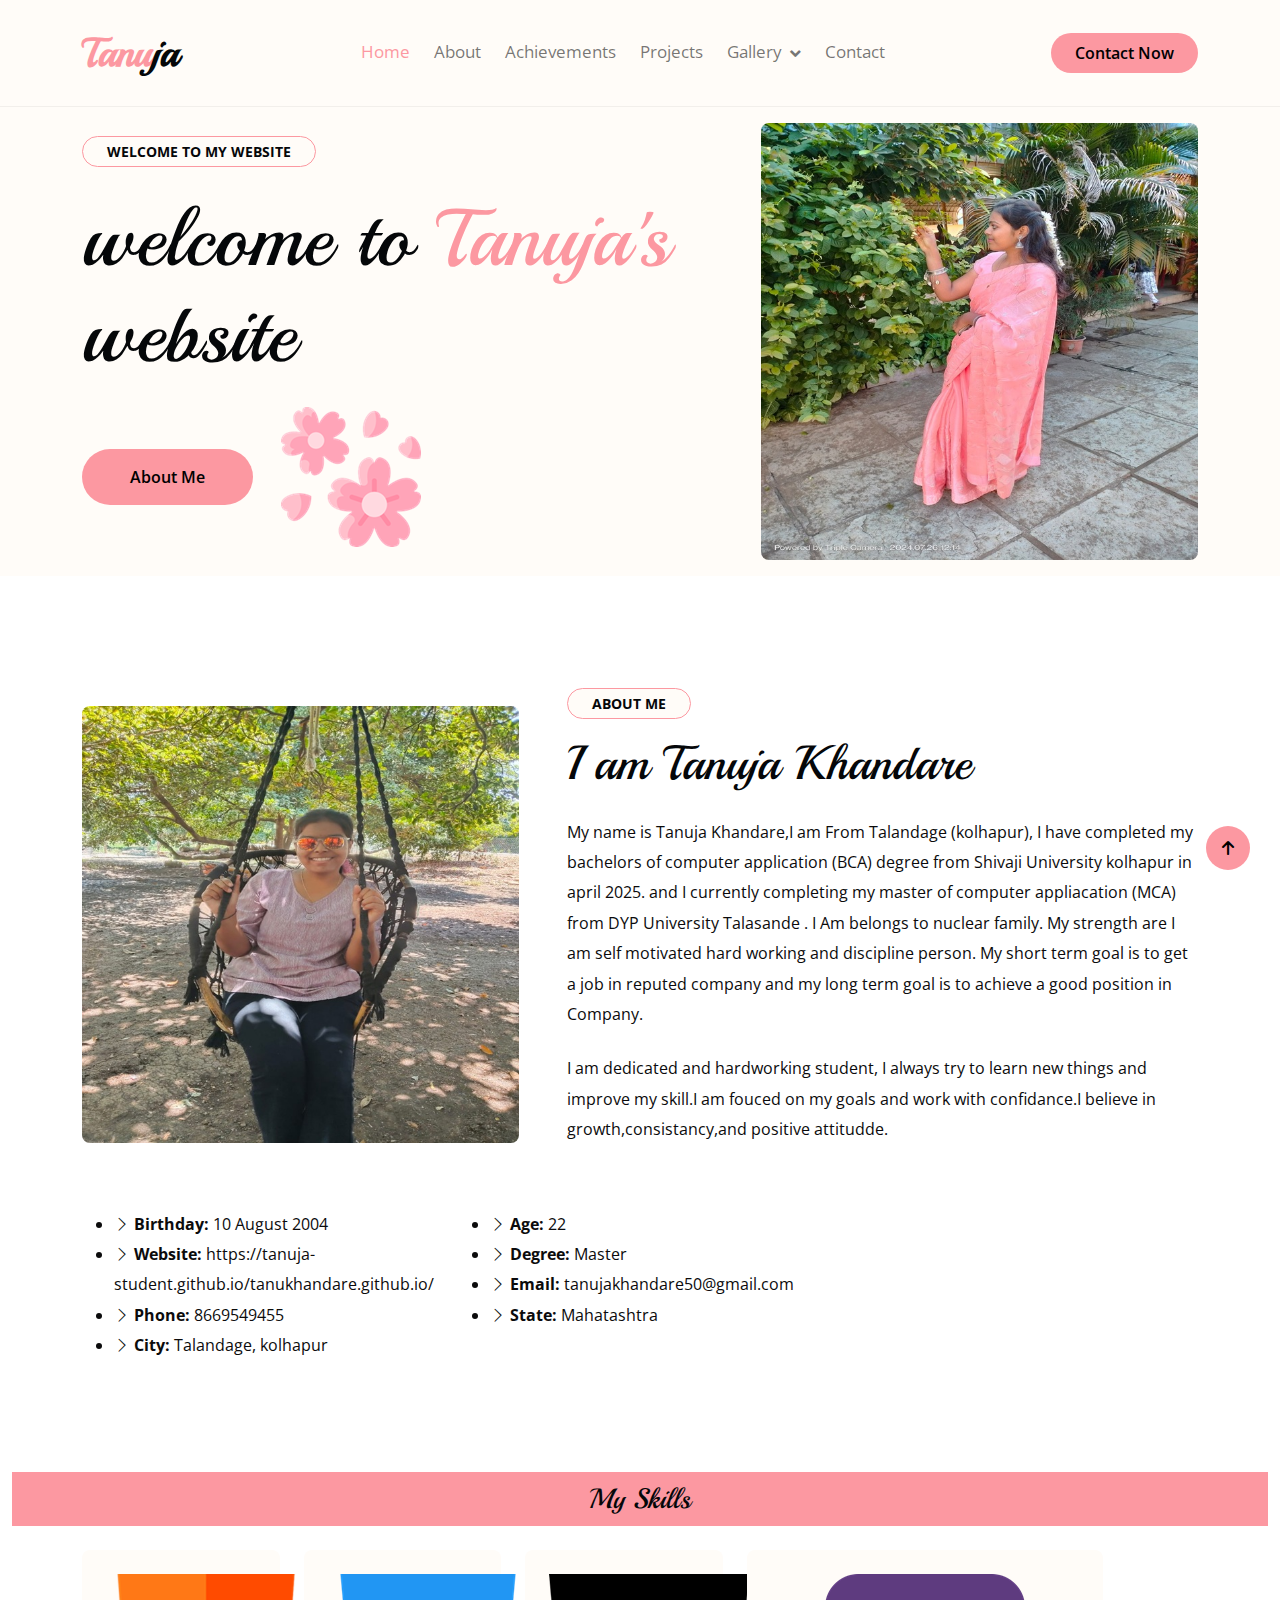
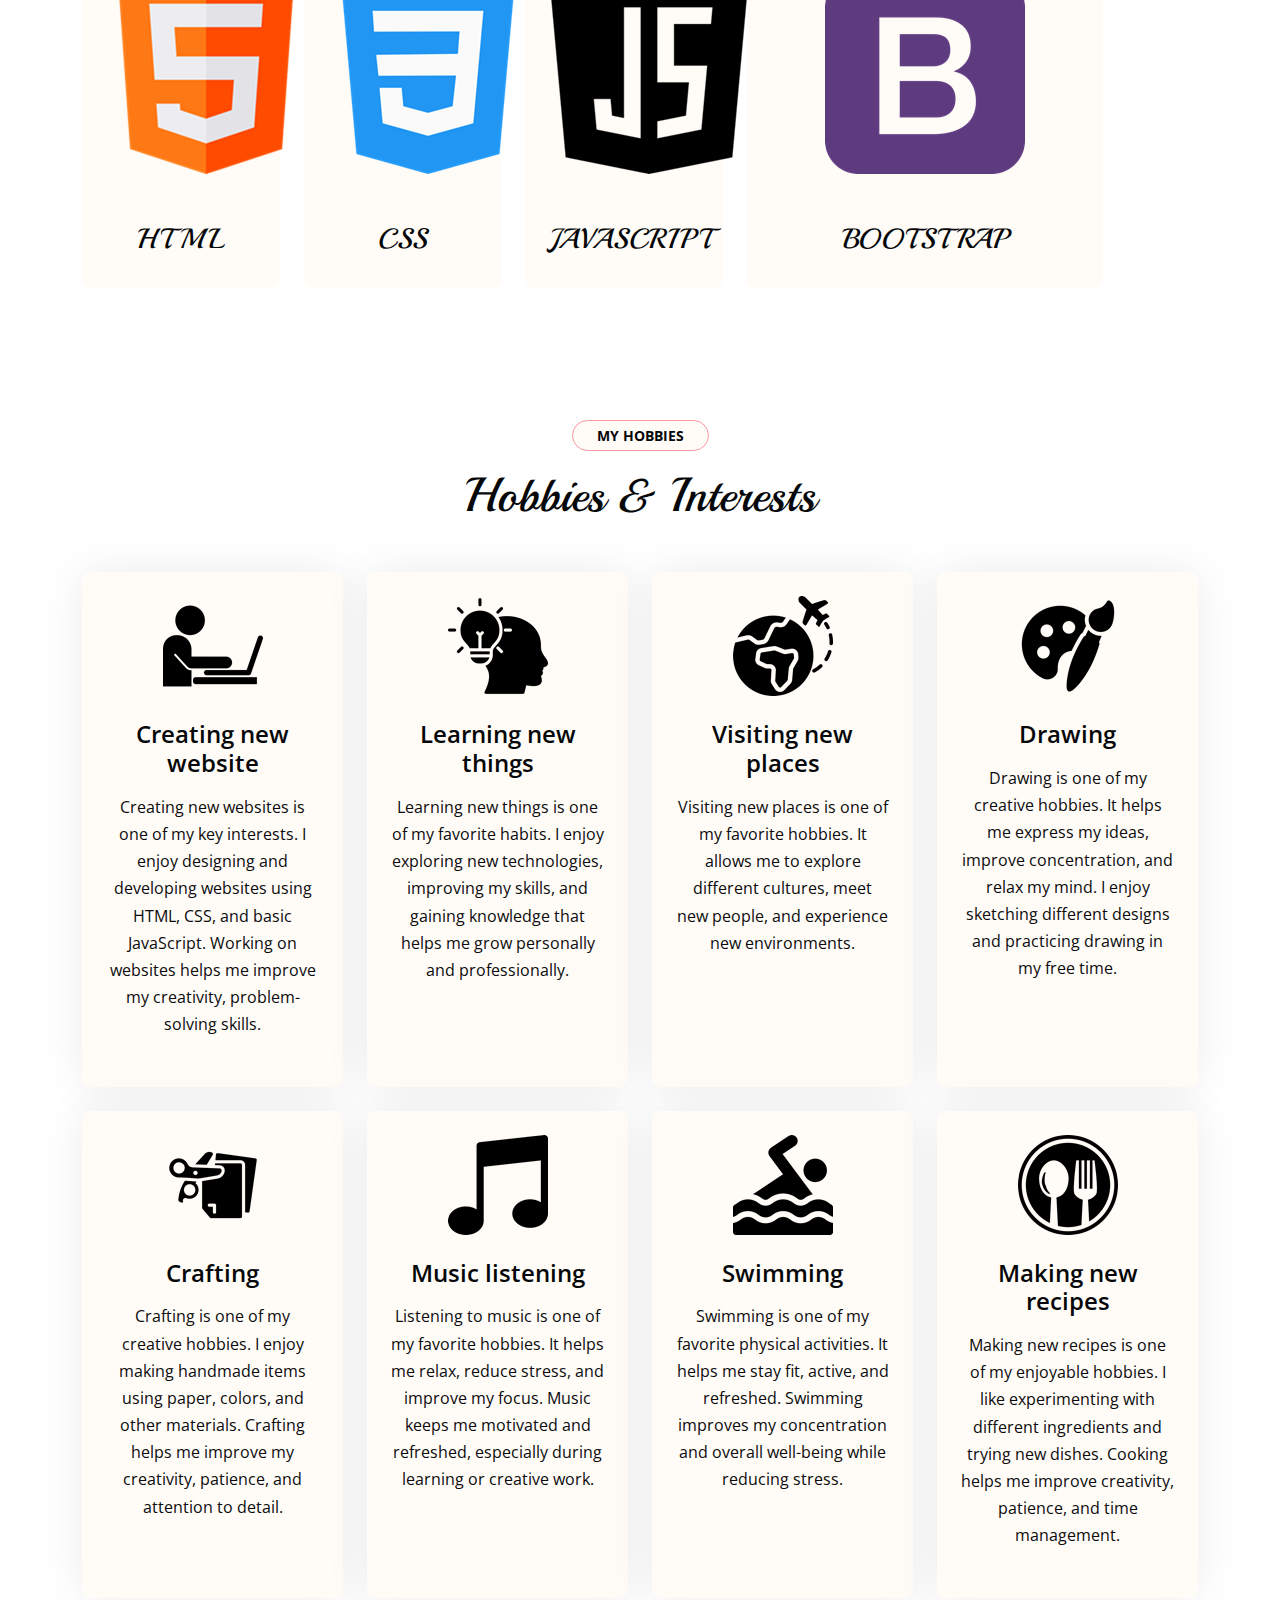
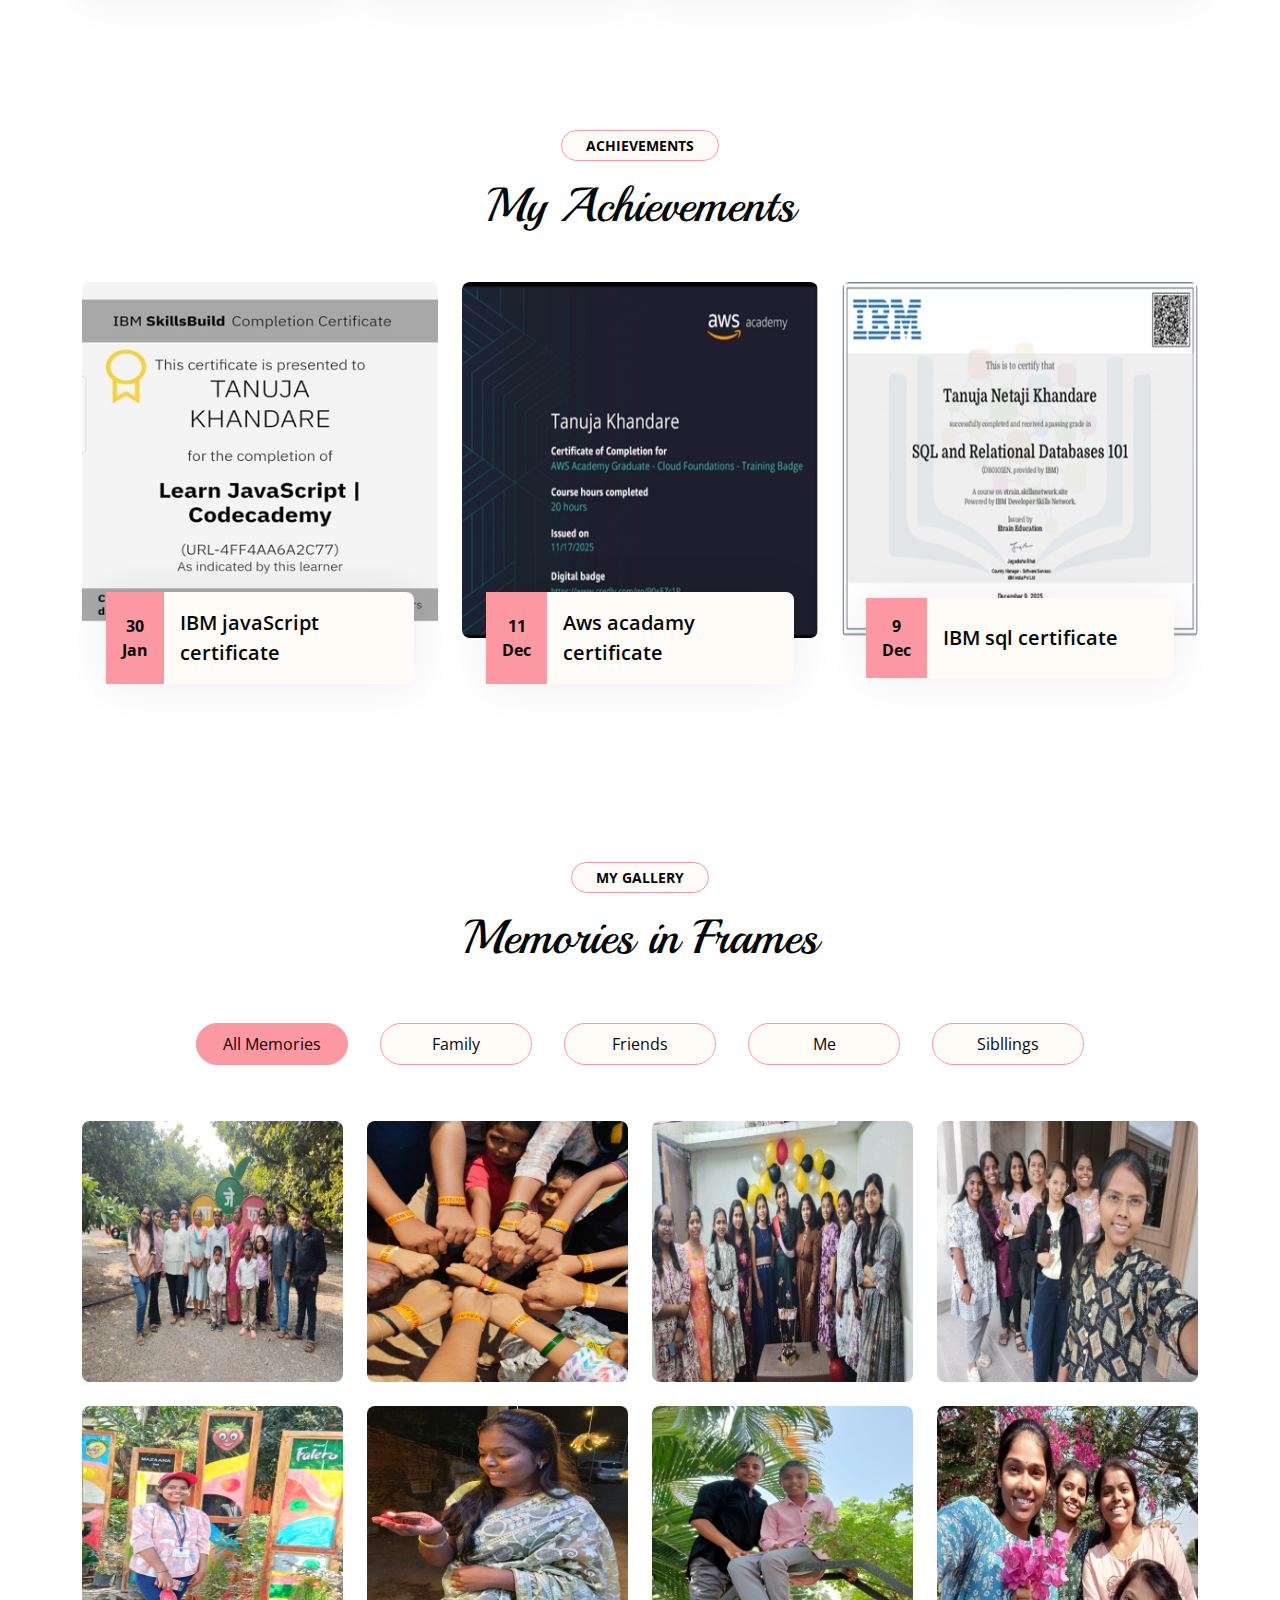
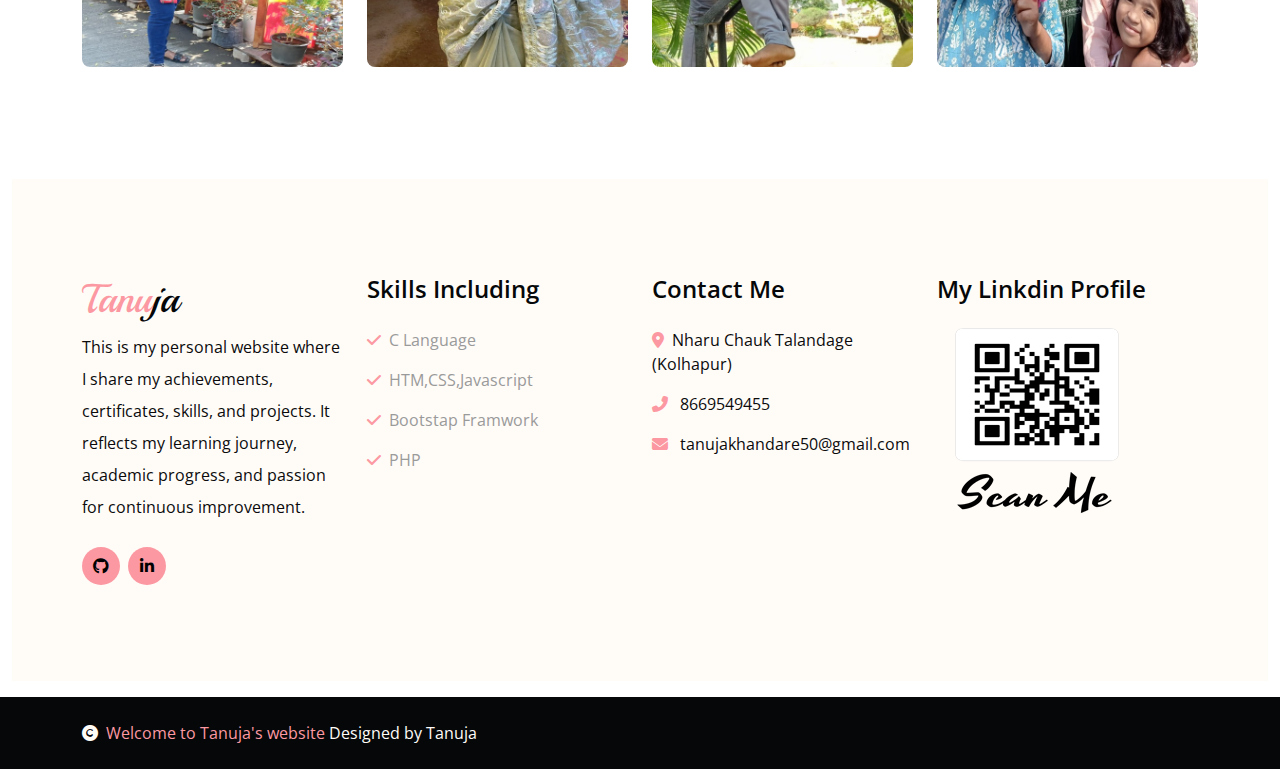
<file: index.html>
<!DOCTYPE html>
<html lang="en">

<head>
    <meta charset="utf-8">
    <title>Tanuja's Website</title>
    <meta content="width=device-width, initial-scale=1.0" name="viewport">
    <meta content="" name="keywords">
    <meta content="" name="description">

    <!-- Google Web Fonts -->
    <link rel="preconnect" href="https://fonts.googleapis.com">
    <link rel="preconnect" href="https://fonts.gstatic.com" crossorigin>
    <link href="https://fonts.googleapis.com/css2?family=Open+Sans:wght@400;600&family=Playball&display=swap"
        rel="stylesheet">
    <link rel="stylesheet" href="https://cdnjs.cloudflare.com/ajax/libs/font-awesome/6.5.1/css/all.min.css">



    <link rel="preconnect" href="https://fonts.googleapis.com">
    <link rel="preconnect" href="https://fonts.gstatic.com" crossorigin>
    <link href="https://fonts.googleapis.com/css2?family=Poppins:wght@300;400;500;600;700&display=swap"
        rel="stylesheet">



    <!-- Icon Font Stylesheet -->
    <link rel="stylesheet" href="https://use.fontawesome.com/releases/v5.15.4/css/all.css" />
    <link href="https://cdn.jsdelivr.net/npm/bootstrap-icons@1.4.1/font/bootstrap-icons.css" rel="stylesheet">
    <link rel="stylesheet" href="https://cdnjs.cloudflare.com/ajax/libs/font-awesome/6.5.1/css/all.min.css">


    <!-- Libraries Stylesheet -->
    <link href="lib/animate/animate.min.css" rel="stylesheet">
    <link href="lib/lightbox/css/lightbox.min.css" rel="stylesheet">
    <link href="lib/owlcarousel/owl.carousel.min.css" rel="stylesheet">

    <!-- Customized Bootstrap Stylesheet -->
    <link href="css/bootstrap.min.css" rel="stylesheet">

    <!-- Template Stylesheet -->
    <link href="css/style.css" rel="stylesheet">
    <style>
        .text-primary {
            color: #fc98a1 !important;
        }


        .btn-primary {
            color: #000;
            background-color: #fc98a1;

        }


        .border-primary {
            border-color: #fc98a1 !important;
        }

        body {
            color: #0b0b0c;

        }
        
        .btn-primary:hover {
            background-color: #282424 !important;
            /* dark black */
            color: #fc98a1 !important;
            /* baby pink */
        }

        .bg-primary {
            background-color: #fffcf8 !important;
        }


        .py-6 {
            padding-top: 1rem;
            padding-bottom: 1rem;

        }
        .wow {
  visibility: visible !important;
}
    </style>
</head>

<body>

    <!-- Spinner Start -->
    <div id="spinner"
        class="show w-100 vh-100 bg-white position-fixed translate-middle top-50 start-50  d-flex align-items-center justify-content-center">
        <div class="spinner-grow text-primary" role="status"></div>
    </div>
    <!-- Spinner End -->


    <!-- Navbar start -->
    <div class="container-fluid nav-bar">
        <div class="container">
            <nav class="navbar navbar-light navbar-expand-lg py-4">
                <a href="index.html" class="navbar-brand">
                    <h1 class="text-primary fw-bold mb-0">Tanu<span class="text-dark">ja</span> </h1>
                </a>
                <button class="navbar-toggler py-2 px-3" type="button" data-bs-toggle="collapse"
                    data-bs-target="#navbarCollapse">
                    <span class="fa fa-bars text-primary"></span>
                </button>
                <div class="collapse navbar-collapse" id="navbarCollapse">
                    <div class="navbar-nav mx-auto">
                        <a href="index.html" class="nav-item nav-link active">Home</a>
                        <a href="about.html" class="nav-item nav-link">About</a>
                        <a href="achievements.html" class="nav-item nav-link ">Achievements</a>
                        <a href="projects.html" class="nav-item nav-link">Projects</a>

                        <div class="nav-item dropdown">
                            <a href="#" class="nav-link dropdown-toggle" data-bs-toggle="dropdown">Gallery</a>
                            <div class="dropdown-menu bg-light">
                                <a href="family.html" class="dropdown-item">Family</a>
                                <a href="friends.html" class="dropdown-item">Friends</a>
                                
                            </div>
                        </div>
                        <a href="contact.html" class="nav-item nav-link">Contact</a>
                    </div>
                  
                    <a href="contact.html" class="btn btn-primary py-2 px-4 d-none d-xl-inline-block rounded-pill">Contact Now</a>
                </div>
            </nav>
        </div>
    </div>
    <!-- Navbar End -->


    <!-- Modal Search Start -->
    <div class="modal fade" id="searchModal" tabindex="-1" aria-labelledby="exampleModalLabel" aria-hidden="true">
        <div class="modal-dialog modal-fullscreen">
            <div class="modal-content rounded-0">
               
                <div class="modal-body d-flex align-items-center">
                    <div class="input-group w-75 mx-auto d-flex">
                        <input type="search" class="form-control bg-transparent p-3" placeholder="keywords"
                            aria-describedby="search-icon-1">
                        <span id="search-icon-1" class="input-group-text p-3"><i class="fa fa-search"></i></span>
                    </div>
                </div>
            </div>
        </div>
    </div>
    <!-- Modal Search End -->


    <!-- Hero Start -->
    <div class="container-fluid bg-light py-6 my-6 mt-0">
        <div class="container">
            <div class="row g-5 align-items-center">
                <div class="col-lg-7 col-md-12">
                    <small
                        class="d-inline-block fw-bold text-dark text-uppercase bg-light border border-primary rounded-pill px-4 py-1 mb-4 animated bounceInDown">Welcome
                        to my website</small>
                    <h1 class="display-1 mb-4 animated bounceInDown">welcome to <span class="text-primary">Tanuja's
                        </span>website</h1>
                    <a href="about.html"
                        class="btn btn-primary border-0 rounded-pill py-3 px-4 px-md-5 me-4 animated bounceInLeft">About
                        Me</a>
                    <img src="img/flower.png">
                </div>
                <div class="col-lg-5 col-md-12">
                    <img src="img/tanu 1.jpg" class="img-fluid rounded animated zoomIn" alt="">
                </div>
            </div>
        </div>
    </div>
    <!-- Hero End -->


    <!-- About Satrt -->
    <div class="container-fluid py-6">
        <div class="container">
            <div class="row g-5 align-items-center">
                <div class="col-lg-5 wow bounceInUp" data-wow-delay="0.1s">
                    <img src="img/tanu 2.jpg" class="img-fluid rounded" alt="">
                </div>
                <div class="col-lg-7 wow bounceInUp" data-wow-delay="0.3s">
                    <small
                        class="d-inline-block fw-bold text-dark text-uppercase bg-light border border-primary rounded-pill px-4 py-1 mb-3">About
                        Me</small>
                    <h1 class="display-5 mb-4">I am Tanuja Khandare</h1>
                    <p class="mb-4" style="line-height: 1.9;">My name is Tanuja Khandare,I am From Talandage (kolhapur),
                        I have completed my bachelors of computer application (BCA) degree from Shivaji University
                        kolhapur in april 2025. and I currently completing my master of computer appliacation (MCA) from
                        DYP University Talasande . I Am belongs to nuclear family. My strength are I am self motivated
                        hard working and discipline person. My short term goal is to get a job in reputed company and my
                        long term goal is to achieve a good position in Company.
                    </p>

                    <p  style="line-height: 1.9;">
                        I am dedicated and hardworking student, I always try to learn new things and improve my skill.I
                        am fouced on my goals and work with confidance.I believe in growth,consistancy,and positive
                        attitudde.
                    </p>


                </div>
                <div class="col-lg-8 content">

                    <div class="row">
                        <div class="col-lg-6" style="margin-top:0px;line-height: 1.9;">
                            <ul>
                                <li><i class="bi bi-chevron-right"></i> <strong>Birthday:</strong> <span>10 August
                                        2004</span></li>
                                <li><i class="bi bi-chevron-right"></i> <strong>Website:</strong>
                                    <span>https://tanuja-student.github.io/tanukhandare.github.io/</span></li>
                                <li><i class="bi bi-chevron-right"></i> <strong>Phone:</strong> <span>8669549455</span>
                                </li>
                                <li><i class="bi bi-chevron-right"></i> <strong>City:</strong> <span>Talandage,
                                        kolhapur</span></li>
                            </ul>
                        </div>
                        <div class="col-lg-6" style="margin-top:0px;line-height: 1.9;">
                            <ul>
                                <li><i class="bi bi-chevron-right"></i> <strong>Age:</strong> <span>22</span></li>
                                <li><i class="bi bi-chevron-right"></i> <strong>Degree:</strong> <span>Master</span>
                                </li>
                                <li><i class="bi bi-chevron-right"></i> <strong>Email:</strong>
                                    <span>tanujakhandare50@gmail.com</span></li>
                                <li><i class="bi bi-chevron-right"></i> <strong>State:</strong> <span>Mahatashtra</span>
                                </li>
                            </ul>
                        </div>

                    </div>

                </div>
            </div>
        </div>

        <br><br> <br><br>
        <div>
            <h3 style="background-color: #fc98a1; text-align: center; padding: 10px;">
                My Skills
            </h3>
        </div>





        <!-- About End -->


        <!-- Fact Start-->
        <div class="container-fluid faqt py-6">
            <div class="container">
                <div class="row g-4 align-items-center">
                    <div class="col-lg-7">
                        <div class="row g-4">
                            <div class="col-sm-4 wow bounceInUp" data-wow-delay="0.3s">
                                <div class="faqt-item bg-primary rounded p-4 text-center">
                                    <img src="img/html.png"><br><br><br>
                                    <h3>HTML</h3>
                                </div>
                            </div>
                            <div class="col-sm-4 wow bounceInUp" data-wow-delay="0.5s">
                                <div class="faqt-item bg-primary rounded p-4 text-center">
                                    <img src="img/css-3.png"><br><br><br>
                                    <h3>CSS</h3>
                                </div>
                            </div>
                            <div class="col-sm-4 wow bounceInUp" data-wow-delay="0.7s">
                                <div class="faqt-item bg-primary rounded p-4 text-center">
                                    <img src="img/java-script.png"><br><br><br>
                                    <h3>JAVASCRIPT</h3>

                                </div>
                            </div>
                        </div>
                    </div>
                    <div class="col-sm-4 wow bounceInUp" data-wow-delay="0.7s">
                        <div class="faqt-item bg-primary rounded p-4 text-center">
                            <img src="img/bootstrap.png"><br><br><br>
                            <h3>BOOTSTRAP</h3>

                        </div>
                    </div>
                </div>
            </div>
        </div>
       
        <!-- Service Start -->
        <div class="container-fluid service py-6" style="margin-top: 100px;">
            <div class="container">
                <div class="text-center wow bounceInUp" data-wow-delay="0.1s">
                    <small
                        class="d-inline-block fw-bold text-dark text-uppercase bg-light border border-primary rounded-pill px-4 py-1 mb-3">My
                        hobbies</small>
                    <h1 class="display-5 mb-5">Hobbies & Interests</h1>
                </div>
                <div class="row g-4">
                    <div class="col-lg-3 col-md-6 col-sm-12 wow bounceInUp" data-wow-delay="0.1s">
                        <div class="bg-light rounded service-item">
                            <div class="service-content d-flex align-items-center justify-content-center p-4">
                                <div class="service-content-icon text-center">
                                    <img src="img/pc.png"><br><br>
                                    <h4 class="mb-3">Creating new website</h4>
                                    <p class="mb-4" style="line-height: 1.7;">Creating new websites is one of my key interests. I enjoy designing
                                        and developing websites using HTML, CSS, and basic JavaScript. Working on
                                        websites helps me improve my creativity, problem-solving skills.</p>

                                </div>
                            </div>
                        </div>
                    </div>
                    <div class="col-lg-3 col-md-6 col-sm-12 wow bounceInUp" data-wow-delay="0.3s">
                        <div class="bg-light rounded service-item">
                            <div class="service-content d-flex align-items-center justify-content-center p-4">
                                <div class="service-content-icon text-center">
                                    <img src="img/creative-thinking.png"><br><br>
                                    <h4 class="mb-3">Learning new things</h4>
                                    <p class="mb-4" style="line-height: 1.7;">Learning new things is one of my favorite habits. I enjoy exploring
                                        new technologies, improving my skills, and gaining knowledge that helps me grow
                                        personally and professionally. </p>

                                </div>
                            </div>
                        </div>
                    </div>
                    <div class="col-lg-3 col-md-6 col-sm-12 wow bounceInUp" data-wow-delay="0.5s">
                        <div class="bg-light rounded service-item">
                            <div class="service-content d-flex align-items-center justify-content-center p-4">
                                <div class="service-content-icon text-center">
                                    <img src="img/travel.png"><br><br>
                                    <h4 class="mb-3">Visiting new places</h4>
                                    <p class="mb-4" style="line-height: 1.7;">Visiting new places is one of my favorite hobbies. It allows me to
                                        explore different cultures, meet new people, and experience new environments.
                                    </p>

                                </div>
                            </div>
                        </div>
                    </div>
                    <div class="col-lg-3 col-md-6 col-sm-12 wow bounceInUp" data-wow-delay="0.7s">
                        <div class="bg-light rounded service-item">
                            <div class="service-content d-flex align-items-center justify-content-center p-4">
                                <div class="service-content-icon text-center">
                                    <img src="img/color-palette.png"><br><br>
                                    <h4 class="mb-3">Drawing</h4>
                                    <p class="mb-4" style="line-height: 1.7;">Drawing is one of my creative hobbies. It helps me express my ideas,
                                        improve concentration, and relax my mind. I enjoy sketching different designs
                                        and practicing drawing in my free time.</p>

                                </div>
                            </div>
                        </div>
                    </div>
                    <div class="col-lg-3 col-md-6 col-sm-12 wow bounceInUp" data-wow-delay="0.1s">
                        <div class="bg-light rounded service-item">
                            <div class="service-content d-flex align-items-center justify-content-center p-4">
                                <div class="service-content-icon text-center">
                                    <img src="img/paper-crafts.png"><br><br>
                                    <h4 class="mb-3">Crafting</h4>
                                    <p class="mb-4" style="line-height: 1.7;">Crafting is one of my creative hobbies. I enjoy making handmade
                                        items using paper, colors, and other materials. Crafting helps me improve my
                                        creativity, patience, and attention to detail.</p>

                                </div>
                            </div>
                        </div>
                    </div>
                    <div class="col-lg-3 col-md-6 col-sm-12 wow bounceInUp" data-wow-delay="0.3s">
                        <div class="bg-light rounded service-item">
                            <div class="service-content d-flex align-items-center justify-content-center p-4">
                                <div class="service-content-icon text-center">
                                    <img src="img/music.png"><br><br>
                                    <h4 class="mb-3">Music listening</h4>
                                    <p class="mb-4" style="line-height: 1.7;">Listening to music is one of my favorite hobbies. It helps me relax,
                                        reduce stress, and improve my focus. Music keeps me motivated and refreshed,
                                        especially during learning or creative work.</p>

                                </div>
                            </div>
                        </div>
                    </div>
                    <div class="col-lg-3 col-md-6 col-sm-12 wow bounceInUp" data-wow-delay="0.5s">
                        <div class="bg-light rounded service-item">
                            <div class="service-content d-flex align-items-center justify-content-center p-4">
                                <div class="service-content-icon text-center">
                                    <img src="img/swimming.png"><br><br>
                                    <h4 class="mb-3">Swimming</h4>
                                    <p class="mb-4" style="line-height: 1.7;">Swimming is one of my favorite physical activities. It helps me stay
                                        fit, active, and refreshed. Swimming improves my concentration and overall
                                        well-being while reducing stress.</p>

                                </div>
                            </div>
                        </div>
                    </div>
                    <div class="col-lg-3 col-md-6 col-sm-12 wow bounceInUp" data-wow-delay="0.7s">
                        <div class="bg-light rounded service-item">
                            <div class="service-content d-flex align-items-center justify-content-center p-4">
                                <div class="service-content-icon text-center">
                                    <img src="img/dish.png"><br><br>
                                    <h4 class="mb-3">Making new recipes</h4>
                                    <p class="mb-4" style="line-height: 1.7;">Making new recipes is one of my enjoyable hobbies. I like
                                        experimenting with different ingredients and trying new dishes. Cooking helps me
                                        improve creativity, patience, and time management.</p>

                                </div>
                            </div>
                        </div>
                    </div>
                </div>
            </div>
        </div>
        <!-- Service End -->



        <!-- Blog Start -->
        <div class="container-fluid blog py-6"style="margin-top: 100px;">
            <div class="container">
                <div class="text-center wow bounceInUp" data-wow-delay="0.1s">
                    <small
                        class="d-inline-block fw-bold text-dark text-uppercase bg-light border border-primary rounded-pill px-4 py-1 mb-3">Achievements</small>
                    <h1 class="display-5 mb-5">My Achievements</h1>
                </div>
                <div class="row gx-4 justify-content-center">
                    <div class="col-md-6 col-lg-4 wow bounceInUp" data-wow-delay="0.1s">
                        <div class="blog-item">
                            <div class="overflow-hidden rounded">
                                <img src="img/javascript certificate.jpeg" class="img-fluid w-100" alt="">
                            </div>
                            <div class="blog-content mx-4 d-flex rounded bg-light">
                                <div class="text-dark bg-primary rounded-start">
                                    <div class="h-100 p-3 d-flex flex-column justify-content-center text-center"
                                        style="background-color: #fc98a1;">
                                        <p class="fw-bold mb-0">30</p>
                                        <p class="fw-bold mb-0">Jan</p>
                                    </div>
                                </div>
                                <a href="#" class="h5 lh-base my-auto h-100 p-3">IBM javaScript certificate</a>
                            </div>
                        </div>
                    </div>
                    <div class="col-md-6 col-lg-4 wow bounceInUp" data-wow-delay="0.3s">
                        <div class="blog-item">
                            <div class="overflow-hidden rounded">
                                <img src="img/Aws Nsdc certificate.jpeg" class="img-fluid w-100" alt="">
                            </div>
                            <div class="blog-content mx-4 d-flex rounded bg-light">
                                <div class="text-dark bg-primary rounded-start">
                                    <div class="h-100 p-3 d-flex flex-column justify-content-center text-center"
                                        style="background-color: #fc98a1;">
                                        <p class="fw-bold mb-0">11</p>
                                        <p class="fw-bold mb-0">Dec</p>
                                    </div>
                                </div>
                                <a href="#" class="h5 lh-base my-auto h-100 p-3">Aws acadamy certificate</a>
                            </div>
                        </div>
                    </div>
                    <div class="col-md-6 col-lg-4 wow bounceInUp" data-wow-delay="0.5s">
                        <div class="blog-item">
                            <div class="overflow-hidden rounded">
                                <img src="img/Sql IBM Certificate.jpeg" class="img-fluid w-100" alt="">
                            </div>
                            <div class="blog-content mx-4 d-flex rounded bg-light">
                                <div class="text-dark bg-primary rounded-start">
                                    <div class="h-100 p-3 d-flex flex-column justify-content-center text-center"
                                        style="background-color: #fc98a1;">
                                        <p class="fw-bold mb-0">9 </p>
                                        <p class="fw-bold mb-0">Dec</p>
                                    </div>
                                </div>
                                <a href="#" class="h5 lh-base my-auto h-100 p-3">IBM sql certificate</a>
                            </div>
                        </div>
                    </div>
                </div>
            </div>
        </div>
        <!-- Blog End -->



        <!-- Events Start -->
        <div class="container-fluid event py-6" style="margin-top: 100px;">
            <div class="container">
                <div class="text-center wow bounceInUp" data-wow-delay="0.1s">
                    <small
                        class="d-inline-block fw-bold text-dark text-uppercase bg-light border border-primary rounded-pill px-4 py-1 mb-3">my
                        gallery</small>
                    <h1 class="display-5 mb-5">Memories in Frames</h1>
                </div>
                <div class="tab-class text-center">
                    <ul class="nav nav-pills d-inline-flex justify-content-center mb-5 wow bounceInUp"
                        data-wow-delay="0.1s">
                        <li class="nav-item p-2">
                            <a class="d-flex mx-2 py-2 border border-primary bg-light rounded-pill active"
                                data-bs-toggle="pill" href="#tab-1">
                                <span class="text-dark" style="width: 150px;">All Memories</span>
                            </a>
                        </li>
                        <li class="nav-item p-2">
                            <a class="d-flex py-2 mx-2 border border-primary bg-light rounded-pill"
                                data-bs-toggle="pill" href="#tab-2">
                                <span class="text-dark" style="width: 150px;">Family</span>
                            </a>
                        </li>
                        <li class="nav-item p-2">
                            <a class="d-flex mx-2 py-2 border border-primary bg-light rounded-pill"
                                data-bs-toggle="pill" href="#tab-3">
                                <span class="text-dark" style="width: 150px;">Friends</span>
                            </a>
                        </li>
                        <li class="nav-item p-2">
                            <a class="d-flex mx-2 py-2 border border-primary bg-light rounded-pill"
                                data-bs-toggle="pill" href="#tab-4">
                                <span class="text-dark" style="width: 150px;">Me</span>
                            </a>
                        </li>
                        <li class="nav-item p-2">
                            <a class="d-flex mx-2 py-2 border border-primary bg-light rounded-pill"
                                data-bs-toggle="pill" href="#tab-5">
                                <span class="text-dark" style="width: 150px;">Sibllings</span>
                            </a>
                        </li>
                    </ul>
                    <div class="tab-content">
                        <div id="tab-1" class="tab-pane fade show p-0 active">
                            <div class="row g-4">
                                <div class="col-lg-12">
                                    <div class="row g-4">
                                        <div class="col-md-6 col-lg-3 wow bounceInUp" data-wow-delay="0.1s">
                                            <div class="event-img position-relative">
                                                <img class="img-fluid rounded w-100" src="img/family1.jpeg" alt="">
                                                <div class="event-overlay d-flex flex-column p-4">

                                                    <a href="img/family1.jpeg" data-lightbox="event-1"
                                                        class="my-auto"><i
                                                            class="fas fa-search-plus text-dark fa-2x"></i></a>
                                                </div>
                                            </div>
                                        </div>
                                        <div class="col-md-6 col-lg-3 wow bounceInUp" data-wow-delay="0.3s">
                                            <div class="event-img position-relative">
                                                <img class="img-fluid rounded w-100" src="img/family2.jpeg" alt="">
                                                <div class="event-overlay d-flex flex-column p-4">

                                                    <a href="img/family2.jpeg" data-lightbox="event-2"
                                                        class="my-auto"><i
                                                            class="fas fa-search-plus text-dark fa-2x"></i></a>
                                                </div>
                                            </div>
                                        </div>
                                        <div class="col-md-6 col-lg-3 wow bounceInUp" data-wow-delay="0.5s">
                                            <div class="event-img position-relative">
                                                <img class="img-fluid rounded w-100" src="img/friend1.jpeg" alt="">
                                                <div class="event-overlay d-flex flex-column p-4">

                                                    <a href="img/friend1.jpeg" data-lightbox="event-3"
                                                        class="my-auto"><i
                                                            class="fas fa-search-plus text-dark fa-2x"></i></a>
                                                </div>
                                            </div>
                                        </div>
                                        <div class="col-md-6 col-lg-3 wow bounceInUp" data-wow-delay="0.7s">
                                            <div class="event-img position-relative">
                                                <img class="img-fluid rounded w-100" src="img/friend2.jpeg" alt="">
                                                <div class="event-overlay d-flex flex-column p-4">

                                                    <a href="img/friend2.jpeg" data-lightbox="event-4"
                                                        class="my-auto"><i
                                                            class="fas fa-search-plus text-dark fa-2x"></i></a>
                                                </div>
                                            </div>
                                        </div>
                                        <div class="col-md-6 col-lg-3 wow bounceInUp" data-wow-delay="0.1s">
                                            <div class="event-img position-relative">
                                                <img class="img-fluid rounded w-100" src="img/t2.jpeg" alt="">
                                                <div class="event-overlay d-flex flex-column p-4">

                                                    <a href="img/t2.jpeg" data-lightbox="event-5" class="my-auto"><i
                                                            class="fas fa-search-plus text-dark fa-2x"></i></a>
                                                </div>
                                            </div>
                                        </div>
                                        <div class="col-md-6 col-lg-3 wow bounceInUp" data-wow-delay="0.3s">
                                            <div class="event-img position-relative">
                                                <img class="img-fluid rounded w-100" src="img/t1.jpeg" alt="">
                                                <div class="event-overlay d-flex flex-column p-4">

                                                    <a href="img/t1.jpeg" data-lightbox="event-6" class="my-auto"><i
                                                            class="fas fa-search-plus text-dark fa-2x"></i></a>
                                                </div>
                                            </div>
                                        </div>
                                        <div class="col-md-6 col-lg-3 wow bounceInUp" data-wow-delay="0.5s">
                                            <div class="event-img position-relative">
                                                <img class="img-fluid rounded w-100" src="img/sibling1.jpeg" alt="">
                                                <div class="event-overlay d-flex flex-column p-4">

                                                    <a href="img/sibling1.jpeg" data-lightbox="event-7"
                                                        class="my-auto"><i
                                                            class="fas fa-search-plus text-dark fa-2x"></i></a>
                                                </div>
                                            </div>
                                        </div>
                                        <div class="col-md-6 col-lg-3 wow bounceInUp" data-wow-delay="0.7s">
                                            <div class="event-img position-relative">
                                                <img class="img-fluid rounded w-100" src="img/sibling2.jpeg" alt="">
                                                <div class="event-overlay d-flex flex-column p-4">

                                                    <a href="img/sibling2.jpeg" data-lightbox="event-17"
                                                        class="my-auto"><i
                                                            class="fas fa-search-plus text-dark fa-2x"></i></a>
                                                </div>
                                            </div>
                                        </div>
                                    </div>
                                </div>
                            </div>
                        </div>


                        <div id="tab-2" class="tab-pane fade show p-0">
                            <div class="row g-4">
                                <div class="col-lg-12">
                                    <div class="row g-4">
                                        <div class="col-md-6 col-lg-3">
                                            <div class="event-img position-relative">
                                                <img class="img-fluid rounded w-100" src="img/family1.jpeg" alt="">
                                                <div class="event-overlay d-flex flex-column p-4">
                                                    <h4 class="me-auto">Wedding</h4>
                                                    <a href="img/01.jpg" data-lightbox="event-8" class="my-auto"><i
                                                            class="fas fa-search-plus text-dark fa-2x"></i></a>
                                                </div>
                                            </div>
                                        </div>
                                        <div class="col-md-6 col-lg-3">
                                            <div class="event-img position-relative">
                                                <img class="img-fluid rounded w-100" src="img/family2.jpeg" alt="">
                                                <div class="event-overlay d-flex flex-column p-4">
                                                    <h4 class="me-auto">Wedding</h4>
                                                    <a href="img/01.jpg" data-lightbox="event-9" class="my-auto"><i
                                                            class="fas fa-search-plus text-dark fa-2x"></i></a>
                                                </div>
                                            </div>
                                        </div>
                                    </div>
                                </div>
                            </div>
                        </div>
                        <div id="tab-3" class="tab-pane fade show p-0">
                            <div class="row g-4">
                                <div class="col-lg-12">
                                    <div class="row g-4">
                                        <div class="col-md-6 col-lg-3">
                                            <div class="event-img position-relative">
                                                <img class="img-fluid rounded w-100" src="img/friend1.jpeg" alt="">
                                                <div class="event-overlay d-flex flex-column p-4">
                                                    <h4 class="me-auto">Corporate</h4>
                                                    <a href="img/01.jpg" data-lightbox="event-10" class="my-auto"><i
                                                            class="fas fa-search-plus text-dark fa-2x"></i></a>
                                                </div>
                                            </div>
                                        </div>
                                        <div class="col-md-6 col-lg-3">
                                            <div class="event-img position-relative">
                                                <img class="img-fluid rounded w-100" src="img/friend2.jpeg" alt="">
                                                <div class="event-overlay d-flex flex-column p-4">
                                                    <h4 class="me-auto">Corporate</h4>
                                                    <a href="img/01.jpg" data-lightbox="event-11" class="my-auto"><i
                                                            class="fas fa-search-plus text-dark fa-2x"></i></a>
                                                </div>
                                            </div>
                                        </div>
                                    </div>
                                </div>
                            </div>
                        </div>
                        <div id="tab-4" class="tab-pane fade show p-0">
                            <div class="row g-4">
                                <div class="col-lg-12">
                                    <div class="row g-4">
                                        <div class="col-md-6 col-lg-3">
                                            <div class="event-img position-relative">
                                                <img class="img-fluid rounded w-100" src="img/t2.jpeg" alt="">
                                                <div class="event-overlay d-flex flex-column p-4">
                                                    <h4 class="me-auto">Cocktail</h4>
                                                    <a href="img/01.jpg" data-lightbox="event-12" class="my-auto"><i
                                                            class="fas fa-search-plus text-dark fa-2x"></i></a>
                                                </div>
                                            </div>
                                        </div>
                                        <div class="col-md-6 col-lg-3">
                                            <div class="event-img position-relative">
                                                <img class="img-fluid rounded w-100" src="img/t1.jpeg" alt="">
                                                <div class="event-overlay d-flex flex-column p-4">
                                                    <h4 class="me-auto">Cocktail</h4>
                                                    <a href="img/01.jpg" data-lightbox="event-13" class="my-auto"><i
                                                            class="fas fa-search-plus text-dark fa-2x"></i></a>
                                                </div>
                                            </div>
                                        </div>
                                    </div>
                                </div>
                            </div>
                        </div>
                        <div id="tab-5" class="tab-pane fade show p-0">
                            <div class="row g-4">
                                <div class="col-lg-12">
                                    <div class="row g-4">
                                        <div class="col-md-6 col-lg-3">
                                            <div class="event-img position-relative">
                                                <img class="img-fluid rounded w-100" src="img/sibling1.jpeg" alt="">
                                                <div class="event-overlay d-flex flex-column p-4">
                                                    <h4 class="me-auto">Buffet</h4>
                                                    <a href="img/01.jpg" data-lightbox="event-14" class="my-auto"><i
                                                            class="fas fa-search-plus text-dark fa-2x"></i></a>
                                                </div>
                                            </div>
                                        </div>
                                        <div class="col-md-6 col-lg-3">
                                            <div class="event-img position-relative">
                                                <img class="img-fluid rounded w-100" src="img/sibling2.jpeg" alt="">
                                                <div class="event-overlay d-flex flex-column p-4">
                                                    <h4 class="me-auto">Buffet</h4>
                                                    <a href="img/01.jpg" data-lightbox="event-15" class="my-auto"><i
                                                            class="fas fa-search-plus text-dark fa-2x"></i></a>
                                                </div>
                                            </div>
                                        </div>
                                    </div>
                                </div>
                            </div>
                        </div>
                    </div>
                </div>
            </div>
        </div>
        <!-- Events End -->



        <!-- Footer Start -->
        <div class="container-fluid footer py-6 my-6 mb-0 bg-light wow bounceInUp" data-wow-delay="0.1s">
            <div class="container" style="margin-top: 80px;margin-bottom: 80px;">
                <div class="row">
                    <div class="col-lg-3 col-md-6">
                        <div class="footer-item">
                            <h1 class="text-primary">Tanu<span class="text-dark">ja</span></h1>
                            <p class="lh-lg mb-4">This is my personal website where I share my achievements,
                                certificates, skills, and projects. It reflects my learning journey, academic progress,
                                and passion for continuous improvement.</p>
                            <div class="footer-icon d-flex">
                                <a href="https://github.com/tanuja-student/tanuja-Student"
                                    class="btn btn-primary btn-sm-square me-2 rounded-circle"><i
                                        class="fa-brands fa-github"></i></a>
                                <a href="https://www.linkedin.com/in/tanuja-khandare-78061a322/"
                                    class="btn btn-primary btn-sm-square rounded-circle"><i
                                        class="fab fa-linkedin-in"></i></a>
                            </div>
                        </div>
                    </div>
                    <div class="col-lg-3 col-md-6">
                        <div class="footer-item">
                            <h4 class="mb-4">Skills Including</h4>
                            <div class="d-flex flex-column align-items-start">
                                <a class="text-body mb-3" href=""><i class="fa fa-check text-primary me-2"></i>C
                                    Language</a>
                                <a class="text-body mb-3" href=""><i
                                        class="fa fa-check text-primary me-2"></i>HTM,CSS,Javascript</a>
                                <a class="text-body mb-3" href=""><i class="fa fa-check text-primary me-2"></i>Bootstap
                                    Framwork</a>
                                <a class="text-body mb-3" href=""><i class="fa fa-check text-primary me-2"></i>PHP</a>
                            </div>
                        </div>
                    </div>
                    <div class="col-lg-3 col-md-6">
                        <div class="footer-item">
                            <h4 class="mb-4">Contact Me</h4>
                            <div class="d-flex flex-column align-items-start">
                                <p><i class="fa fa-map-marker-alt text-primary me-2"></i>Nharu Chauk Talandage
                                    (Kolhapur)</p>
                                <p><i class="fa fa-phone-alt text-primary me-2"></i> 8669549455</p>
                                <p><i class="fas fa-envelope text-primary me-2"></i> tanujakhandare50@gmail.com</p>
                            </div>
                        </div>
                    </div>
                    <div class="col-lg-3 col-md-6">
                        <div class="footer-item">
                            <h4 class="mb-4">My Linkdin Profile</h4>

                            <img src="img/linkdin QR 2.png">
                        </div>
                    </div>
                </div>
            </div>
        </div>
    </div>
    </div>
    <!-- Footer End -->


    <!-- Copyright Start -->
    <div class="container-fluid copyright bg-dark py-4">
        <div class="container">
            <div class="row">
                <div class="col-md-6 text-center text-md-start mb-3 mb-md-0" style="text-align: center;">

                    <span class="text-light"><a href="#"><i class="fas fa-copyright text-light me-2"></i>Welcome to
                            Tanuja's website</a> Designed by Tanuja</span>

                </div>

            </div>
        </div>
    </div>
    <!-- Copyright End -->


    <!-- Back to Top -->
    <a href="#" class="btn btn-md-square btn-primary rounded-circle back-to-top"><i class="fa fa-arrow-up"></i></a>


    <!-- JavaScript Libraries -->
    <script src="https://ajax.googleapis.com/ajax/libs/jquery/1.12.4/jquery.min.js"></script>
    <script src="https://cdn.jsdelivr.net/npm/bootstrap@5.0.0/dist/js/bootstrap.bundle.min.js"></script>
    <script src="lib/wow/wow.min.js"></script>
    <script src="lib/easing/easing.min.js"></script>
    <script src="lib/waypoints/waypoints.min.js"></script>
    <script src="lib/counterup/counterup.min.js"></script>
    <script src="lib/lightbox/js/lightbox.min.js"></script>
    <script src="lib/owlcarousel/owl.carousel.min.js"></script>

    <!-- Template Javascript -->
    <script src="js/main.js"></script>
</body>

</html>
</file>
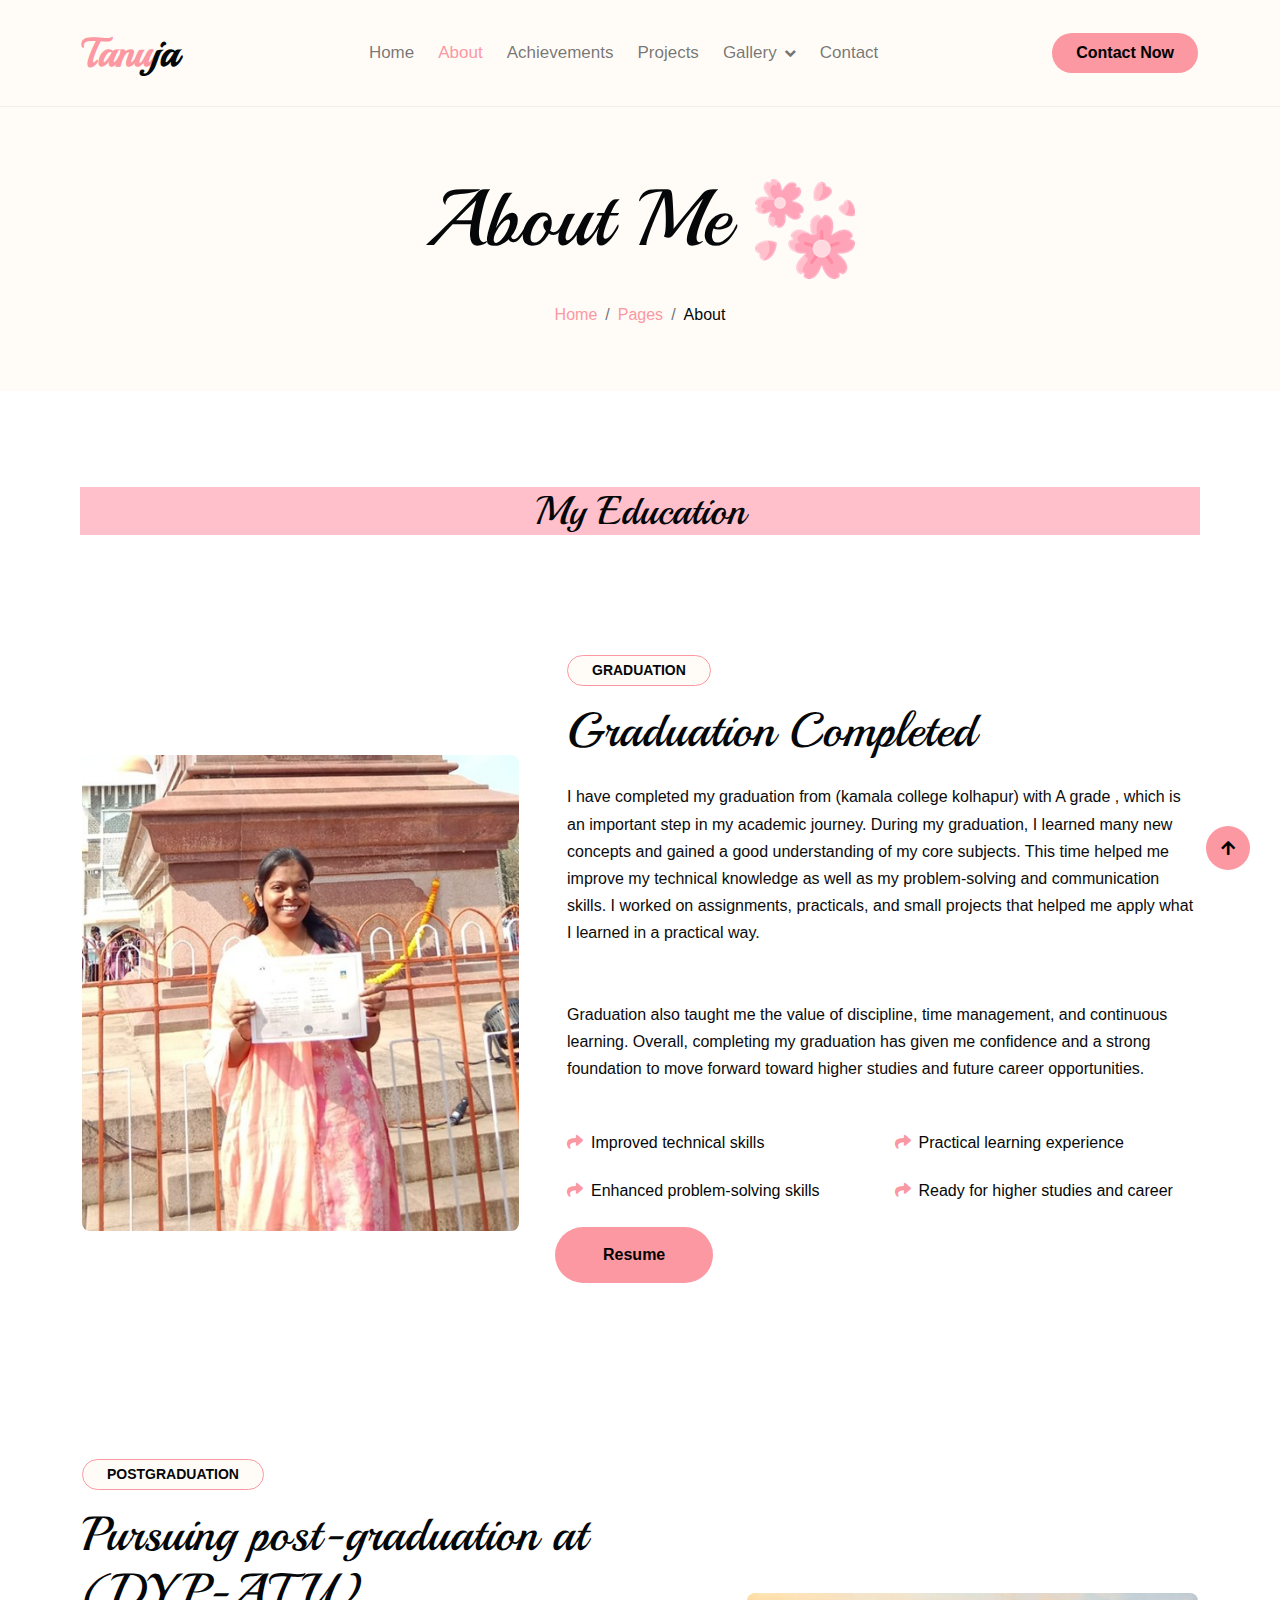
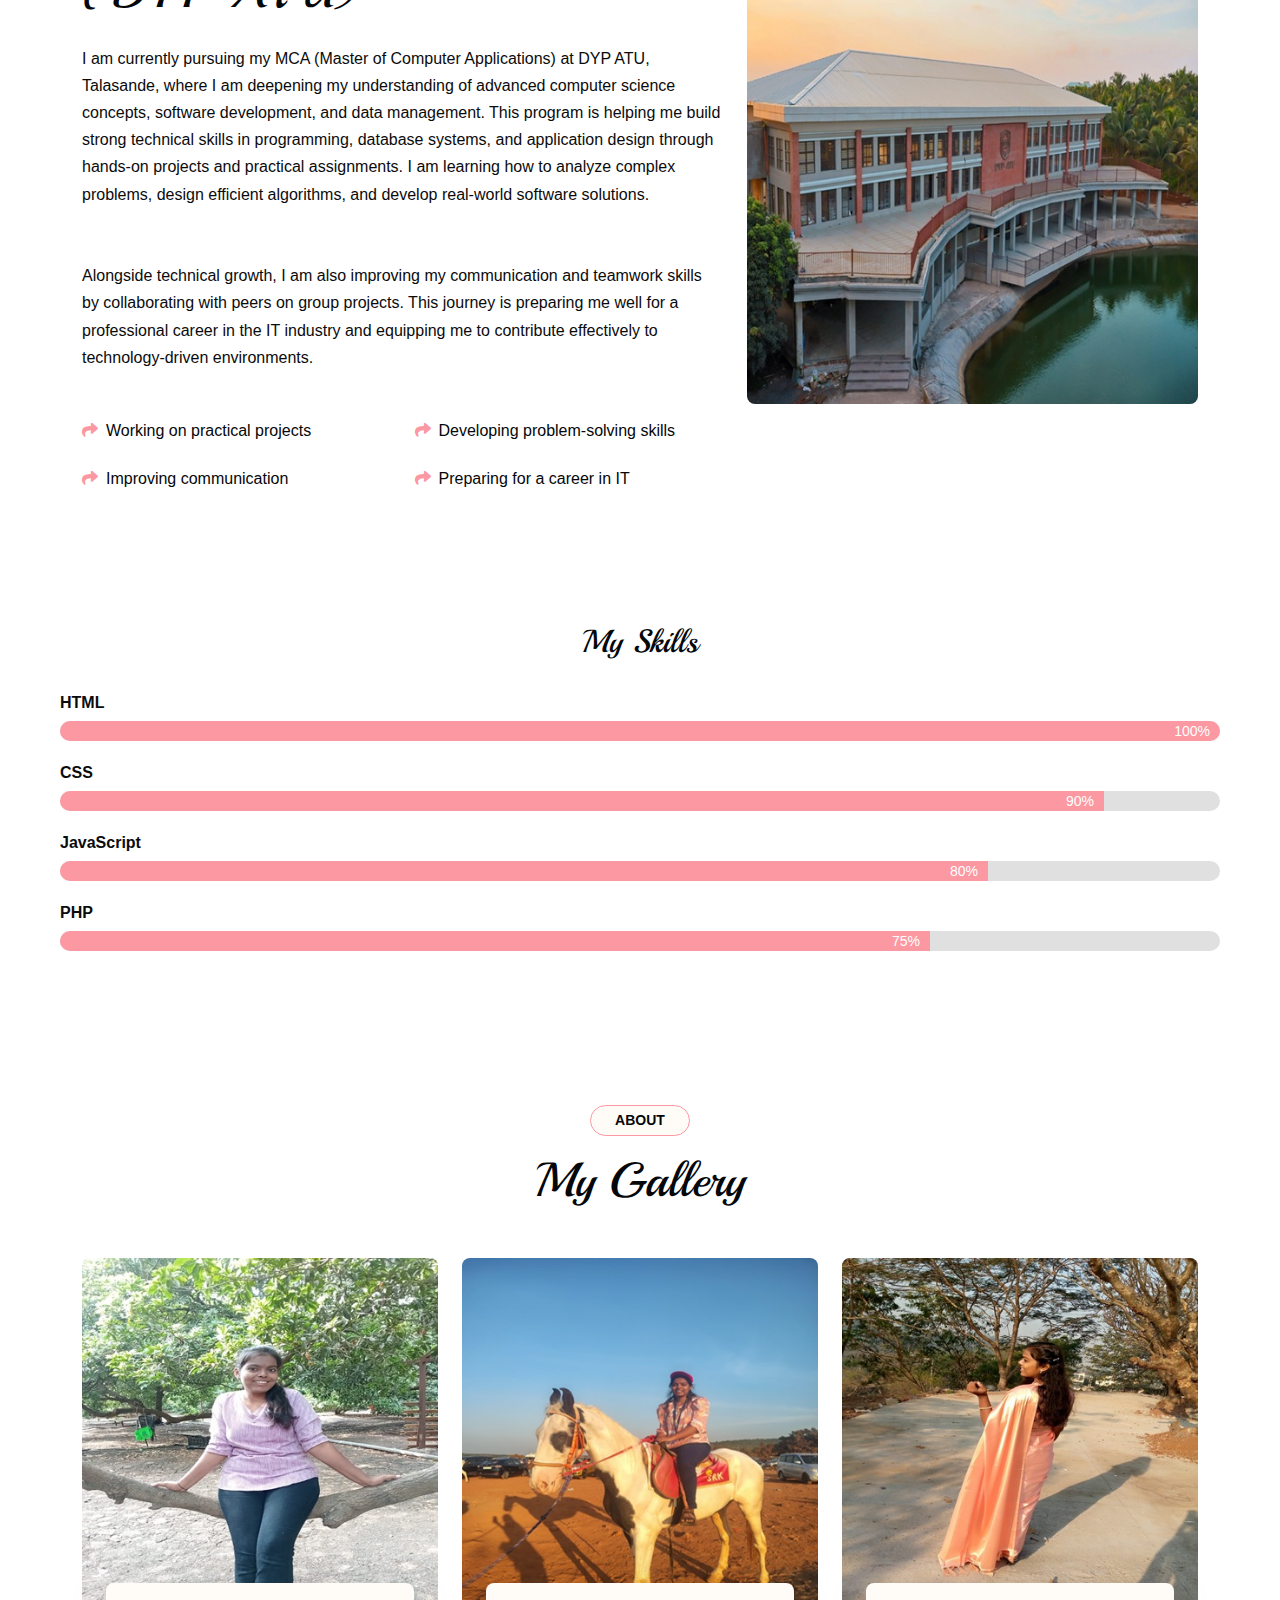
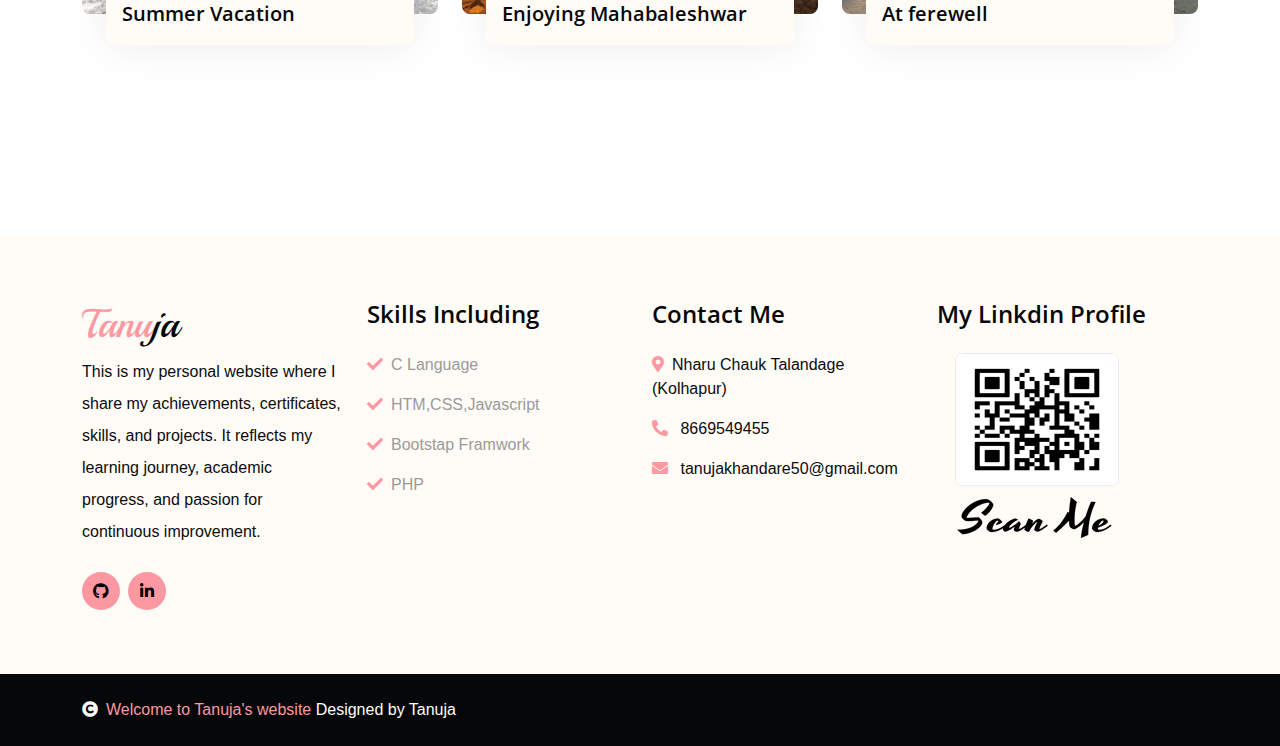
<file: about.html>
<!DOCTYPE html>
<html lang="en">

<head>
    <meta charset="utf-8">
    <title>Tanuja's Website</title>
    <meta content="width=device-width, initial-scale=1.0" name="viewport">
    <meta content="" name="keywords">
    <meta content="" name="description">


    <!-- Google Web Fonts -->
    <link rel="preconnect" href="https://fonts.googleapis.com">
    <link rel="preconnect" href="https://fonts.gstatic.com" crossorigin>
    <link href="https://fonts.googleapis.com/css2?family=Open+Sans:wght@400;600&family=Playball&display=swap"
        rel="stylesheet">
    <link rel="stylesheet" href="https://cdnjs.cloudflare.com/ajax/libs/font-awesome/6.5.1/css/all.min.css">

    <!-- Icon Font Stylesheet -->
    <link rel="stylesheet" href="https://use.fontawesome.com/releases/v5.15.4/css/all.css" />
    <link href="https://cdn.jsdelivr.net/npm/bootstrap-icons@1.4.1/font/bootstrap-icons.css" rel="stylesheet">

    <!-- Libraries Stylesheet -->
    <link href="lib/animate/animate.min.css" rel="stylesheet">
    <link href="lib/lightbox/css/lightbox.min.css" rel="stylesheet">
    <link href="lib/owlcarousel/owl.carousel.min.css" rel="stylesheet">

    <!-- Customized Bootstrap Stylesheet -->
    <link href="css/bootstrap.min.css" rel="stylesheet">

    <!-- Template Stylesheet -->
    <link href="css/style.css" rel="stylesheet">

    <style>
        .text-primary {
            color: #fc98a1 !important;
        }


        .btn-primary {
            color: #000;
            background-color: #fc98a1;

        }


        .border-primary {
            border-color: #fc98a1 !important;
        }

        body {
            color: #0b0b0c;

        }


        .btn-primary:hover {
            background-color: #282424 !important;
            /* dark black */
            color: #fc98a1 !important;
            /* baby pink */
        }


        * {
            box-sizing: border-box;
            font-family: Arial, sans-serif;
        }

        .skills-section {
            max-width: 1200px;
            margin: auto;
            padding: 20px;
        }

        .skills-section h2 {
            text-align: center;
            margin-bottom: 30px;
        }

        .skill {
            margin-bottom: 20px;
        }

        .skill span {
            display: block;
            margin-bottom: 6px;
            font-weight: 600;
        }

        .progress {
            width: 100%;
            height: 20px;
            background: #e0e0e0;
            border-radius: 15px;
            overflow: hidden;
        }

        .progress-bar {
            height: 100%;
            color: #fff;
            font-size: 14px;
            line-height: 30px;
            text-align: right;
            padding-right: 10px;
        }

        /* Skill Colors */
        .html {
            width: 100%;
            background: #fc98a1;
        }

        .css {
            width: 90%;
            background: #fc98a1;
        }

        .js {
            width: 80%;
            background: #fc98a1;
        }

        .php {
            width: 75%;
            background: #fc98a1;
        }

        /* 📱 Mobile Responsive */
        @media (max-width: 576px) {
            .progress {
                height: 16px;
            }

            .progress-bar {
                font-size: 10px;
                line-height: 16px;
            }
        }


        .py-6 {
            padding-top: 4rem;
            padding-bottom: 4rem;
        }

        .btn-primary,
        .btn-primary:visited,
        .btn-primary:active,
        .btn-primary:focus {
            background-color: #fc98a1 !important;
            color: #000 !important;
            border-color: #fc98a1 !important;
        }

        /* Remove focus shadow */
        .btn-primary:focus,
        .btn-primary:active:focus {
            box-shadow: none !important;
        }

        /* Hover effect (keep your design) */
        .btn-primary:hover {
            background-color: #282424 !important;
            color: #fc98a1 !important;
        }
        .wow {
  visibility: visible !important;
}
    </style>
</head>

<body>

    <!-- Spinner Start -->
    <div id="spinner"
        class="show w-100 vh-100 bg-white position-fixed translate-middle top-50 start-50  d-flex align-items-center justify-content-center">
        <div class="spinner-grow text-primary" role="status"></div>
    </div>
    <!-- Spinner End -->


    <!-- Navbar start -->
    <div class="container-fluid nav-bar">
        <div class="container">
            <nav class="navbar navbar-light navbar-expand-lg py-4">
                <a href="index.html" class="navbar-brand">
                    <h1 class="text-primary fw-bold mb-0">Tanu<span class="text-dark"
                            style="font-family: 'Playball', cursive !important;">ja</span> </h1>
                </a>
                <button class="navbar-toggler py-2 px-3" type="button" data-bs-toggle="collapse"
                    data-bs-target="#navbarCollapse">
                    <span class="fa fa-bars text-primary"></span>
                </button>
                <div class="collapse navbar-collapse" id="navbarCollapse">
                    <div class="navbar-nav mx-auto">
                        <a href="index.html" class="nav-item nav-link">Home</a>
                        <a href="about.html" class="nav-item nav-link active">About</a>
                        <a href="achievements.html" class="nav-item nav-link">Achievements</a>
                        <a href="projects.html" class="nav-item nav-link">Projects</a>


                        <div class="nav-item dropdown">
                            <a href="#" class="nav-link dropdown-toggle" data-bs-toggle="dropdown">Gallery</a>
                            <div class="dropdown-menu bg-light">
                                <a href="family.html" class="dropdown-item">Family</a>
                                <a href="friends.html" class="dropdown-item">Friends</a>

                            </div>
                        </div>
                        <a href="contact.html" class="nav-item nav-link">Contact</a>
                    </div>

                    <a href="contact.html"
                        class="btn btn-primary py-2 px-4 d-none d-xl-inline-block rounded-pill">Contact Now</a>

                </div>
            </nav>
        </div>
    </div>
    <!-- Navbar End -->


    <!-- Modal Search Start -->
    <div class="modal fade" id="searchModal" tabindex="-1" aria-labelledby="exampleModalLabel" aria-hidden="true">
        <div class="modal-dialog modal-fullscreen">
            <div class="modal-content rounded-0">
                <div class="modal-header">
                    <h5 class="modal-title" id="exampleModalLabel">Search by keyword</h5>
                    <button type="button" class="btn-close" data-bs-dismiss="modal" aria-label="Close"></button>
                </div>
                <div class="modal-body d-flex align-items-center">
                    <div class="input-group w-75 mx-auto d-flex">
                        <input type="search" class="form-control bg-transparent p-3" placeholder="keywords"
                            aria-describedby="search-icon-1">
                        <span id="search-icon-1" class="input-group-text p-3"><i class="fa fa-search"></i></span>
                    </div>
                </div>
            </div>
        </div>
    </div>
    <!-- Modal Search End -->


    <!-- Hero Start -->
    <div class="container-fluid bg-light py-6 my-6 mt-0">
        <div class="container text-center animated bounceInDown">
            <h1 class="display-1 mb-4">About Me <img src="img/flower 2.png"></h1>

            <ol class="breadcrumb justify-content-center mb-0 animated bounceInDown">
                <li class="breadcrumb-item"><a href="#">Home</a></li>
                <li class="breadcrumb-item"><a href="#">Pages</a></li>
                <li class="breadcrumb-item text-dark" aria-current="page">About</li>
            </ol>
        </div>
    </div>
    <!-- Hero End -->



    <!-- About Satrt -->

    <div>
        <h1 style="text-align: center; background-color :pink; margin-left:80px; margin-right:80px;">
            My Education
        </h1>
    </div><br><br>

    <div class="container-fluid py-6">
        <div class="container">
            <div class="row g-5 align-items-center">
                <div class="col-lg-5 wow bounceInUp" data-wow-delay="0.1s">
                    <img src="img/tanu graduate.jpeg" class="img-fluid rounded" alt="">
                </div>
                <div class="col-lg-7 wow bounceInUp" data-wow-delay="0.3s">
                    <small
                        class="d-inline-block fw-bold text-dark text-uppercase bg-light border border-primary rounded-pill px-4 py-1 mb-3">Graduation</small>
                    <h1 class="display-5 mb-4">Graduation Completed</h1>
                    <p class="mb-4" style="line-height: 1.7;">I have completed my graduation from (kamala college
                        kolhapur) with A grade , which is an important step in my academic journey.
                        During my graduation, I learned many new concepts and gained a good understanding of my core
                        subjects. This time helped me improve my technical knowledge as well as my problem-solving and
                        communication skills. I worked on assignments, practicals, and small projects that helped me
                        apply what I learned in a practical way.<br><br><br> Graduation also taught me the value of
                        discipline, time management, and continuous learning. Overall, completing my graduation has
                        given me confidence and a strong foundation to move forward toward higher studies and future
                        career opportunities.</p>
                    <br>
                    <div class="row g-4 text-dark mb-5">
                        <div class="col-sm-6">
                            <i class="fas fa-share text-primary me-2"></i>Improved technical skills
                        </div>
                        <div class="col-sm-6">
                            <i class="fas fa-share text-primary me-2"></i>Practical learning experience
                        </div>
                        <div class="col-sm-6">
                            <i class="fas fa-share text-primary me-2"></i>Enhanced problem-solving skills
                        </div>
                        <div class="col-sm-6">
                            <i class="fas fa-share text-primary me-2"></i>Ready for higher studies and career

                        </div><br>

                        <a href="img/Tanuja_Khandare_Resume.pdf"
                            class="btn btn-primary border-0 rounded-pill py-3 px-4 px-md-5 me-4 animated bounceInLeft"
                            target="_blank" rel="noopener noreferrer" style="width:auto;">Resume</a>
                    </div>

                </div>
            </div>
        </div>
    </div>
    <!-- About End -->



    <!-- Fact Start-->
    <div class="container-fluid faqt py-6">
        <div class="container">
            <div class="row g-4 align-items-center">
                <div class="col-lg-7">
                    <small
                        class="d-inline-block fw-bold text-dark text-uppercase bg-light border border-primary rounded-pill px-4 py-1 mb-3">Postgraduation</small>
                    <h1 class="display-5 mb-4">Pursuing post-graduation at (DYP-ATU)</h1>
                    <p class="mb-4" style="line-height: 1.7;">I am currently pursuing my MCA (Master of Computer
                        Applications) at DYP ATU,
                        Talasande, where I am deepening my understanding of advanced computer science concepts, software
                        development, and data management. This program is helping me build strong technical skills in
                        programming, database systems, and application design through hands-on projects and practical
                        assignments. I am learning how to analyze complex problems, design efficient algorithms, and
                        develop real-world software solutions.<br><br><br> Alongside technical growth, I am also
                        improving my communication and teamwork skills by collaborating with peers on group projects.
                        This journey is preparing me well for a professional career in the IT industry and equipping me
                        to contribute effectively to technology-driven environments.</p>
                    <br>
                    <div class="row g-4 text-dark mb-5">
                        <div class="col-sm-6">
                            <i class="fas fa-share text-primary me-2"></i>Working on practical projects
                        </div>
                        <div class="col-sm-6">
                            <i class="fas fa-share text-primary me-2"></i>Developing problem-solving skills
                        </div>
                        <div class="col-sm-6">
                            <i class="fas fa-share text-primary me-2"></i>Improving communication
                        </div>
                        <div class="col-sm-6">
                            <i class="fas fa-share text-primary me-2"></i>Preparing for a career in IT
                        </div>
                    </div>

                </div>
                <div class="col-lg-5 wow bounceInUp" data-wow-delay="0.1s">
                    <div>
                        <img src="img/dyp.jpg" class="img-fluid rounded" alt="">
                    </div>
                </div>
            </div>
        </div>
    </div>


    <section class="skills-section">
        <h2>My Skills</h2>

        <div class="skill">
            <span>HTML</span>
            <div class="progress">
                <div class="progress-bar html">100%</div>
            </div>
        </div>

        <div class="skill">
            <span>CSS</span>
            <div class="progress">
                <div class="progress-bar css">90%</div>
            </div>
        </div>

        <div class="skill">
            <span>JavaScript</span>
            <div class="progress">
                <div class="progress-bar js">80%</div>
            </div>
        </div>

        <div class="skill">
            <span>PHP</span>
            <div class="progress">
                <div class="progress-bar php">75%</div>
            </div>
        </div>

    </section>


    <!-- Blog Start -->
    <div class="container-fluid blog py-6" style="margin-top: 50px;">
        <div class="container">
            <div class="text-center wow bounceInUp" data-wow-delay="0.1s">
                <small
                    class="d-inline-block fw-bold text-dark text-uppercase bg-light border border-primary rounded-pill px-4 py-1 mb-3">About</small>
                <h1 class="display-5 mb-5">My Gallery</h1>
            </div>
            <div class="row gx-4 justify-content-center">
                <div class="col-md-6 col-lg-4 wow bounceInUp" data-wow-delay="0.1s">
                    <div class="blog-item">
                        <div class="overflow-hidden rounded">
                            <img src="img/g1.jpeg" class="img-fluid w-100" alt="">
                        </div>
                        <div class="blog-content mx-4 d-flex rounded bg-light">
                            <div class="text-dark bg-primary rounded-start">

                            </div>
                            <a href="#" class="h5 lh-base my-auto h-100 p-3">Summer Vacation</a>
                        </div>
                    </div>
                </div>
                <div class="col-md-6 col-lg-4 wow bounceInUp" data-wow-delay="0.3s">
                    <div class="blog-item">
                        <div class="overflow-hidden rounded">
                            <img src="img/g2.jpeg" class="img-fluid w-100" alt="">
                        </div>
                        <div class="blog-content mx-4 d-flex rounded bg-light">
                            <div class="text-dark bg-primary rounded-start">

                            </div>
                            <a href="#" class="h5 lh-base my-auto h-100 p-3">Enjoying Mahabaleshwar</a>
                        </div>
                    </div>
                </div>
                <div class="col-md-6 col-lg-4 wow bounceInUp" data-wow-delay="0.5s">
                    <div class="blog-item">
                        <div class="overflow-hidden rounded">
                            <img src="img/g3.jpeg" class="img-fluid w-100" alt="">
                        </div>
                        <div class="blog-content mx-4 d-flex rounded bg-light">
                            <div class="text-dark bg-primary rounded-start">

                            </div>
                            <a href="#" class="h5 lh-base my-auto h-100 p-3">At ferewell</a>
                        </div>
                    </div>
                </div>
            </div>
        </div>
    </div>
    <!-- Blog End -->



    <!-- Footer Start -->
    <div class="container-fluid footer py-6 my-6 mb-0 bg-light wow bounceInUp" data-wow-delay="0.1s">
        <div class="container">
            <div class="row">
                <div class="col-lg-3 col-md-6">
                    <div class="footer-item">
                        <h1 class="text-primary">Tanu<span class="text-dark"
                                style="font-family: 'Playball', cursive !important;">ja</span></h1>
                        <p class="lh-lg mb-4">This is my personal website where I share my achievements, certificates,
                            skills, and projects. It reflects my learning journey, academic progress, and passion for
                            continuous improvement.</p>
                        <div class="footer-icon d-flex">
                            <a href="https://github.com/tanuja-student/tanuja-Student"
                                class="btn btn-primary btn-sm-square me-2 rounded-circle"><i
                                    class="fa-brands fa-github"></i></a>
                            <a href="https://www.linkedin.com/in/tanuja-khandare-78061a322/"
                                class="btn btn-primary btn-sm-square rounded-circle"><i
                                    class="fab fa-linkedin-in"></i></a>
                        </div>
                    </div>
                </div>
                <div class="col-lg-3 col-md-6">
                    <div class="footer-item">
                        <h4 class="mb-4">Skills Including</h4>
                        <div class="d-flex flex-column align-items-start">
                            <a class="text-body mb-3" href=""><i class="fa fa-check text-primary me-2"></i>C
                                Language</a>
                            <a class="text-body mb-3" href=""><i
                                    class="fa fa-check text-primary me-2"></i>HTM,CSS,Javascript</a>
                            <a class="text-body mb-3" href=""><i class="fa fa-check text-primary me-2"></i>Bootstap
                                Framwork</a>
                            <a class="text-body mb-3" href=""><i class="fa fa-check text-primary me-2"></i>PHP</a>
                        </div>
                    </div>
                </div>
                <div class="col-lg-3 col-md-6">
                    <div class="footer-item">
                        <h4 class="mb-4">Contact Me</h4>
                        <div class="d-flex flex-column align-items-start">
                            <p><i class="fa fa-map-marker-alt text-primary me-2"></i>Nharu Chauk Talandage (Kolhapur)
                            </p>
                            <p><i class="fa fa-phone-alt text-primary me-2"></i> 8669549455</p>
                            <p><i class="fas fa-envelope text-primary me-2"></i> tanujakhandare50@gmail.com</p>
                        </div>
                    </div>
                </div>
                <div class="col-lg-3 col-md-6">
                    <div class="footer-item">
                        <h4 class="mb-4">My Linkdin Profile</h4>

                        <img src="img/linkdin QR 2.png">
                    </div>
                </div>
            </div>
        </div>
    </div>
    </div>
    </div>
    <!-- Footer End -->


    <!-- Copyright Start -->
    <div class="container-fluid copyright bg-dark py-4">
        <div class="container">
            <div class="row">
                <div class="col-md-6 text-center text-md-start mb-3 mb-md-0" style="text-align: center;">

                    <span class="text-light"><a href="#"><i class="fas fa-copyright text-light me-2"></i>Welcome to
                            Tanuja's website</a> Designed by Tanuja</span>

                </div>

            </div>
        </div>
    </div>
    <!-- Copyright End -->


    <!-- Back to Top -->
    <a href="#" class="btn btn-md-square btn-primary rounded-circle back-to-top"><i class="fa fa-arrow-up"></i></a>


    <!-- JavaScript Libraries -->
    <script src="https://ajax.googleapis.com/ajax/libs/jquery/1.12.4/jquery.min.js"></script>
    <script src="https://cdn.jsdelivr.net/npm/bootstrap@5.0.0/dist/js/bootstrap.bundle.min.js"></script>
    <script src="lib/wow/wow.min.js"></script>
    <script src="lib/easing/easing.min.js"></script>
    <script src="lib/waypoints/waypoints.min.js"></script>
    <script src="lib/counterup/counterup.min.js"></script>
    <script src="lib/lightbox/js/lightbox.min.js"></script>
    <script src="lib/owlcarousel/owl.carousel.min.js"></script>

    <!-- Template Javascript -->
    <script src="js/main.js"></script>
</body>

</html>
</file>
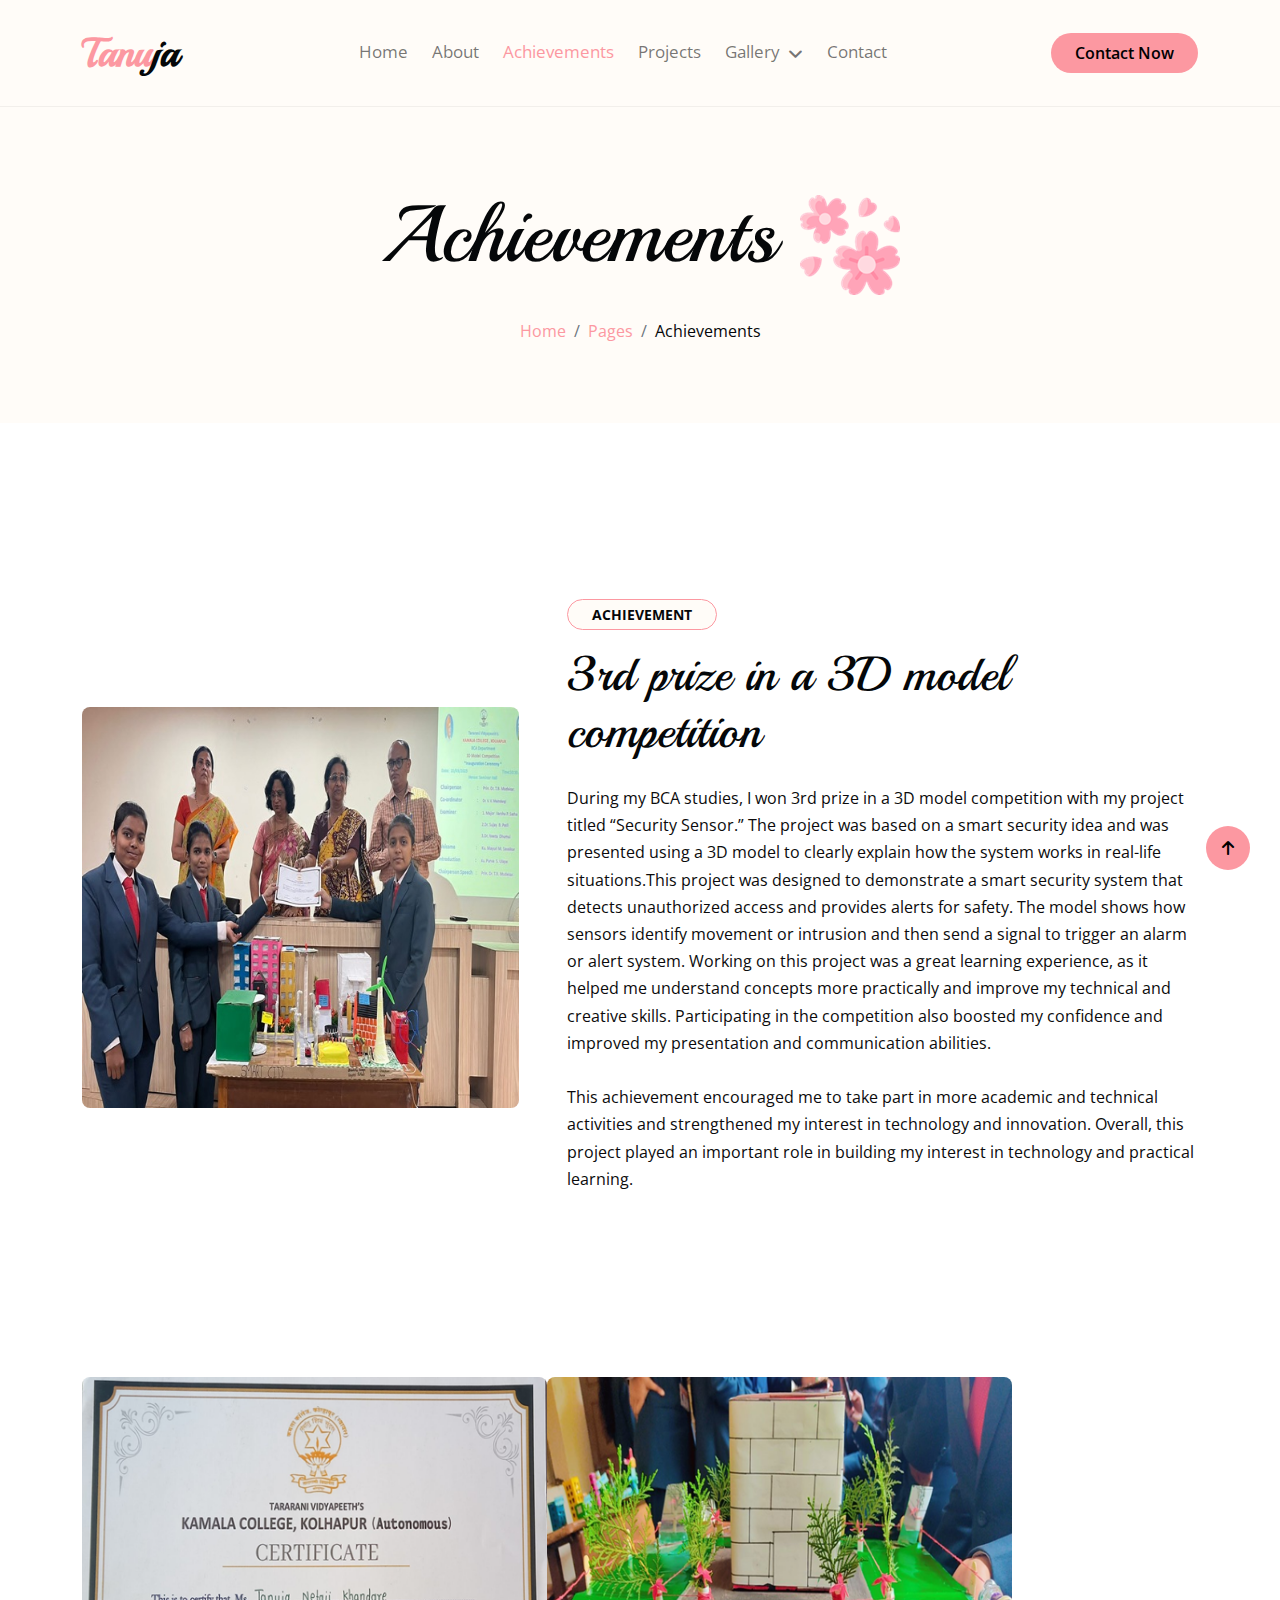
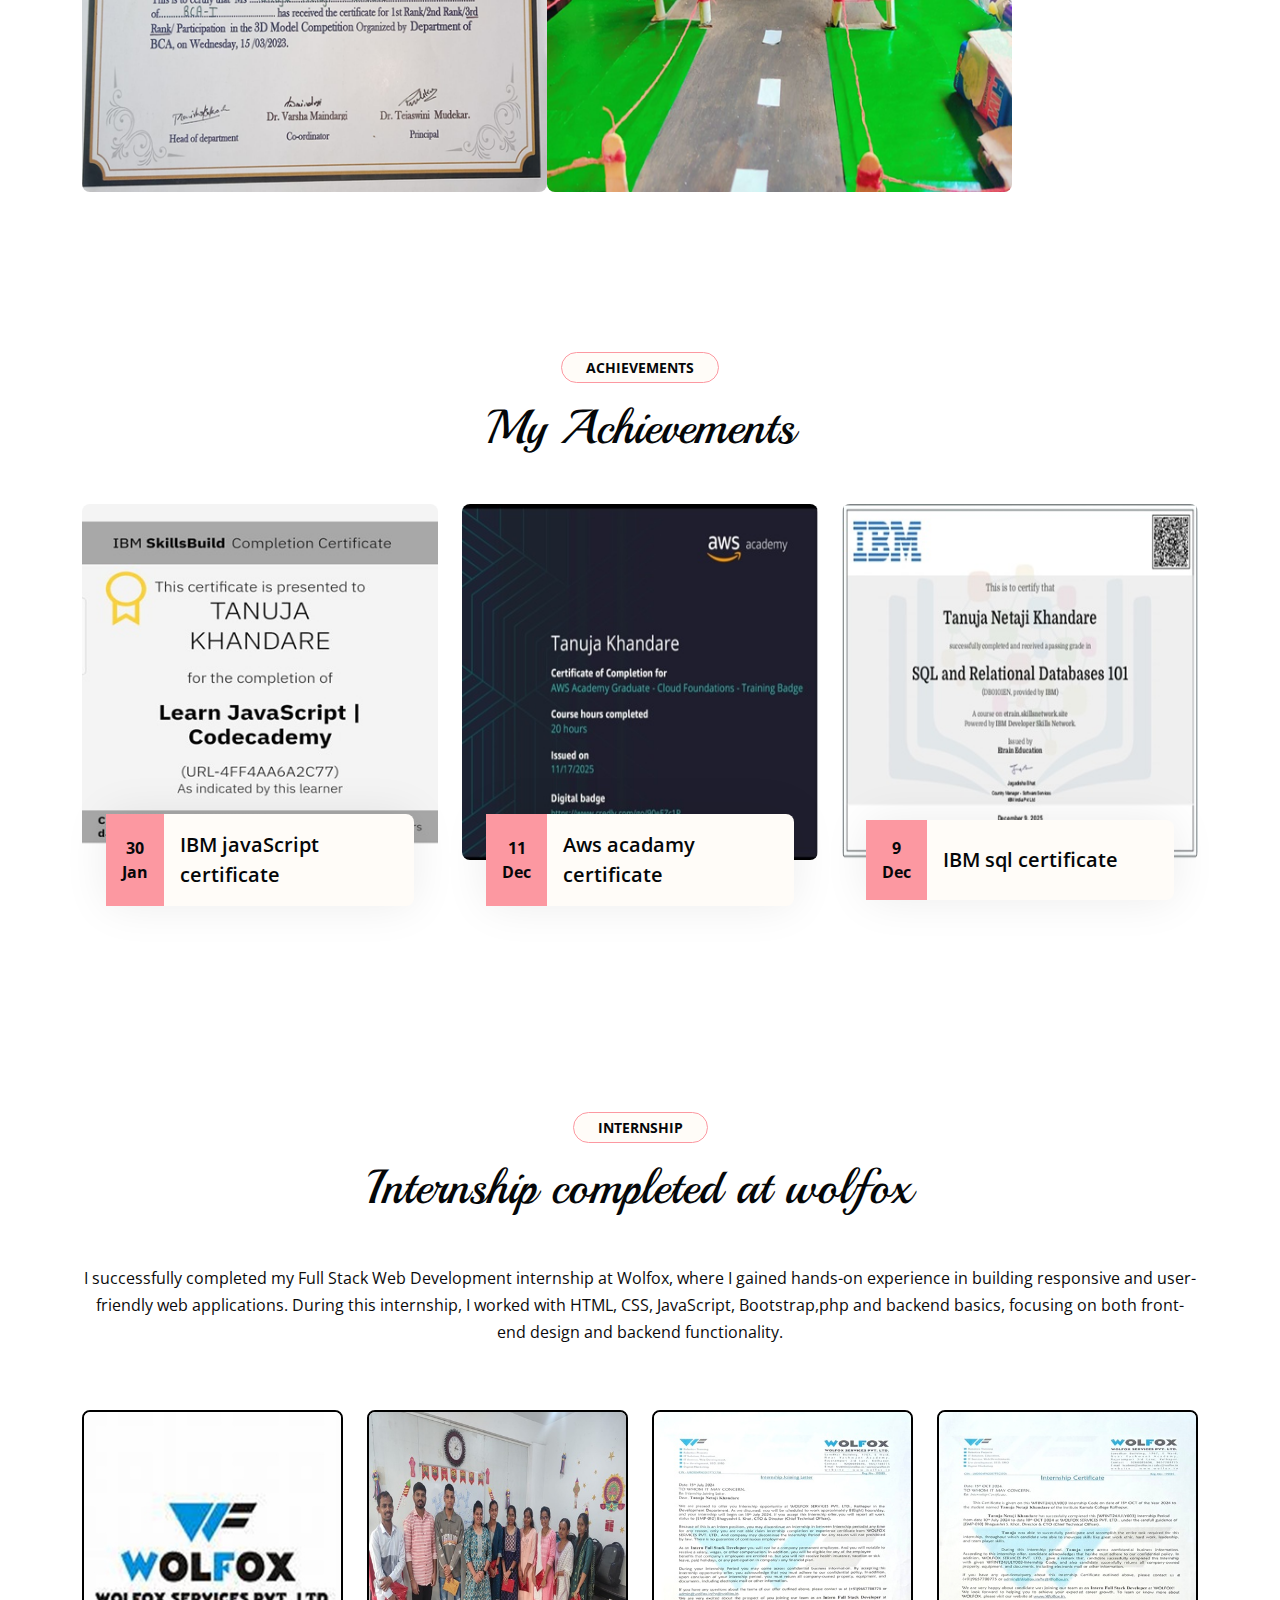
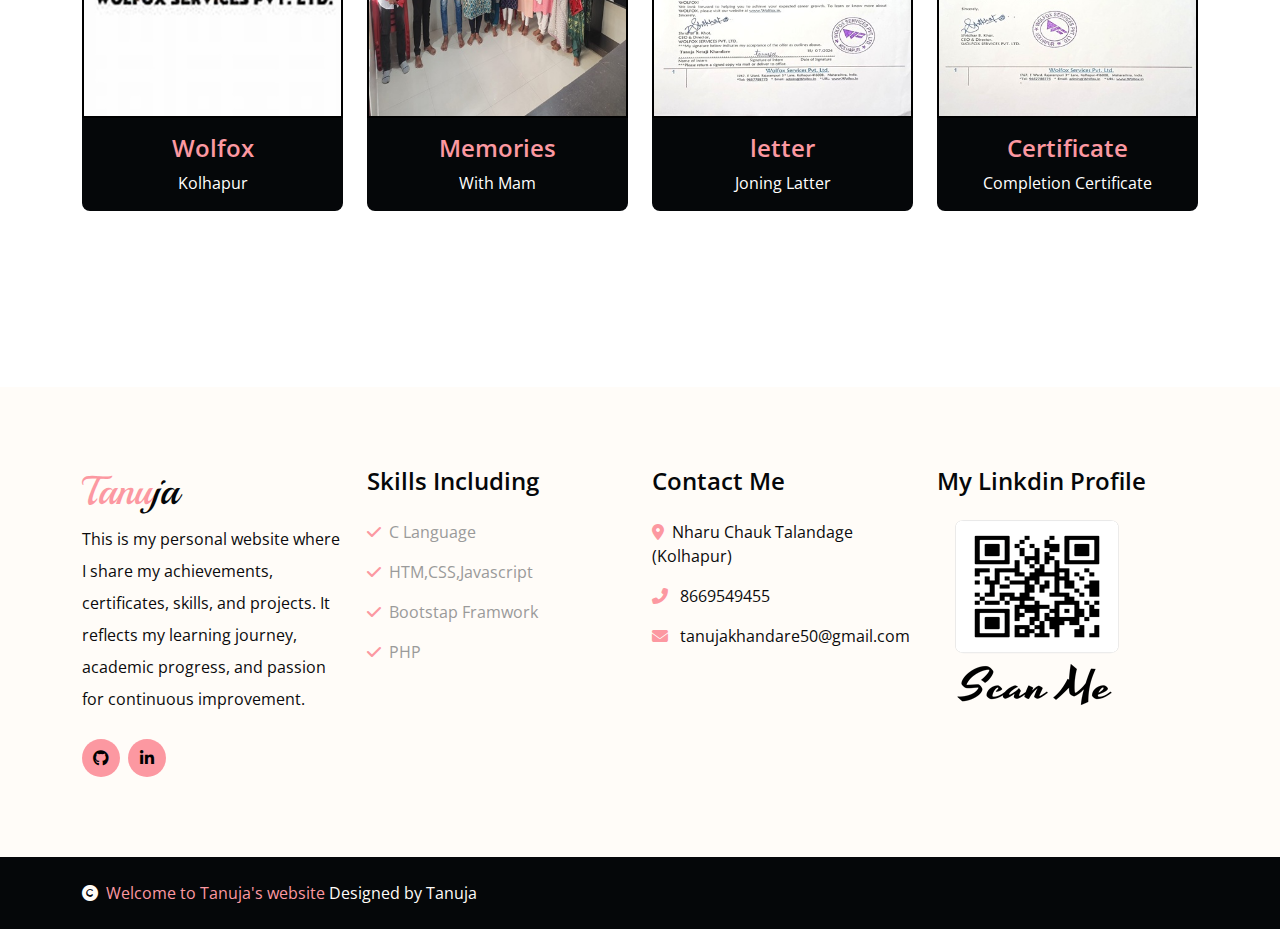
<file: achievements.html>
<!DOCTYPE html>
<html lang="en">

    <head>
        <meta charset="utf-8">
     <title>Tanuja's Website</title>
        <meta content="width=device-width, initial-scale=1.0" name="viewport">
        <meta content="" name="keywords">
        <meta content="" name="description">

        <!-- Google Web Fonts -->
        <link rel="preconnect" href="https://fonts.googleapis.com">
        <link rel="preconnect" href="https://fonts.gstatic.com" crossorigin>
        <link href="https://fonts.googleapis.com/css2?family=Open+Sans:wght@400;600&family=Playball&display=swap" rel="stylesheet">

        <!-- Icon Font Stylesheet -->
        <link rel="stylesheet" href="https://use.fontawesome.com/releases/v5.15.4/css/all.css"/>
        <link href="https://cdn.jsdelivr.net/npm/bootstrap-icons@1.4.1/font/bootstrap-icons.css" rel="stylesheet">
        <link rel="stylesheet" href="https://cdnjs.cloudflare.com/ajax/libs/font-awesome/6.5.1/css/all.min.css">

        <!-- Libraries Stylesheet -->
        <link href="lib/animate/animate.min.css" rel="stylesheet">
        <link href="lib/lightbox/css/lightbox.min.css" rel="stylesheet">
        <link href="lib/owlcarousel/owl.carousel.min.css" rel="stylesheet">

        <!-- Customized Bootstrap Stylesheet -->
        <link href="css/bootstrap.min.css" rel="stylesheet">

        <!-- Template Stylesheet -->
        <link href="css/style.css" rel="stylesheet">
        <style>
            .text-primary {
                 color:#fc98a1 !important;
                }


                .btn-primary {
                 color: #000;
                 background-color:#fc98a1;
                
                 }
                 

                 .border-primary {
                      border-color:#fc98a1 !important;
                 }

                 body{
                    color: #0b0b0c;
                    
                 }

               
                 .btn-primary:hover {
                   background-color: #282424 !important; /* dark black */
                    color: #fc98a1 !important;            /* baby pink */
                    }

                    .py-6 {
    padding-top: 5rem;
    padding-bottom: 5rem;
}

.wow {
  visibility: visible !important;
}
        </style>
    </head>

    <body>

        <!-- Spinner Start -->
        <div id="spinner" class="show w-100 vh-100 bg-white position-fixed translate-middle top-50 start-50  d-flex align-items-center justify-content-center">
            <div class="spinner-grow text-primary" role="status"></div>
        </div>
        <!-- Spinner End -->


        <!-- Navbar start -->
        <div class="container-fluid nav-bar">
            <div class="container">
                <nav class="navbar navbar-light navbar-expand-lg py-4">
                    <a href="index.html" class="navbar-brand">
                        <h1 class="text-primary fw-bold mb-0">Tanu<span class="text-dark">ja</span> </h1>
                    </a>
                    <button class="navbar-toggler py-2 px-3" type="button" data-bs-toggle="collapse" data-bs-target="#navbarCollapse">
                        <span class="fa fa-bars text-primary"></span>
                    </button>
                    <div class="collapse navbar-collapse" id="navbarCollapse">
                        <div class="navbar-nav mx-auto">
                            <a href="index.html" class="nav-item nav-link">Home</a>
                            <a href="about.html" class="nav-item nav-link">About</a>
                            <a href="achievements.html" class="nav-item nav-link active">Achievements</a>
                             <a href="projects.html" class="nav-item nav-link">Projects</a>
                            
                           
                        <div class="nav-item dropdown">
                            <a href="#" class="nav-link dropdown-toggle" data-bs-toggle="dropdown">Gallery</a>
                            <div class="dropdown-menu bg-light">
                                <a href="family.html" class="dropdown-item">Family</a>
                                <a href="friends.html" class="dropdown-item">Friends</a>
                                
                            </div>
                        </div>
                            <a href="contact.html" class="nav-item nav-link">Contact</a>
                        </div>
                       
                    <a href="contact.html" class="btn btn-primary py-2 px-4 d-none d-xl-inline-block rounded-pill">Contact Now</a>
                    </div>
                </nav>
            </div>
        </div>
        <!-- Navbar End -->



        <!-- Modal Search Start -->
        <div class="modal fade" id="searchModal" tabindex="-1" aria-labelledby="exampleModalLabel" aria-hidden="true">
            <div class="modal-dialog modal-fullscreen">
                <div class="modal-content rounded-0">
                    <div class="modal-header">
                        <h5 class="modal-title" id="exampleModalLabel">Search by keyword</h5>
                        <button type="button" class="btn-close" data-bs-dismiss="modal" aria-label="Close"></button>
                    </div>
                    <div class="modal-body d-flex align-items-center">
                        <div class="input-group w-75 mx-auto d-flex">
                            <input type="search" class="form-control bg-transparent p-3" placeholder="keywords" aria-describedby="search-icon-1">
                            <span id="search-icon-1" class="input-group-text p-3"><i class="fa fa-search"></i></span>
                        </div>
                    </div>
                </div>
            </div>
        </div>
        <!-- Modal Search End -->


        <!-- Hero Start -->
        <div class="container-fluid bg-light py-6 my-6 mt-0">
            <div class="container text-center animated bounceInDown">
             <h1 class="display-1 mb-4">Achievements <img src="img/flower 2.png"></h1>
                <ol class="breadcrumb justify-content-center mb-0 animated bounceInDown">
                    <li class="breadcrumb-item"><a href="#">Home</a></li>
                    <li class="breadcrumb-item"><a href="#">Pages</a></li>
                    <li class="breadcrumb-item text-dark" aria-current="page">Achievements</li>
                </ol>
            </div>
        </div>
        <!-- Hero End -->

         <!-- About Satrt -->
                      
        <div class="container-fluid py-6">
            <div class="container">
                <div class="row g-5 align-items-center">
                    <div class="col-lg-5 wow bounceInUp" data-wow-delay="0.1s">
                        <img src="img/prise.jpeg" class="img-fluid rounded" alt="">
                    </div>
                    <div class="col-lg-7 wow bounceInUp" data-wow-delay="0.3s">
                        <small class="d-inline-block fw-bold text-dark text-uppercase bg-light border border-primary rounded-pill px-4 py-1 mb-3">Achievement</small>
                        <h1 class="display-5 mb-4">3rd prize in a 3D model competition</h1>
                        <p class="mb-4" style="line-height: 1.7;">During my BCA studies, I won 3rd prize in a 3D model competition with my project titled “Security Sensor.” The project was based on a smart security idea and was presented using a 3D model to clearly explain how the system works in real-life situations.This project was designed to demonstrate a smart security system that detects unauthorized access and provides alerts for safety. The model shows how sensors identify movement or intrusion and then send a signal to trigger an alarm or alert system. Working on this project was a great learning experience, as it helped me understand concepts more practically and improve my technical and creative skills. Participating in the competition also boosted my confidence and improved my presentation and communication abilities.<br><br> This achievement encouraged me to take part in more academic and technical activities and strengthened my interest in technology and innovation. Overall, this project played an important role in building my interest in technology and practical learning.</p>
                        
                       
                    </div>
                </div>
            </div>
        </div>
        <!-- About End -->


         <!-- Fact Start-->
        <div class="container-fluid faqt py-6" >
            <div class="container" style="display:flex;">
               <div class="col-lg-5 wow bounceInUp" data-wow-delay="0.1s">
                        <div>
                            <img src="img/3d model certificate.png" class="img-fluid rounded" alt="">
                        </div>
                    </div>

                    <div class="col-lg-5  wow bounceInUp" data-wow-delay="0.1s">
                        <div>
                            <img src="img/3d model.png" class="img-fluid rounded" alt="">
                        </div>
                    </div>
                </div>
            </div>
        </div>
         
           <!-- Fact end-->

            <!-- Blog Start -->
        <div class="container-fluid blog py-6">
            <div class="container">
                <div class="text-center wow bounceInUp" data-wow-delay="0.1s">
                    <small class="d-inline-block fw-bold text-dark text-uppercase bg-light border border-primary rounded-pill px-4 py-1 mb-3">Achievements</small>
                    <h1 class="display-5 mb-5">My Achievements</h1>
                </div>
                <div class="row gx-4 justify-content-center">
                    <div class="col-md-6 col-lg-4 wow bounceInUp" data-wow-delay="0.1s">
                        <div class="blog-item">
                            <div class="overflow-hidden rounded">
                                <img src="img/javascript certificate.jpeg" class="img-fluid w-100" alt="">
                            </div>
                            <div class="blog-content mx-4 d-flex rounded bg-light">
                                <div class="text-dark bg-primary rounded-start">
                                    <div class="h-100 p-3 d-flex flex-column justify-content-center text-center"style="background-color: #fc98a1;">
                                        <p class="fw-bold mb-0">30</p>
                                        <p class="fw-bold mb-0">Jan</p>
                                    </div>
                                </div>
                                <a href="#" class="h5 lh-base my-auto h-100 p-3">IBM javaScript certificate</a>
                            </div>
                        </div>
                    </div>
                    <div class="col-md-6 col-lg-4 wow bounceInUp" data-wow-delay="0.3s">
                        <div class="blog-item">
                            <div class="overflow-hidden rounded">
                                <img src="img/Aws Nsdc certificate.jpeg" class="img-fluid w-100" alt="">
                            </div>
                            <div class="blog-content mx-4 d-flex rounded bg-light">
                                <div class="text-dark bg-primary rounded-start">
                                    <div class="h-100 p-3 d-flex flex-column justify-content-center text-center"style="background-color: #fc98a1;">
                                        <p class="fw-bold mb-0">11</p>
                                        <p class="fw-bold mb-0">Dec</p>
                                    </div>
                                </div>
                                <a href="#" class="h5 lh-base my-auto h-100 p-3">Aws acadamy certificate</a>
                            </div>
                        </div>
                    </div>
                    <div class="col-md-6 col-lg-4 wow bounceInUp" data-wow-delay="0.5s">
                        <div class="blog-item">
                            <div class="overflow-hidden rounded">
                                <img src="img/Sql IBM Certificate.jpeg" class="img-fluid w-100" alt="">
                            </div>
                            <div class="blog-content mx-4 d-flex rounded bg-light">
                                <div class="text-dark bg-primary rounded-start">
                                    <div class="h-100 p-3 d-flex flex-column justify-content-center text-center" style="background-color: #fc98a1;">
                                        <p class="fw-bold mb-0" >9 </p>
                                        <p class="fw-bold mb-0">Dec</p>
                                    </div>
                                </div>
                                <a href="#" class="h5 lh-base my-auto h-100 p-3">IBM sql certificate</a>
                            </div>
                        </div>
                    </div>
                </div>
            </div>
        </div>
        <!-- Blog End -->



              <!-- Team Start -->
        <div class="container-fluid team py-6">
            <div class="container">
                <div class="text-center wow bounceInUp" data-wow-delay="0.1s">
                    <small class="d-inline-block fw-bold text-dark text-uppercase bg-light border border-primary rounded-pill px-4 py-1 mb-3">Internship</small>
                    <h1 class="display-5 mb-5">Internship completed at wolfox</h1>
                    <p style="line-height: 1.7;">I successfully completed my Full Stack Web Development internship at Wolfox, where I gained hands-on experience in building responsive and user-friendly web applications. During this internship, I worked with HTML, CSS, JavaScript, Bootstrap,php and backend basics, focusing on both front-end design and backend functionality.</p>
               <br><br> </div>
                <div class="row g-4">
                    <div class="col-lg-3 col-md-6 wow bounceInUp" data-wow-delay="0.1s" >
                        <div class="team-item rounded">
                            <img class="img-fluid rounded-top " src="img/wolfox.jpg" alt="" style="border: 2px solid black;">
                            <div class="team-content text-center py-3 bg-dark rounded-bottom">
                                <h4 class="text-primary">Wolfox</h4>
                                <p class="text-white mb-0">Kolhapur</p>
                            </div>
                           
                        </div>
                    </div>
                    <div class="col-lg-3 col-md-6 wow bounceInUp" data-wow-delay="0.3s">
                        <div class="team-item rounded">
                            <img class="img-fluid rounded-top " src="img/internship.jpeg" alt="" style="border: 2px solid black;">
                            <div class="team-content text-center py-3 bg-dark rounded-bottom">
                                <h4 class="text-primary">Memories</h4>
                                <p class="text-white mb-0">With Mam</p>
                            </div>
                           
                        </div>
                    </div>
                    <div class="col-lg-3 col-md-6 wow bounceInUp" data-wow-delay="0.5s">
                        <div class="team-item rounded">
                            <img class="img-fluid rounded-top " src="img/internship letter.jpeg" alt="" style="border: 2px solid black;">
                            <div class="team-content text-center py-3 bg-dark rounded-bottom">
                                <h4 class="text-primary">letter</h4>
                                <p class="text-white mb-0">Joning Latter</p>
                            </div>
                            
                        </div>
                    </div>
                    <div class="col-lg-3 col-md-6 wow bounceInUp" data-wow-delay="0.7s">
                        <div class="team-item rounded" >
                            <img class="img-fluid rounded-top " src="img/internship certificate.jpeg" alt="" style="border: 2px solid black;">
                            <div class="team-content text-center py-3 bg-dark rounded-bottom">
                                <h4 class="text-primary">Certificate</h4>
                                <p class="text-white mb-0">Completion Certificate</p>
                            </div>
                           
                        </div>
                    </div>
                </div>
            </div>
        </div>
        <!-- Team End -->

          <!-- Footer Start -->
        <div class="container-fluid footer py-6 my-6 mb-0 bg-light wow bounceInUp" data-wow-delay="0.1s">
            <div class="container">
                <div class="row">
                    <div class="col-lg-3 col-md-6">
                        <div class="footer-item">
                                 <h1 class="text-primary">Tanu<span class="text-dark">ja</span></h1>
                            <p class="lh-lg mb-4">This is my personal website where I share my achievements, certificates, skills, and projects. It reflects my learning journey, academic progress, and passion for continuous improvement.</p>
                            <div class="footer-icon d-flex">
                               <a href="https://github.com/tanuja-student/tanuja-Student" class="btn btn-primary btn-sm-square me-2 rounded-circle"><i class="fa-brands fa-github"></i></a>
                                <a href="https://www.linkedin.com/in/tanuja-khandare-78061a322/" class="btn btn-primary btn-sm-square rounded-circle"><i class="fab fa-linkedin-in"></i></a>
                            </div>
                        </div>
                    </div>
                    <div class="col-lg-3 col-md-6">
                        <div class="footer-item">
                            <h4 class="mb-4">Skills Including</h4>
                            <div class="d-flex flex-column align-items-start">
                                <a class="text-body mb-3" href=""><i class="fa fa-check text-primary me-2"></i>C Language</a>
                                <a class="text-body mb-3" href=""><i class="fa fa-check text-primary me-2"></i>HTM,CSS,Javascript</a>
                                <a class="text-body mb-3" href=""><i class="fa fa-check text-primary me-2"></i>Bootstap Framwork</a>
                                <a class="text-body mb-3" href=""><i class="fa fa-check text-primary me-2"></i>PHP</a>
                            </div>
                        </div>
                    </div>
                    <div class="col-lg-3 col-md-6">
                        <div class="footer-item">
                            <h4 class="mb-4">Contact Me</h4>
                            <div class="d-flex flex-column align-items-start">
                               <p><i class="fa fa-map-marker-alt text-primary me-2"></i>Nharu Chauk Talandage (Kolhapur)</p>
                                <p><i class="fa fa-phone-alt text-primary me-2"></i> 8669549455</p>
                                <p><i class="fas fa-envelope text-primary me-2"></i> tanujakhandare50@gmail.com</p>
                            </div>
                        </div>
                    </div>
                    <div class="col-lg-3 col-md-6">
                        <div class="footer-item">
                             <h4 class="mb-4">My Linkdin Profile</h4>
                                
                        <img src="img/linkdin QR 2.png">
                                </div>
                            </div>
                        </div>
                    </div>
                </div>
            </div>
        </div>
        <!-- Footer End -->


        <!-- Copyright Start -->
        <div class="container-fluid copyright bg-dark py-4">
            <div class="container">
                <div class="row">
                    <div class="col-md-6 text-center text-md-start mb-3 mb-md-0" style="text-align: center;">
                    
                        <span class="text-light"><a href="#"><i class="fas fa-copyright text-light me-2"></i>Welcome to Tanuja's website</a> Designed by Tanuja</span>
                        
                    </div>
                   
                </div>
            </div>
        </div>
        <!-- Copyright End -->


        <!-- Back to Top -->
        <a href="#" class="btn btn-md-square btn-primary rounded-circle back-to-top"><i class="fa fa-arrow-up"></i></a>   

        
        <!-- JavaScript Libraries -->
        <script src="https://ajax.googleapis.com/ajax/libs/jquery/1.12.4/jquery.min.js"></script>
        <script src="https://cdn.jsdelivr.net/npm/bootstrap@5.0.0/dist/js/bootstrap.bundle.min.js"></script>
        <script src="lib/wow/wow.min.js"></script>
        <script src="lib/easing/easing.min.js"></script>
        <script src="lib/waypoints/waypoints.min.js"></script>
        <script src="lib/counterup/counterup.min.js"></script>
        <script src="lib/lightbox/js/lightbox.min.js"></script>
        <script src="lib/owlcarousel/owl.carousel.min.js"></script>

        <!-- Template Javascript -->
        <script src="js/main.js"></script>
    </body>
</html>
</file>
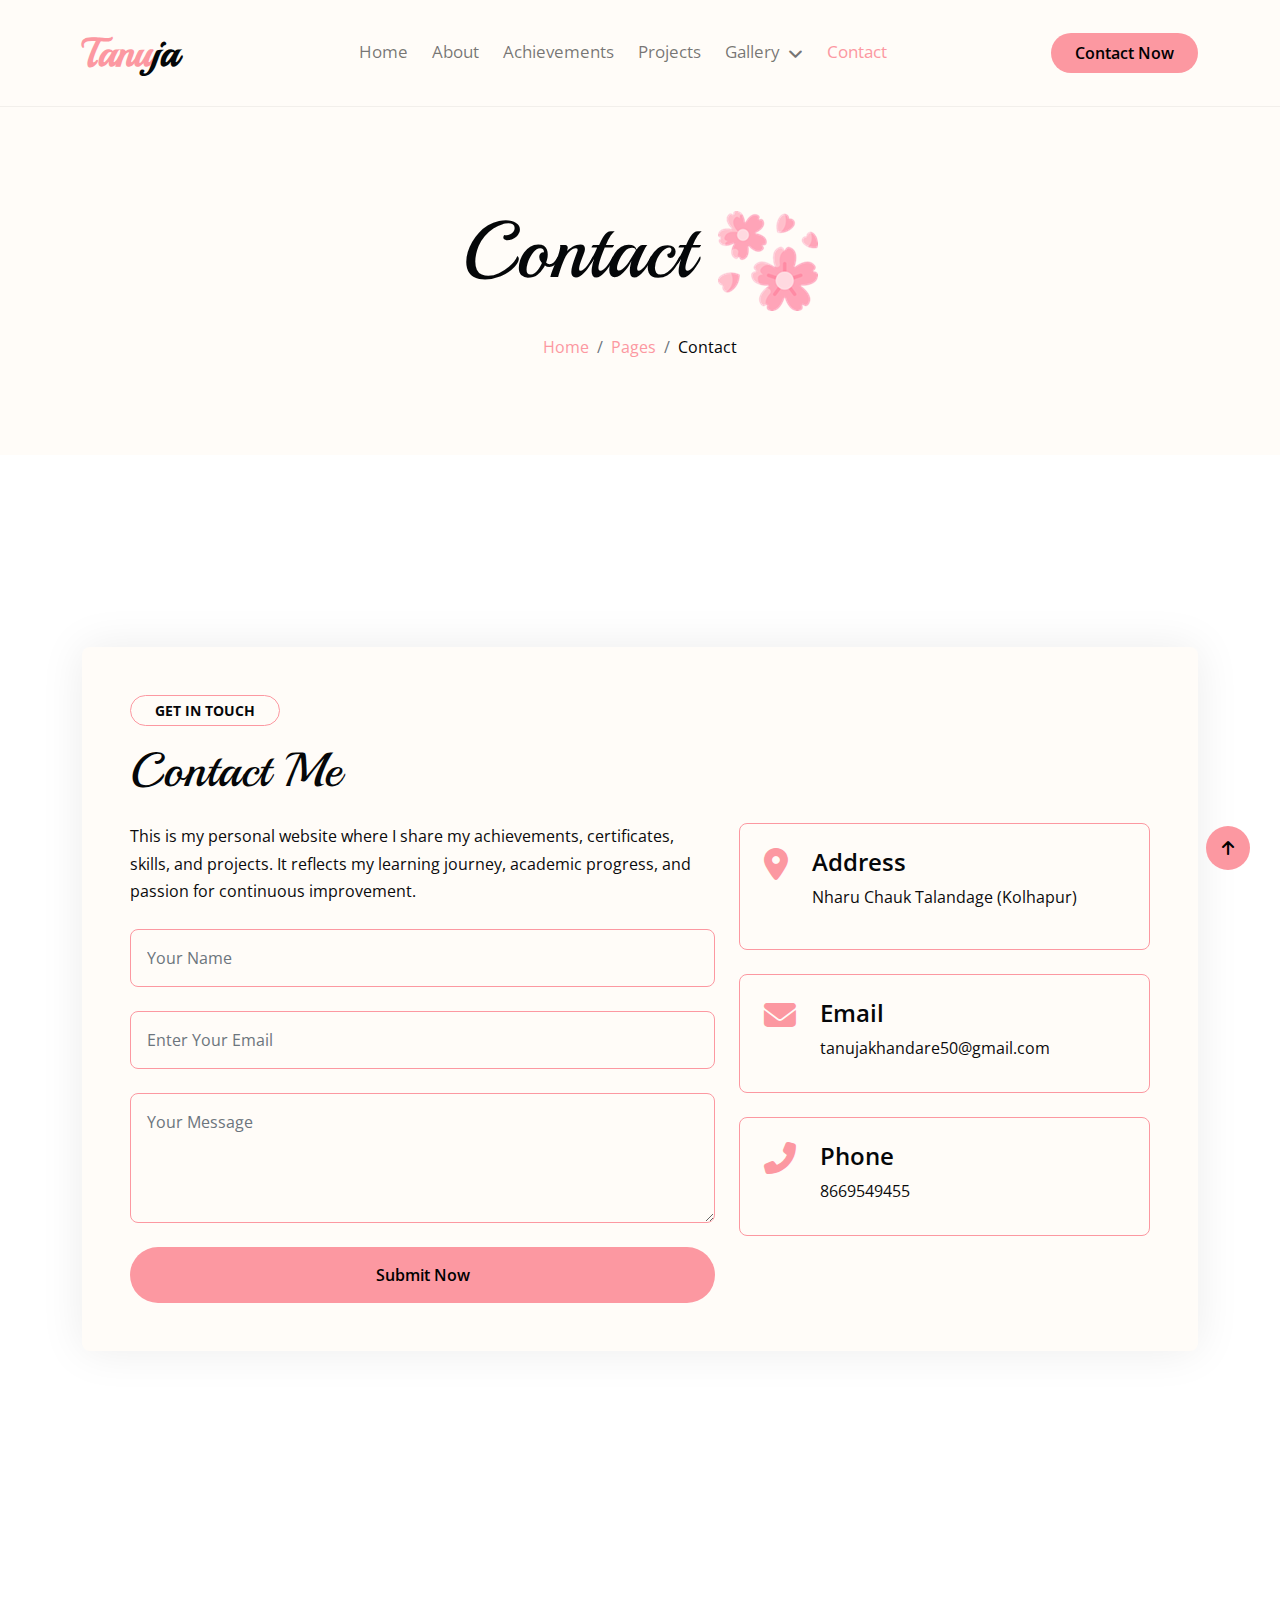
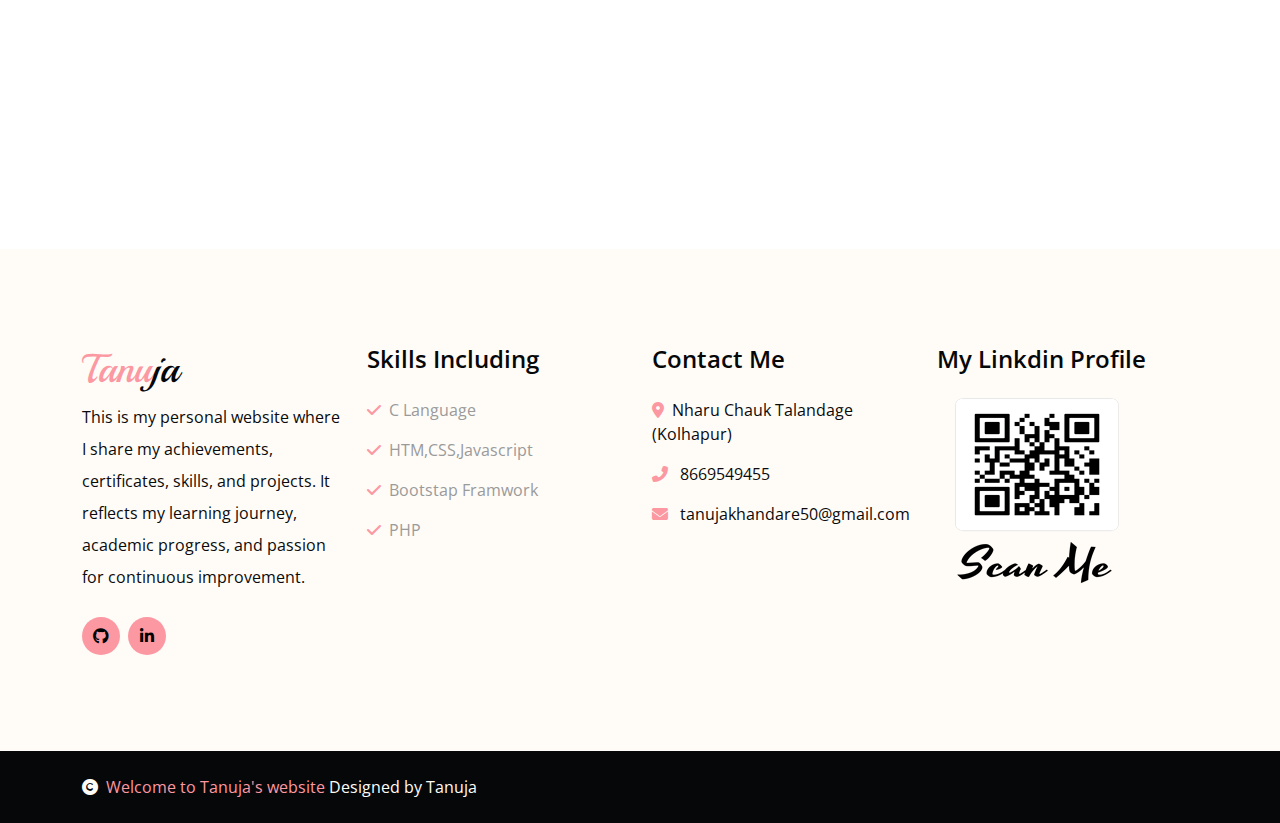
<file: contact.html>
<!DOCTYPE html>
<html lang="en">

<head>
    <meta charset="utf-8">
    <title>Tanuja's Website</title>
    <meta content="width=device-width, initial-scale=1.0" name="viewport">
    <meta content="" name="keywords">
    <meta content="" name="description">

    <!-- Google Web Fonts -->
    <link rel="preconnect" href="https://fonts.googleapis.com">
    <link rel="preconnect" href="https://fonts.gstatic.com" crossorigin>
    <link href="https://fonts.googleapis.com/css2?family=Open+Sans:wght@400;600&family=Playball&display=swap"
        rel="stylesheet">

    <!-- Icon Font Stylesheet -->
    <link rel="stylesheet" href="https://use.fontawesome.com/releases/v5.15.4/css/all.css" />
    <link href="https://cdn.jsdelivr.net/npm/bootstrap-icons@1.4.1/font/bootstrap-icons.css" rel="stylesheet">
    <link rel="stylesheet" href="https://cdnjs.cloudflare.com/ajax/libs/font-awesome/6.5.1/css/all.min.css">

    <!-- Libraries Stylesheet -->
    <link href="lib/animate/animate.min.css" rel="stylesheet">
    <link href="lib/lightbox/css/lightbox.min.css" rel="stylesheet">
    <link href="lib/owlcarousel/owl.carousel.min.css" rel="stylesheet">

    <!-- Customized Bootstrap Stylesheet -->
    <link href="css/bootstrap.min.css" rel="stylesheet">

    <!-- Template Stylesheet -->
    <link href="css/style.css" rel="stylesheet">
    <style>
        .text-primary {
            color: #fc98a1 !important;
        }


        .btn-primary {
            color: #000;
            background-color: #fc98a1;

        }


        .border-primary {
            border-color: #fc98a1 !important;
        }

        body {
            color: #0b0b0c;

        }


        .btn-primary:hover {
            background-color: #282424 !important;
            /* dark black */
            color: #fc98a1 !important;
            /* baby pink */
        }

        .bg-primary {
            background-color: #fc98a1 !important;
        }

        .wow {
  visibility: visible !important;
}
    </style>
</head>

<body>

    <!-- Spinner Start -->
    <div id="spinner"
        class="show w-100 vh-100 bg-white position-fixed translate-middle top-50 start-50  d-flex align-items-center justify-content-center">
        <div class="spinner-grow text-primary" role="status"></div>
    </div>
    <!-- Spinner End -->


    <!-- Navbar start -->
    <div class="container-fluid nav-bar">
        <div class="container">
            <nav class="navbar navbar-light navbar-expand-lg py-4">
                <a href="index.html" class="navbar-brand">
                    <h1 class="text-primary fw-bold mb-0">Tanu<span class="text-dark">ja</span> </h1>
                </a>
                <button class="navbar-toggler py-2 px-3" type="button" data-bs-toggle="collapse"
                    data-bs-target="#navbarCollapse">
                    <span class="fa fa-bars text-primary"></span>
                </button>
                <div class="collapse navbar-collapse" id="navbarCollapse">
                    <div class="navbar-nav mx-auto">
                        <a href="index.html" class="nav-item nav-link">Home</a>
                        <a href="about.html" class="nav-item nav-link">About</a>
                        <a href="achievements.html" class="nav-item nav-link ">Achievements</a>
                        <a href="projects.html" class="nav-item nav-link">Projects</a>

                        
                        <div class="nav-item dropdown">
                            <a href="#" class="nav-link dropdown-toggle" data-bs-toggle="dropdown">Gallery</a>
                            <div class="dropdown-menu bg-light">
                                <a href="family.html" class="dropdown-item">Family</a>
                                <a href="friends.html" class="dropdown-item">Friends</a>
                                
                            </div>
                        </div>
                        <a href="contact.html" class="nav-item nav-link active">Contact</a>
                    </div>
                    
                    <a href="contact.html" class="btn btn-primary py-2 px-4 d-none d-xl-inline-block rounded-pill">Contact Now</a>
                </div>
            </nav>
        </div>
    </div>
    <!-- Navbar End -->


    <!-- Modal Search Start -->
    <div class="modal fade" id="searchModal" tabindex="-1" aria-labelledby="exampleModalLabel" aria-hidden="true">
        <div class="modal-dialog modal-fullscreen">
            <div class="modal-content rounded-0">
                <div class="modal-header">
                    <h5 class="modal-title" id="exampleModalLabel">Search by keyword</h5>
                    <button type="button" class="btn-close" data-bs-dismiss="modal" aria-label="Close"></button>
                </div>
                <div class="modal-body d-flex align-items-center">
                    <div class="input-group w-75 mx-auto d-flex">
                        <input type="search" class="form-control bg-transparent p-3" placeholder="keywords"
                            aria-describedby="search-icon-1">
                        <span id="search-icon-1" class="input-group-text p-3"><i class="fa fa-search"></i></span>
                    </div>
                </div>
            </div>
        </div>
    </div>
    <!-- Modal Search End -->


    <!-- Hero Start -->
    <div class="container-fluid bg-light py-6 my-6 mt-0">
        <div class="container text-center animated bounceInDown">
            <h1 class="display-1 mb-4">Contact <img src="img/flower 2.png"></h1>
            <ol class="breadcrumb justify-content-center mb-0 animated bounceInDown">
                <li class="breadcrumb-item"><a href="#">Home</a></li>
                <li class="breadcrumb-item"><a href="#">Pages</a></li>
                <li class="breadcrumb-item text-dark" aria-current="page">Contact </li>
            </ol>
        </div>
    </div>
    <!-- Hero End -->


    <!-- Contact Start -->

    <div class="container-fluid contact py-6 wow bounceInUp" data-wow-delay="0.1s">
        <div class="container">
            <div class="p-5 bg-light rounded contact-form">
                <div class="row g-4">
                    <div class="col-12">
                        <small
                            class="d-inline-block fw-bold text-dark text-uppercase bg-light border border-primary rounded-pill px-4 py-1 mb-3">Get
                            in touch</small>
                        <h1 class="display-5 mb-0">Contact Me</h1>
                    </div>
                    <div class="col-md-6 col-lg-7">
                        <p class="mb-4" style="line-height: 1.7;">This is my personal website where I share my
                            achievements, certificates,
                            skills, and projects. It reflects my learning journey, academic progress, and passion for
                            continuous improvement.</p>
                        <form>
                            <input type="text" class="w-100 form-control p-3 mb-4 border-primary bg-light"
                                placeholder="Your Name">
                            <input type="email" class="w-100 form-control p-3 mb-4 border-primary bg-light"
                                placeholder="Enter Your Email">
                            <textarea class="w-100 form-control mb-4 p-3 border-primary bg-light" rows="4" cols="10"
                                placeholder="Your Message"></textarea>
                            <button
                                class="w-100 btn btn-primary form-control p-3 border-primary bg-primary rounded-pill"
                                type="submit">Submit Now</button>
                        </form>
                    </div>
                    <div class="col-md-6 col-lg-5">
                        <div>
                            <div class="d-inline-flex w-100 border border-primary p-4 rounded mb-4">
                                <i class="fas fa-map-marker-alt fa-2x text-primary me-4"></i>
                                <div class="">
                                    <h4>Address</h4>
                                    <p>Nharu Chauk Talandage (Kolhapur)</p>
                                </div>
                            </div>
                            <div class="d-inline-flex w-100 border border-primary p-4 rounded mb-4">
                                <i class="fas fa-envelope fa-2x text-primary me-4"></i>
                                <div class="">
                                    <h4>Email </h4>
                                    <p class="mb-2">tanujakhandare50@gmail.com</p>

                                </div>
                            </div>
                            <div class="d-inline-flex w-100 border border-primary p-4 rounded">
                                <i class="fa fa-phone-alt fa-2x text-primary me-4"></i>
                                <div class="">
                                    <h4>Phone</h4>
                                    <p class="mb-2">8669549455</p>

                                </div>
                            </div>
                        </div>
                    </div>
                </div>
            </div>
        </div>
    </div>
    <!-- Contact End -->
    <center>
       <div class="container-fluid px-0">
    <iframe 
        src="https://www.google.com/maps/embed?pb=!1m18!1m12!1m3!1d31011.14266954949!2d74.34975905937242!3d16.62550035145006!2m3!1f0!2f0!3f0!3m2!1i1024!2i768!4f13.1!3m3!1m2!1s0x3bc0fcf10e75de19%3A0xb9c2246720105a15!2sTalandage%2C%20Maharashtra!5e0!3m2!1sen!2sin!4v1768898894525!5m2!1sen!2sin"
        width="100%" 
        height="300" 
        style="border:0;" 
        allowfullscreen 
        loading="lazy">
    </iframe>
</div>

    </center>
    <!-- Footer Start -->
    <div class="container-fluid footer py-6 my-6 mb-0 bg-light wow bounceInUp" data-wow-delay="0.1s">
        <div class="container">
            <div class="row">
                <div class="col-lg-3 col-md-6">
                    <div class="footer-item">
                        <h1 class="text-primary">Tanu<span class="text-dark">ja</span></h1>
                        <p class="lh-lg mb-4">This is my personal website where I share my achievements, certificates,
                            skills, and projects. It reflects my learning journey, academic progress, and passion for
                            continuous improvement.</p>
                        <div class="footer-icon d-flex">
                            <a href="https://github.com/tanuja-student/tanuja-Student"
                                class="btn btn-primary btn-sm-square me-2 rounded-circle"><i
                                    class="fa-brands fa-github"></i></a>
                            <a href="https://www.linkedin.com/in/tanuja-khandare-78061a322/"
                                class="btn btn-primary btn-sm-square rounded-circle"><i
                                    class="fab fa-linkedin-in"></i></a>
                        </div>
                    </div>
                </div>
                <div class="col-lg-3 col-md-6">
                    <div class="footer-item">
                        <h4 class="mb-4">Skills Including</h4>
                        <div class="d-flex flex-column align-items-start">
                            <a class="text-body mb-3" href=""><i class="fa fa-check text-primary me-2"></i>C
                                Language</a>
                            <a class="text-body mb-3" href=""><i
                                    class="fa fa-check text-primary me-2"></i>HTM,CSS,Javascript</a>
                            <a class="text-body mb-3" href=""><i class="fa fa-check text-primary me-2"></i>Bootstap
                                Framwork</a>
                            <a class="text-body mb-3" href=""><i class="fa fa-check text-primary me-2"></i>PHP</a>
                        </div>
                    </div>
                </div>
                <div class="col-lg-3 col-md-6">
                    <div class="footer-item">
                        <h4 class="mb-4">Contact Me</h4>
                        <div class="d-flex flex-column align-items-start">
                            <p><i class="fa fa-map-marker-alt text-primary me-2"></i>Nharu Chauk Talandage (Kolhapur)
                            </p>
                            <p><i class="fa fa-phone-alt text-primary me-2"></i> 8669549455</p>
                            <p><i class="fas fa-envelope text-primary me-2"></i> tanujakhandare50@gmail.com</p>
                        </div>
                    </div>
                </div>
                <div class="col-lg-3 col-md-6">
                    <div class="footer-item">
                        <h4 class="mb-4">My Linkdin Profile</h4>

                        <img src="img\linkdin QR 2.png">
                    </div>
                </div>
            </div>
        </div>
    </div>
    </div>
    </div>
    <!-- Footer End -->


    <!-- Copyright Start -->
    <div class="container-fluid copyright bg-dark py-4">
        <div class="container">
            <div class="row">
                <div class="col-md-6 text-center text-md-start mb-3 mb-md-0" style="text-align: center;">

                    <span class="text-light"><a href="#"><i class="fas fa-copyright text-light me-2"></i>Welcome to
                            Tanuja's website</a> Designed by Tanuja</span>

                </div>

            </div>
        </div>
    </div>
    <!-- Copyright End -->


    <!-- Back to Top -->
    <a href="#" class="btn btn-md-square btn-primary rounded-circle back-to-top"><i class="fa fa-arrow-up"></i></a>


    <!-- JavaScript Libraries -->
    <script src="https://ajax.googleapis.com/ajax/libs/jquery/1.12.4/jquery.min.js"></script>
    <script src="https://cdn.jsdelivr.net/npm/bootstrap@5.0.0/dist/js/bootstrap.bundle.min.js"></script>
    <script src="lib/wow/wow.min.js"></script>
    <script src="lib/easing/easing.min.js"></script>
    <script src="lib/waypoints/waypoints.min.js"></script>
    <script src="lib/counterup/counterup.min.js"></script>
    <script src="lib/lightbox/js/lightbox.min.js"></script>
    <script src="lib/owlcarousel/owl.carousel.min.js"></script>

    <!-- Template Javascript -->
    <script src="js/main.js"></script>
</body>

</html>
</file>
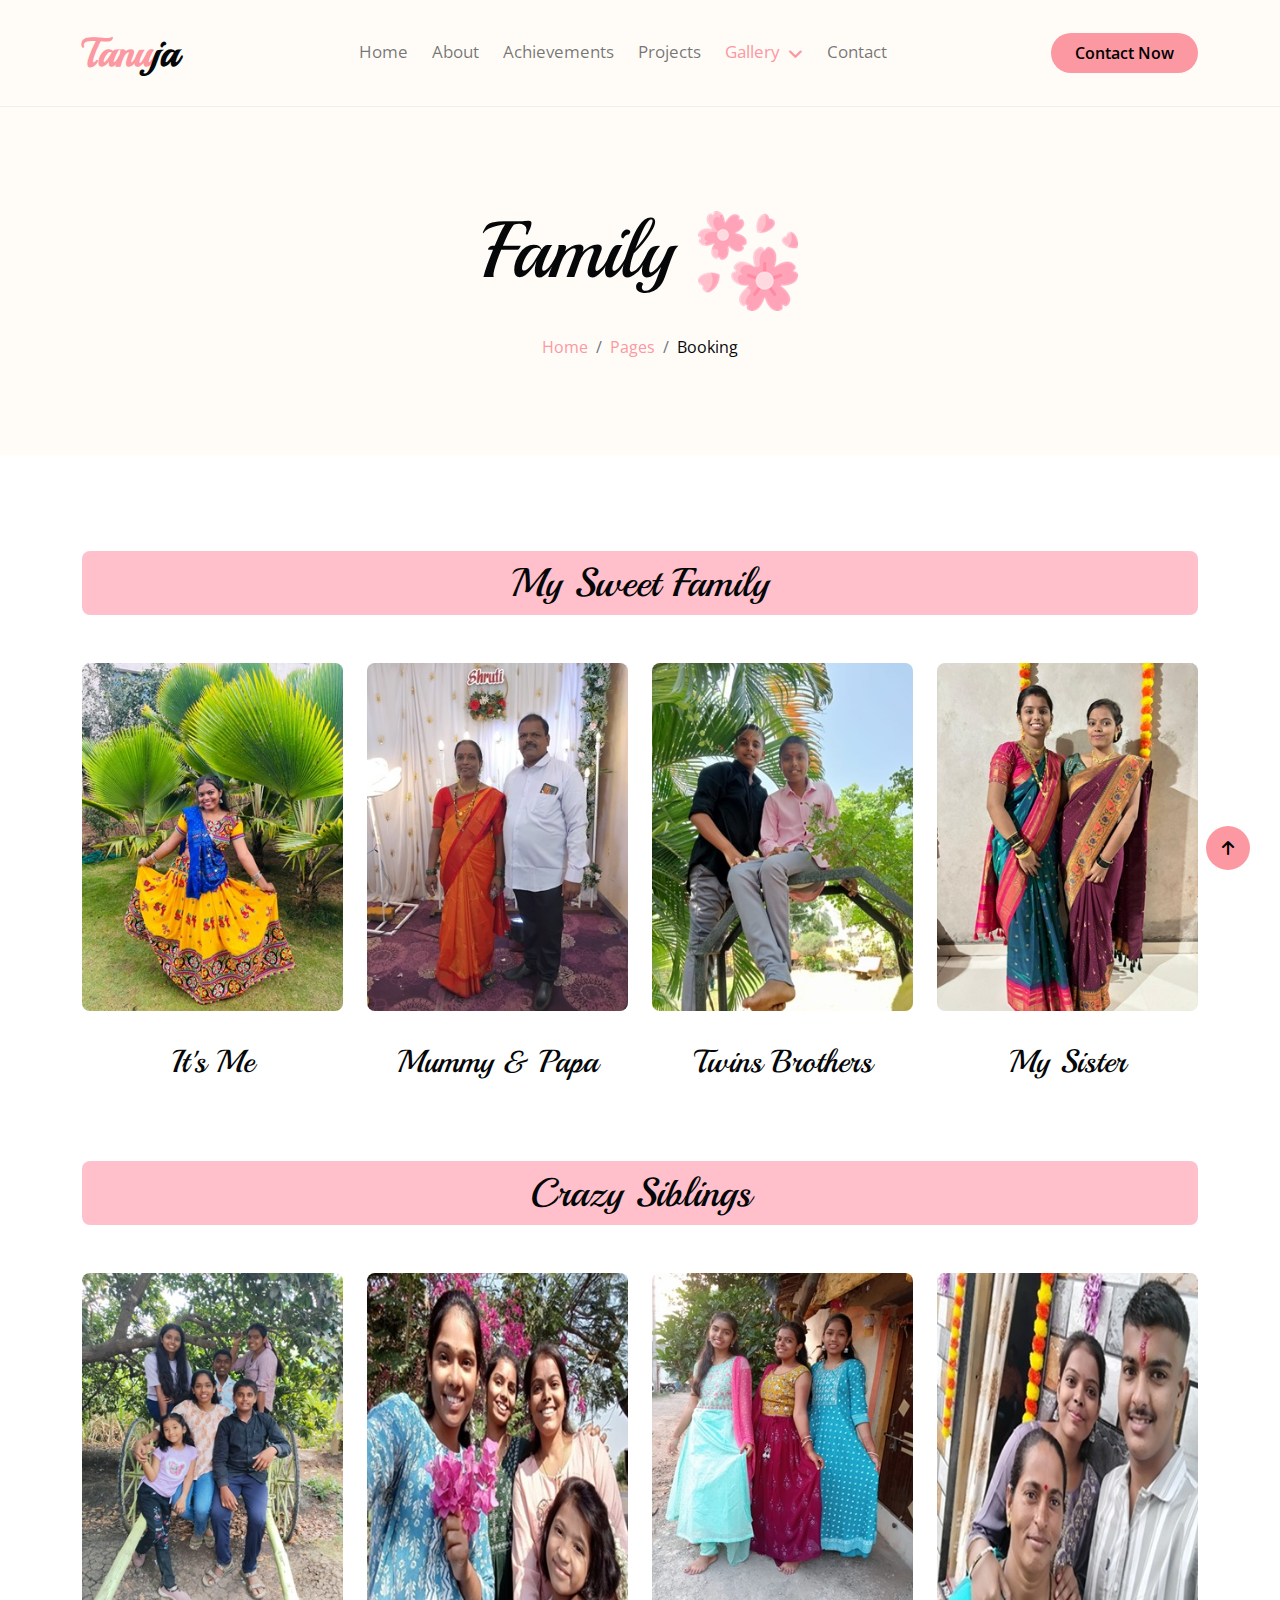
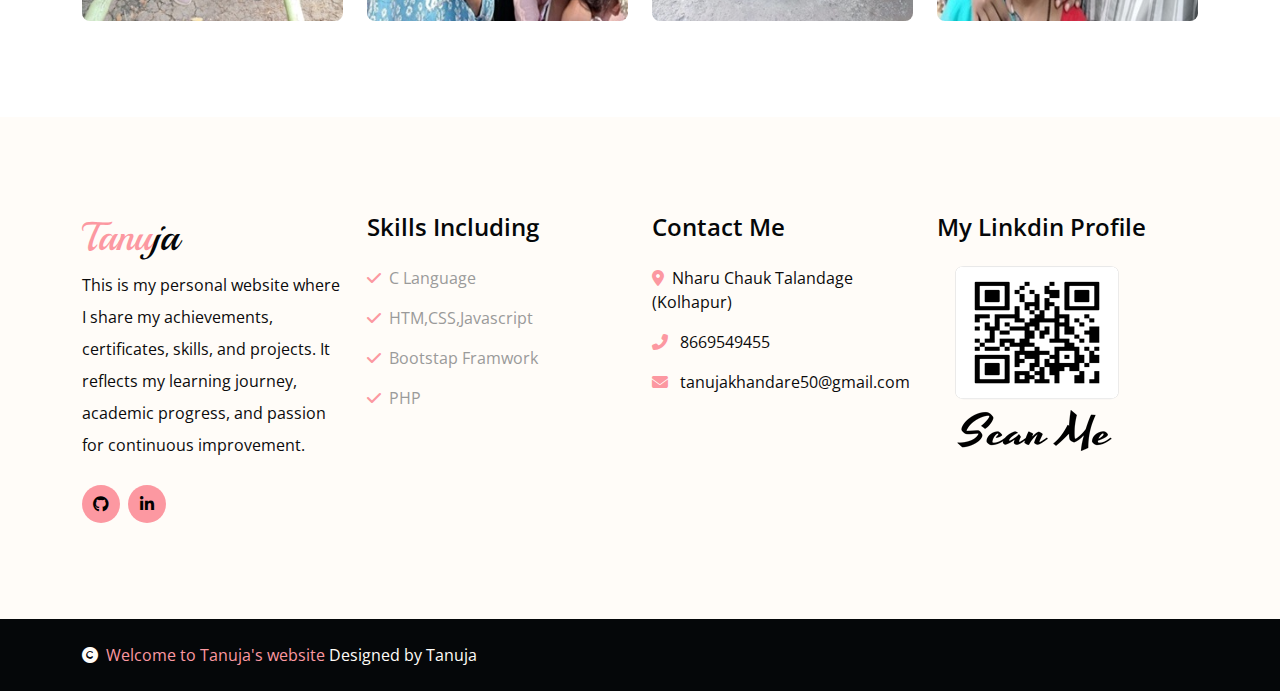
<file: family.html>
<!DOCTYPE html>
<html lang="en">

<head>
    <meta charset="utf-8">
    <title>Tanuja's Website</title>
    <meta content="width=device-width, initial-scale=1.0" name="viewport">
    <meta content="" name="keywords">
    <meta content="" name="description">

    <!-- Google Web Fonts -->
    <link rel="preconnect" href="https://fonts.googleapis.com">
    <link rel="preconnect" href="https://fonts.gstatic.com" crossorigin>
    <link href="https://fonts.googleapis.com/css2?family=Open+Sans:wght@400;600&family=Playball&display=swap"
        rel="stylesheet">

    <!-- Icon Font Stylesheet -->
    <link rel="stylesheet" href="https://use.fontawesome.com/releases/v5.15.4/css/all.css" />
    <link href="https://cdn.jsdelivr.net/npm/bootstrap-icons@1.4.1/font/bootstrap-icons.css" rel="stylesheet">
    <link rel="stylesheet" href="https://cdnjs.cloudflare.com/ajax/libs/font-awesome/6.5.1/css/all.min.css">

    <!-- Libraries Stylesheet -->
    <link href="lib/animate/animate.min.css" rel="stylesheet">
    <link href="lib/lightbox/css/lightbox.min.css" rel="stylesheet">
    <link href="lib/owlcarousel/owl.carousel.min.css" rel="stylesheet">

    <!-- Customized Bootstrap Stylesheet -->
    <link href="css/bootstrap.min.css" rel="stylesheet">

    <!-- Template Stylesheet -->
    <link href="css/style.css" rel="stylesheet">

    <style>
        .text-primary {
            color: #fc98a1 !important;
        }


        .btn-primary {
            color: #000;
            background-color: #fc98a1;

        }


        .border-primary {
            border-color: #fc98a1 !important;
        }

        body {
            color: #0b0b0c;

        }


        .btn-primary:hover {
            background-color: #282424 !important;
            /* dark black */
            color: #fc98a1 !important;
            /* baby pink */
        }


        .bg-pink {
            background-color: pink;
        }

        .pic {
            width: 100%;
            height: auto;
        }

        .wow {
  visibility: visible !important;
}
    </style>
</head>

<body>

    <!-- Spinner Start -->
    <div id="spinner"
        class="show w-100 vh-100 bg-white position-fixed translate-middle top-50 start-50  d-flex align-items-center justify-content-center">
        <div class="spinner-grow text-primary" role="status"></div>
    </div>
    <!-- Spinner End -->


    <!-- Navbar start -->
    <div class="container-fluid nav-bar">
        <div class="container">
            <nav class="navbar navbar-light navbar-expand-lg py-4">
                <a href="index.html" class="navbar-brand">
                    <h1 class="text-primary fw-bold mb-0">Tanu<span class="text-dark">ja</span> </h1>
                </a>
                <button class="navbar-toggler py-2 px-3" type="button" data-bs-toggle="collapse"
                    data-bs-target="#navbarCollapse">
                    <span class="fa fa-bars text-primary"></span>
                </button>
                <div class="collapse navbar-collapse" id="navbarCollapse">
                    <div class="navbar-nav mx-auto">
                        <a href="index.html" class="nav-item nav-link">Home</a>
                        <a href="about.html" class="nav-item nav-link">About</a>
                        <a href="achievements.html" class="nav-item nav-link ">Achievements</a>
                        <a href="projects.html" class="nav-item nav-link">Projects</a>

                        <div class="nav-item dropdown">
                            <a href="#" class="nav-link dropdown-toggle active" data-bs-toggle="dropdown">Gallery</a>
                            <div class="dropdown-menu bg-light">
                                <a href="family.html" class="dropdown-item active">Family</a>
                                <a href="friends.html" class="dropdown-item">Friends</a>

                            </div>
                        </div>
                        <a href="contact.html" class="nav-item nav-link">Contact</a>
                    </div>
                    
                    <a href="contact.html"
                        class="btn btn-primary py-2 px-4 d-none d-xl-inline-block rounded-pill">Contact Now</a>

                </div>
            </nav>
        </div>
    </div>
    <!-- Navbar End -->


    <!-- Modal Search Start -->
    <div class="modal fade" id="searchModal" tabindex="-1" aria-labelledby="exampleModalLabel" aria-hidden="true">
        <div class="modal-dialog modal-fullscreen">
            <div class="modal-content rounded-0">
                <div class="modal-header">
                    <h5 class="modal-title" id="exampleModalLabel">Search by keyword</h5>
                    <button type="button" class="btn-close" data-bs-dismiss="modal" aria-label="Close"></button>
                </div>
                <div class="modal-body d-flex align-items-center">
                    <div class="input-group w-75 mx-auto d-flex">
                        <input type="search" class="form-control bg-transparent p-3" placeholder="keywords"
                            aria-describedby="search-icon-1">
                        <span id="search-icon-1" class="input-group-text p-3"><i class="fa fa-search"></i></span>
                    </div>
                </div>
            </div>
        </div>
    </div>
    <!-- Modal Search End -->


    <!-- Hero Start -->
    <div class="container-fluid bg-light py-6 my-6 mt-0">
        <div class="container text-center animated bounceInDown">
            <h1 class="display-1 mb-4">Family <img src="img/flower 2.png"></h1>
            <ol class="breadcrumb justify-content-center mb-0 animated bounceInDown">
                <li class="breadcrumb-item"><a href="#">Home</a></li>
                <li class="breadcrumb-item"><a href="#">Pages</a></li>
                <li class="breadcrumb-item text-dark" aria-current="page">Booking</li>
            </ol>
        </div>
    </div>
    <!-- Hero End -->


    <!-- Family Title -->
    <div class="container my-4">
        <h1 class="text-center bg-pink py-2 rounded">
            My Sweet Family
        </h1>
    </div><br>

    <!-- Family Section -->
    <div class="container">
        <div class="row text-center g-4">

            <div class="col-6 col-md-3">
                <img src="img/tnu3.jpeg" class="pic img-fluid rounded" alt=""><br><br>
                <h2 class="mt-2">It's Me</h2>
            </div>

            <div class="col-6 col-md-3">
                <img src="img/f1.jpeg" class="pic img-fluid rounded" alt=""><br><br>
                <h2 class="mt-2">Mummy & Papa</h2>
            </div>

            <div class="col-6 col-md-3">
                <img src="img/f2.jpeg" class="pic img-fluid rounded" alt=""><br><br>
                <h2 class="mt-2">Twins Brothers</h2>
            </div>

            <div class="col-6 col-md-3">
                <img src="img/f3.jpeg" class="pic img-fluid rounded" alt=""><br><br>
                <h2 class="mt-2">My Sister</h2>
            </div>

        </div>
    </div><br>

    <!-- Crazy Siblings Title -->
    <div class="container my-5">
        <h1 class="text-center bg-pink py-2 rounded">
            Crazy Siblings
        </h1>
    </div>

    <!-- Siblings Section -->
    <div class="container">
        <div class="row g-4 text-center">

            <div class="col-6 col-md-3">
                <img src="img/s2.jpeg" class="pic img-fluid rounded" alt="">
            </div>

            <div class="col-6 col-md-3">
                <img src="img/s3.jpeg" class="pic img-fluid rounded" alt="">
            </div>

            <div class="col-6 col-md-3">
                <img src="img/s4.jpeg" class="pic img-fluid rounded" alt="">
            </div>

            <div class="col-6 col-md-3">
                <img src="img/s1.jpeg" class="pic img-fluid rounded" alt="">
            </div>

        </div>
    </div>








    <!-- Footer Start -->
    <div class="container-fluid footer py-6 my-6 mb-0 bg-light wow bounceInUp" data-wow-delay="0.1s">
        <div class="container">
            <div class="row">
                <div class="col-lg-3 col-md-6">
                    <div class="footer-item">
                        <h1 class="text-primary">Tanu<span class="text-dark">ja</span></h1>
                        <p class="lh-lg mb-4">This is my personal website where I share my achievements, certificates,
                            skills, and projects. It reflects my learning journey, academic progress, and passion for
                            continuous improvement.</p>
                        <div class="footer-icon d-flex">
                            <a href="https://github.com/tanuja-student/tanuja-Student"
                                class="btn btn-primary btn-sm-square me-2 rounded-circle"><i
                                    class="fa-brands fa-github"></i></a>
                            <a href="https://www.linkedin.com/in/tanuja-khandare-78061a322/"
                                class="btn btn-primary btn-sm-square rounded-circle"><i
                                    class="fab fa-linkedin-in"></i></a>
                        </div>
                    </div>
                </div>
                <div class="col-lg-3 col-md-6">
                    <div class="footer-item">
                        <h4 class="mb-4">Skills Including</h4>
                        <div class="d-flex flex-column align-items-start">
                            <a class="text-body mb-3" href=""><i class="fa fa-check text-primary me-2"></i>C
                                Language</a>
                            <a class="text-body mb-3" href=""><i
                                    class="fa fa-check text-primary me-2"></i>HTM,CSS,Javascript</a>
                            <a class="text-body mb-3" href=""><i class="fa fa-check text-primary me-2"></i>Bootstap
                                Framwork</a>
                            <a class="text-body mb-3" href=""><i class="fa fa-check text-primary me-2"></i>PHP</a>
                        </div>
                    </div>
                </div>
                <div class="col-lg-3 col-md-6">
                    <div class="footer-item">
                        <h4 class="mb-4">Contact Me</h4>
                        <div class="d-flex flex-column align-items-start">
                            <p><i class="fa fa-map-marker-alt text-primary me-2"></i>Nharu Chauk Talandage (Kolhapur)
                            </p>
                            <p><i class="fa fa-phone-alt text-primary me-2"></i> 8669549455</p>
                            <p><i class="fas fa-envelope text-primary me-2"></i> tanujakhandare50@gmail.com</p>
                        </div>
                    </div>
                </div>
                <div class="col-lg-3 col-md-6">
                    <div class="footer-item">
                        <h4 class="mb-4">My Linkdin Profile</h4>

                        <img src="img/linkdin QR 2.png">
                    </div>
                </div>
            </div>
        </div>
    </div>
    </div>
    </div>
    <!-- Footer End -->


    <!-- Copyright Start -->
    <div class="container-fluid copyright bg-dark py-4">
        <div class="container">
            <div class="row">
                <div class="col-md-6 text-center text-md-start mb-3 mb-md-0" style="text-align: center;">

                    <span class="text-light"><a href="#"><i class="fas fa-copyright text-light me-2"></i>Welcome to
                            Tanuja's website</a> Designed by Tanuja</span>

                </div>

            </div>
        </div>
    </div>
    <!-- Copyright End -->


    <!-- Back to Top -->
    <a href="#" class="btn btn-md-square btn-primary rounded-circle back-to-top"><i class="fa fa-arrow-up"></i></a>


    <!-- JavaScript Libraries -->
    <script src="https://ajax.googleapis.com/ajax/libs/jquery/1.12.4/jquery.min.js"></script>
    <script src="https://cdn.jsdelivr.net/npm/bootstrap@5.0.0/dist/js/bootstrap.bundle.min.js"></script>
    <script src="lib/wow/wow.min.js"></script>
    <script src="lib/easing/easing.min.js"></script>
    <script src="lib/waypoints/waypoints.min.js"></script>
    <script src="lib/counterup/counterup.min.js"></script>
    <script src="lib/lightbox/js/lightbox.min.js"></script>
    <script src="lib/owlcarousel/owl.carousel.min.js"></script>

    <!-- Template Javascript -->
    <script src="js/main.js"></script>
</body>

</html>
</file>
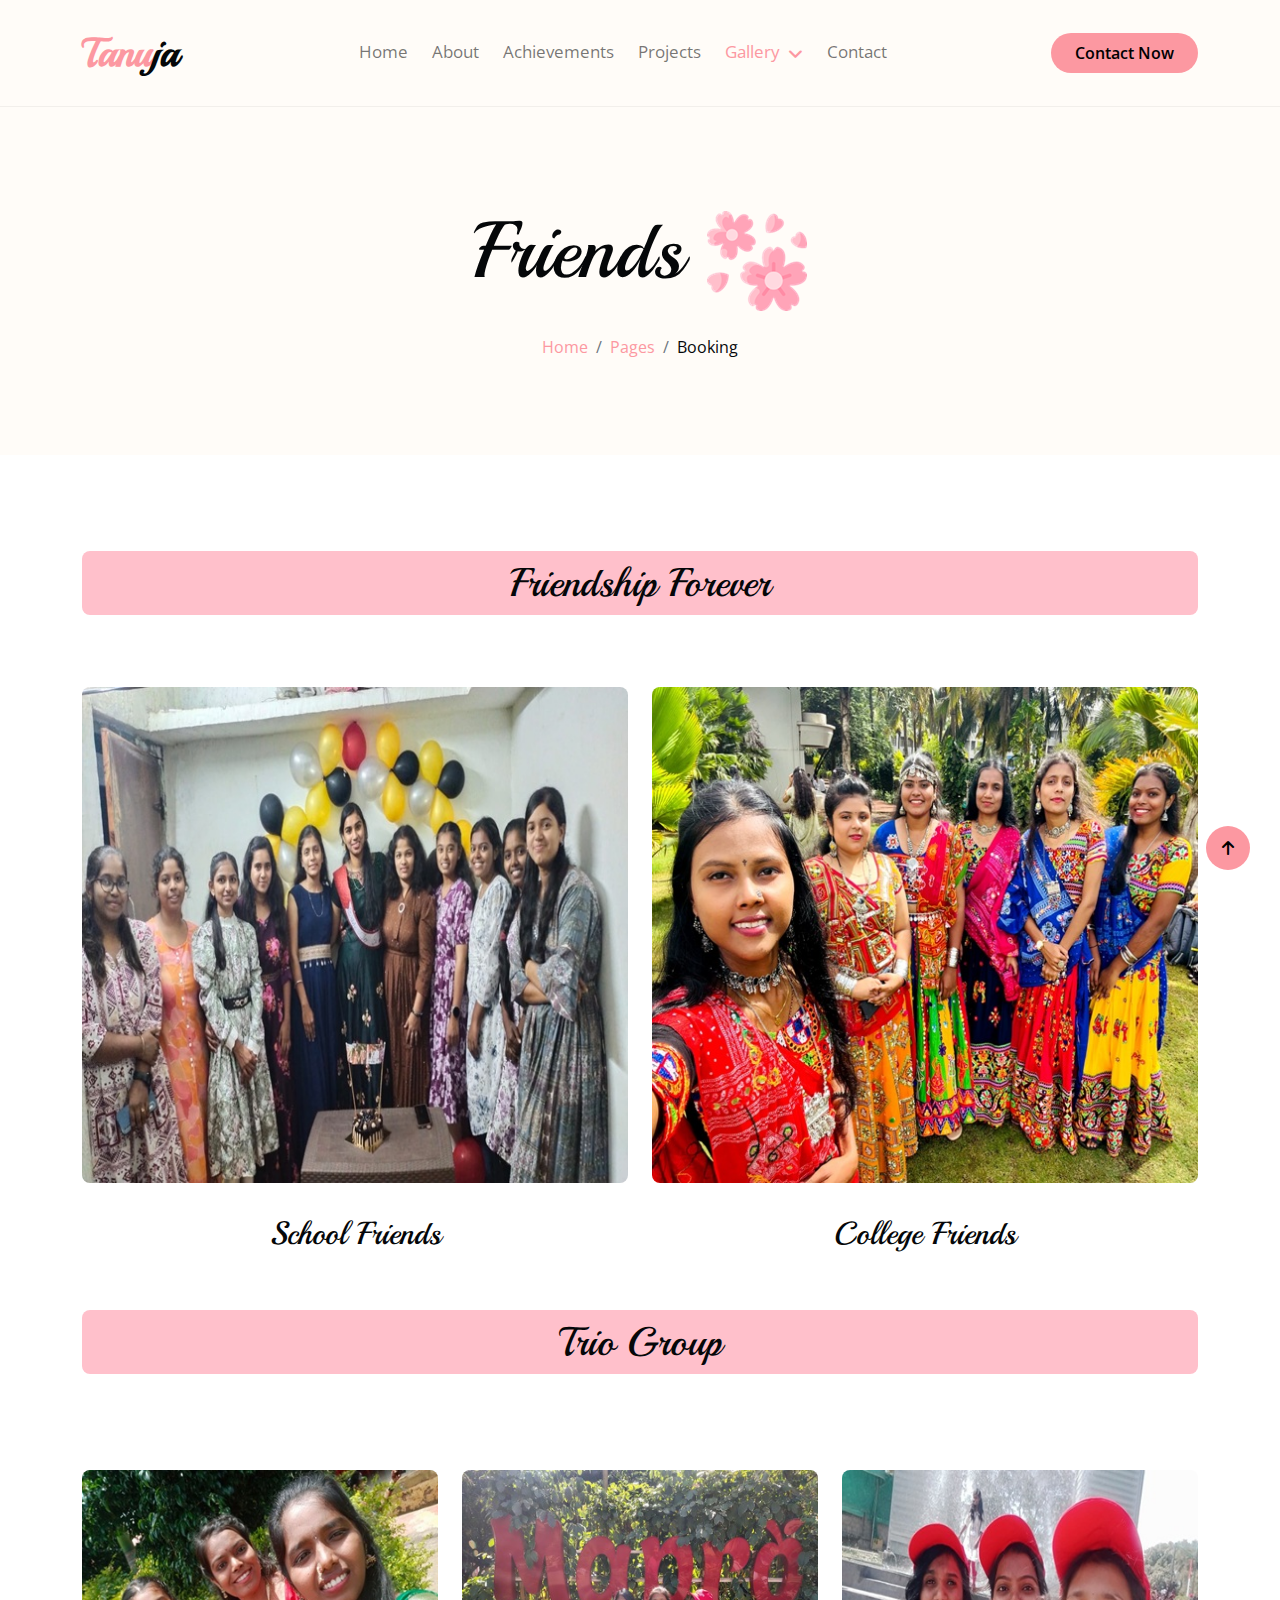
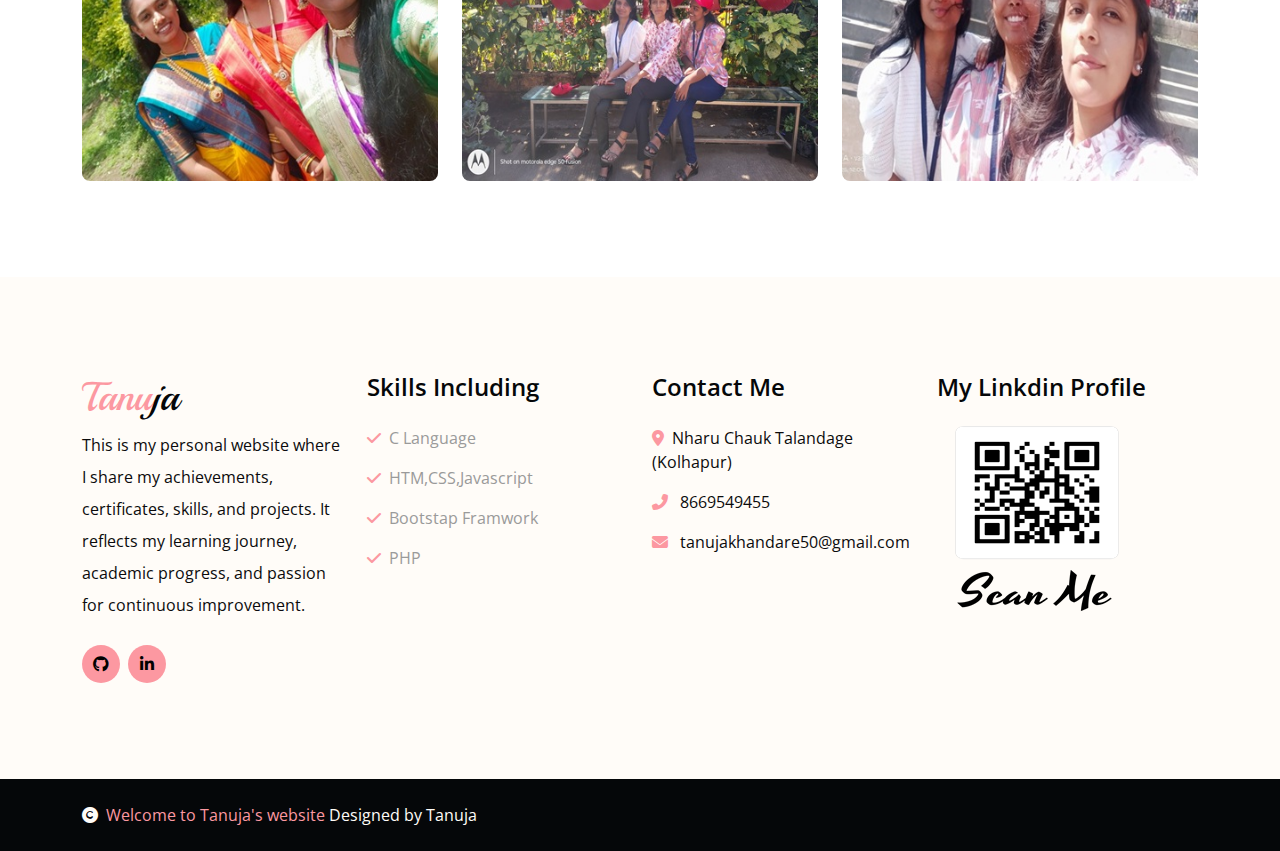
<file: friends.html>
<!DOCTYPE html>
<html lang="en">

<head>
    <meta charset="utf-8">
    <title>Tanuja's Website</title>
    <meta content="width=device-width, initial-scale=1.0" name="viewport">
    <meta content="" name="keywords">
    <meta content="" name="description">

    <!-- Google Web Fonts -->
    <link rel="preconnect" href="https://fonts.googleapis.com">
    <link rel="preconnect" href="https://fonts.gstatic.com" crossorigin>
    <link href="https://fonts.googleapis.com/css2?family=Open+Sans:wght@400;600&family=Playball&display=swap"
        rel="stylesheet">

    <!-- Icon Font Stylesheet -->
    <link rel="stylesheet" href="https://use.fontawesome.com/releases/v5.15.4/css/all.css" />
    <link href="https://cdn.jsdelivr.net/npm/bootstrap-icons@1.4.1/font/bootstrap-icons.css" rel="stylesheet">
    <link rel="stylesheet" href="https://cdnjs.cloudflare.com/ajax/libs/font-awesome/6.5.1/css/all.min.css">

    <!-- Libraries Stylesheet -->
    <link href="lib/animate/animate.min.css" rel="stylesheet">
    <link href="lib/lightbox/css/lightbox.min.css" rel="stylesheet">
    <link href="lib/owlcarousel/owl.carousel.min.css" rel="stylesheet">

    <!-- Customized Bootstrap Stylesheet -->
    <link href="css/bootstrap.min.css" rel="stylesheet">

    <!-- Template Stylesheet -->
    <link href="css/style.css" rel="stylesheet">

    <style>
        .text-primary {
            color: #fc98a1 !important;
        }


        .btn-primary {
            color: #000;
            background-color: #fc98a1;

        }


        .border-primary {
            border-color: #fc98a1 !important;
        }

        body {
            color: #0b0b0c;

        }


        .btn-primary:hover {
            background-color: #282424 !important;
            /* dark black */
            color: #fc98a1 !important;
            /* baby pink */
        }

.bg-pink {
    background-color: pink;
}

.wow {
  visibility: visible !important;
}

    </style>
</head>

<body>

    <!-- Spinner Start -->
    <div id="spinner"
        class="show w-100 vh-100 bg-white position-fixed translate-middle top-50 start-50  d-flex align-items-center justify-content-center">
        <div class="spinner-grow text-primary" role="status"></div>
    </div>
    <!-- Spinner End -->


    <!-- Navbar start -->
    <div class="container-fluid nav-bar">
        <div class="container">
            <nav class="navbar navbar-light navbar-expand-lg py-4">
                <a href="index.html" class="navbar-brand">
                    <h1 class="text-primary fw-bold mb-0">Tanu<span class="text-dark">ja</span> </h1>
                </a>
                <button class="navbar-toggler py-2 px-3" type="button" data-bs-toggle="collapse"
                    data-bs-target="#navbarCollapse">
                    <span class="fa fa-bars text-primary"></span>
                </button>
                <div class="collapse navbar-collapse" id="navbarCollapse">
                    <div class="navbar-nav mx-auto">
                        <a href="index.html" class="nav-item nav-link">Home</a>
                        <a href="about.html" class="nav-item nav-link">About</a>
                        <a href="achievements.html" class="nav-item nav-link ">Achievements</a>
                        <a href="projects.html" class="nav-item nav-link">Projects</a>

                        <div class="nav-item dropdown">
                            <a href="#" class="nav-link dropdown-toggle active" data-bs-toggle="dropdown">Gallery</a>
                            <div class="dropdown-menu bg-light">
                                <a href="family.html" class="dropdown-item ">Family</a>
                                <a href="friends.html" class="dropdown-item active">Friends</a>

                            </div>
                        </div>
                        <a href="contact.html" class="nav-item nav-link">Contact</a>
                    </div>
                    
                    <a href="contact.html" class="btn btn-primary py-2 px-4 d-none d-xl-inline-block rounded-pill">Contact Now</a>
                </div>
            </nav>
        </div>
    </div>
    <!-- Navbar End -->


    <!-- Modal Search Start -->
    <div class="modal fade" id="searchModal" tabindex="-1" aria-labelledby="exampleModalLabel" aria-hidden="true">
        <div class="modal-dialog modal-fullscreen">
            <div class="modal-content rounded-0">
                <div class="modal-header">
                    <h5 class="modal-title" id="exampleModalLabel">Search by keyword</h5>
                    <button type="button" class="btn-close" data-bs-dismiss="modal" aria-label="Close"></button>
                </div>
                <div class="modal-body d-flex align-items-center">
                    <div class="input-group w-75 mx-auto d-flex">
                        <input type="search" class="form-control bg-transparent p-3" placeholder="keywords"
                            aria-describedby="search-icon-1">
                        <span id="search-icon-1" class="input-group-text p-3"><i class="fa fa-search"></i></span>
                    </div>
                </div>
            </div>
        </div>
    </div>
    <!-- Modal Search End -->


    <!-- Hero Start -->
    <div class="container-fluid bg-light py-6 my-6 mt-0">
        <div class="container text-center animated bounceInDown">
            <h1 class="display-1 mb-4">Friends <img src="img/flower 2.png"></h1>
            <ol class="breadcrumb justify-content-center mb-0 animated bounceInDown">
                <li class="breadcrumb-item"><a href="#">Home</a></li>
                <li class="breadcrumb-item"><a href="#">Pages</a></li>
                <li class="breadcrumb-item text-dark" aria-current="page">Booking</li>
            </ol>
        </div>
    </div>
    <!-- Hero End -->

   <!-- Friendship Forever Title -->
<div class="container my-4">
    <h1 class="text-center bg-pink py-2 rounded">
        Friendship Forever
    </h1>
</div><br><br>

<!-- Friendship Section -->
<div class="container">
    <div class="row g-4 text-center">

        <div class="col-12 col-md-6">
            <img src="img/f4.jpeg" class="img-fluid rounded" alt=""><br><br>
            <h2 class="mt-2">School Friends</h2>
        </div>

        <div class="col-12 col-md-6">
            <img src="img/f5.jpeg" class="img-fluid rounded" alt=""><br><br>
            <h2 class="mt-2">College Friends</h2>
        </div>

    </div>
</div>

<!-- Trio Group Title -->
<div class="container my-5">
    <h1 class="text-center bg-pink py-2 rounded">
        Trio Group
    </h1>
</div><br><br>

<!-- Trio Section -->
<div class="container">
    <div class="row g-4 text-center">

        <div class="col-6 col-md-4">
            <img src="img/f7.jpeg" class="img-fluid rounded" alt="">
        </div>

        <div class="col-6 col-md-4">
            <img src="img/f6.jpeg" class="img-fluid rounded" alt="">
        </div>

        <div class="col-6 col-md-4">
            <img src="img/f8.jpeg" class="img-fluid rounded" alt="">
        </div>

    </div>
</div>









    <!-- Footer Start -->
    <div class="container-fluid footer py-6 my-6 mb-0 bg-light wow bounceInUp" data-wow-delay="0.1s">
        <div class="container">
            <div class="row">
                <div class="col-lg-3 col-md-6">
                    <div class="footer-item">
                        <h1 class="text-primary">Tanu<span class="text-dark">ja</span></h1>
                        <p class="lh-lg mb-4">This is my personal website where I share my achievements, certificates,
                            skills, and projects. It reflects my learning journey, academic progress, and passion for
                            continuous improvement.</p>
                        <div class="footer-icon d-flex">
                            <a href="https://github.com/tanuja-student/tanuja-Student"
                                class="btn btn-primary btn-sm-square me-2 rounded-circle"><i
                                    class="fa-brands fa-github"></i></a>
                            <a href="https://www.linkedin.com/in/tanuja-khandare-78061a322/"
                                class="btn btn-primary btn-sm-square rounded-circle"><i
                                    class="fab fa-linkedin-in"></i></a>
                        </div>
                    </div>
                </div>
                <div class="col-lg-3 col-md-6">
                    <div class="footer-item">
                        <h4 class="mb-4">Skills Including</h4>
                        <div class="d-flex flex-column align-items-start">
                            <a class="text-body mb-3" href=""><i class="fa fa-check text-primary me-2"></i>C
                                Language</a>
                            <a class="text-body mb-3" href=""><i
                                    class="fa fa-check text-primary me-2"></i>HTM,CSS,Javascript</a>
                            <a class="text-body mb-3" href=""><i class="fa fa-check text-primary me-2"></i>Bootstap
                                Framwork</a>
                            <a class="text-body mb-3" href=""><i class="fa fa-check text-primary me-2"></i>PHP</a>
                        </div>
                    </div>
                </div>
                <div class="col-lg-3 col-md-6">
                    <div class="footer-item">
                        <h4 class="mb-4">Contact Me</h4>
                        <div class="d-flex flex-column align-items-start">
                            <p><i class="fa fa-map-marker-alt text-primary me-2"></i>Nharu Chauk Talandage (Kolhapur)
                            </p>
                            <p><i class="fa fa-phone-alt text-primary me-2"></i> 8669549455</p>
                            <p><i class="fas fa-envelope text-primary me-2"></i> tanujakhandare50@gmail.com</p>
                        </div>
                    </div>
                </div>
                <div class="col-lg-3 col-md-6">
                    <div class="footer-item">
                        <h4 class="mb-4">My Linkdin Profile</h4>

                        <img src="img/linkdin QR 2.png">
                    </div>
                </div>
            </div>
        </div>
    </div>
    </div>
    </div>
    <!-- Footer End -->


    <!-- Copyright Start -->
    <div class="container-fluid copyright bg-dark py-4">
        <div class="container">
            <div class="row">
                <div class="col-md-6 text-center text-md-start mb-3 mb-md-0" style="text-align: center;">

                    <span class="text-light"><a href="#"><i class="fas fa-copyright text-light me-2"></i>Welcome to
                            Tanuja's website</a> Designed by Tanuja</span>

                </div>

            </div>
        </div>
    </div>
    <!-- Copyright End -->


    <!-- Back to Top -->
    <a href="#" class="btn btn-md-square btn-primary rounded-circle back-to-top"><i class="fa fa-arrow-up"></i></a>


    <!-- JavaScript Libraries -->
    <script src="https://ajax.googleapis.com/ajax/libs/jquery/1.12.4/jquery.min.js"></script>
    <script src="https://cdn.jsdelivr.net/npm/bootstrap@5.0.0/dist/js/bootstrap.bundle.min.js"></script>
    <script src="lib/wow/wow.min.js"></script>
    <script src="lib/easing/easing.min.js"></script>
    <script src="lib/waypoints/waypoints.min.js"></script>
    <script src="lib/counterup/counterup.min.js"></script>
    <script src="lib/lightbox/js/lightbox.min.js"></script>
    <script src="lib/owlcarousel/owl.carousel.min.js"></script>

    <!-- Template Javascript -->
    <script src="js/main.js"></script>
</body>

</html>
</file>
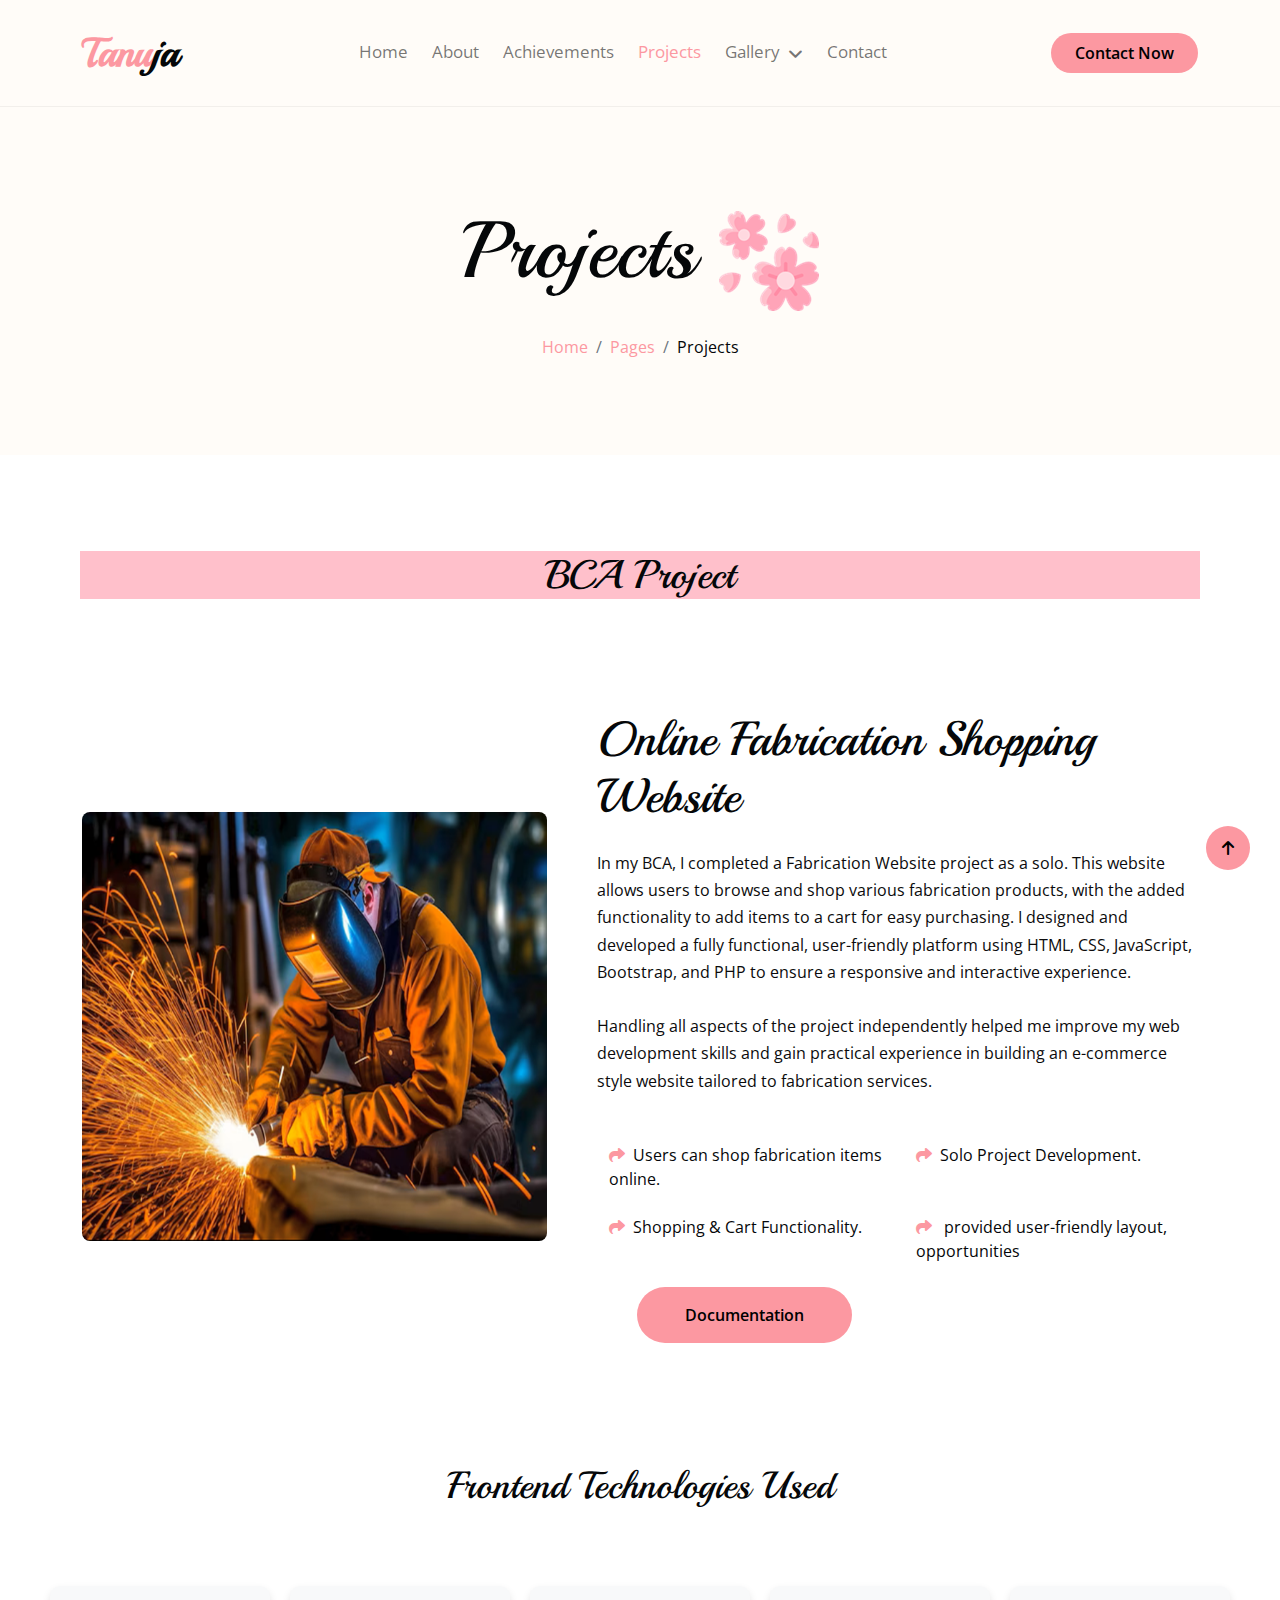
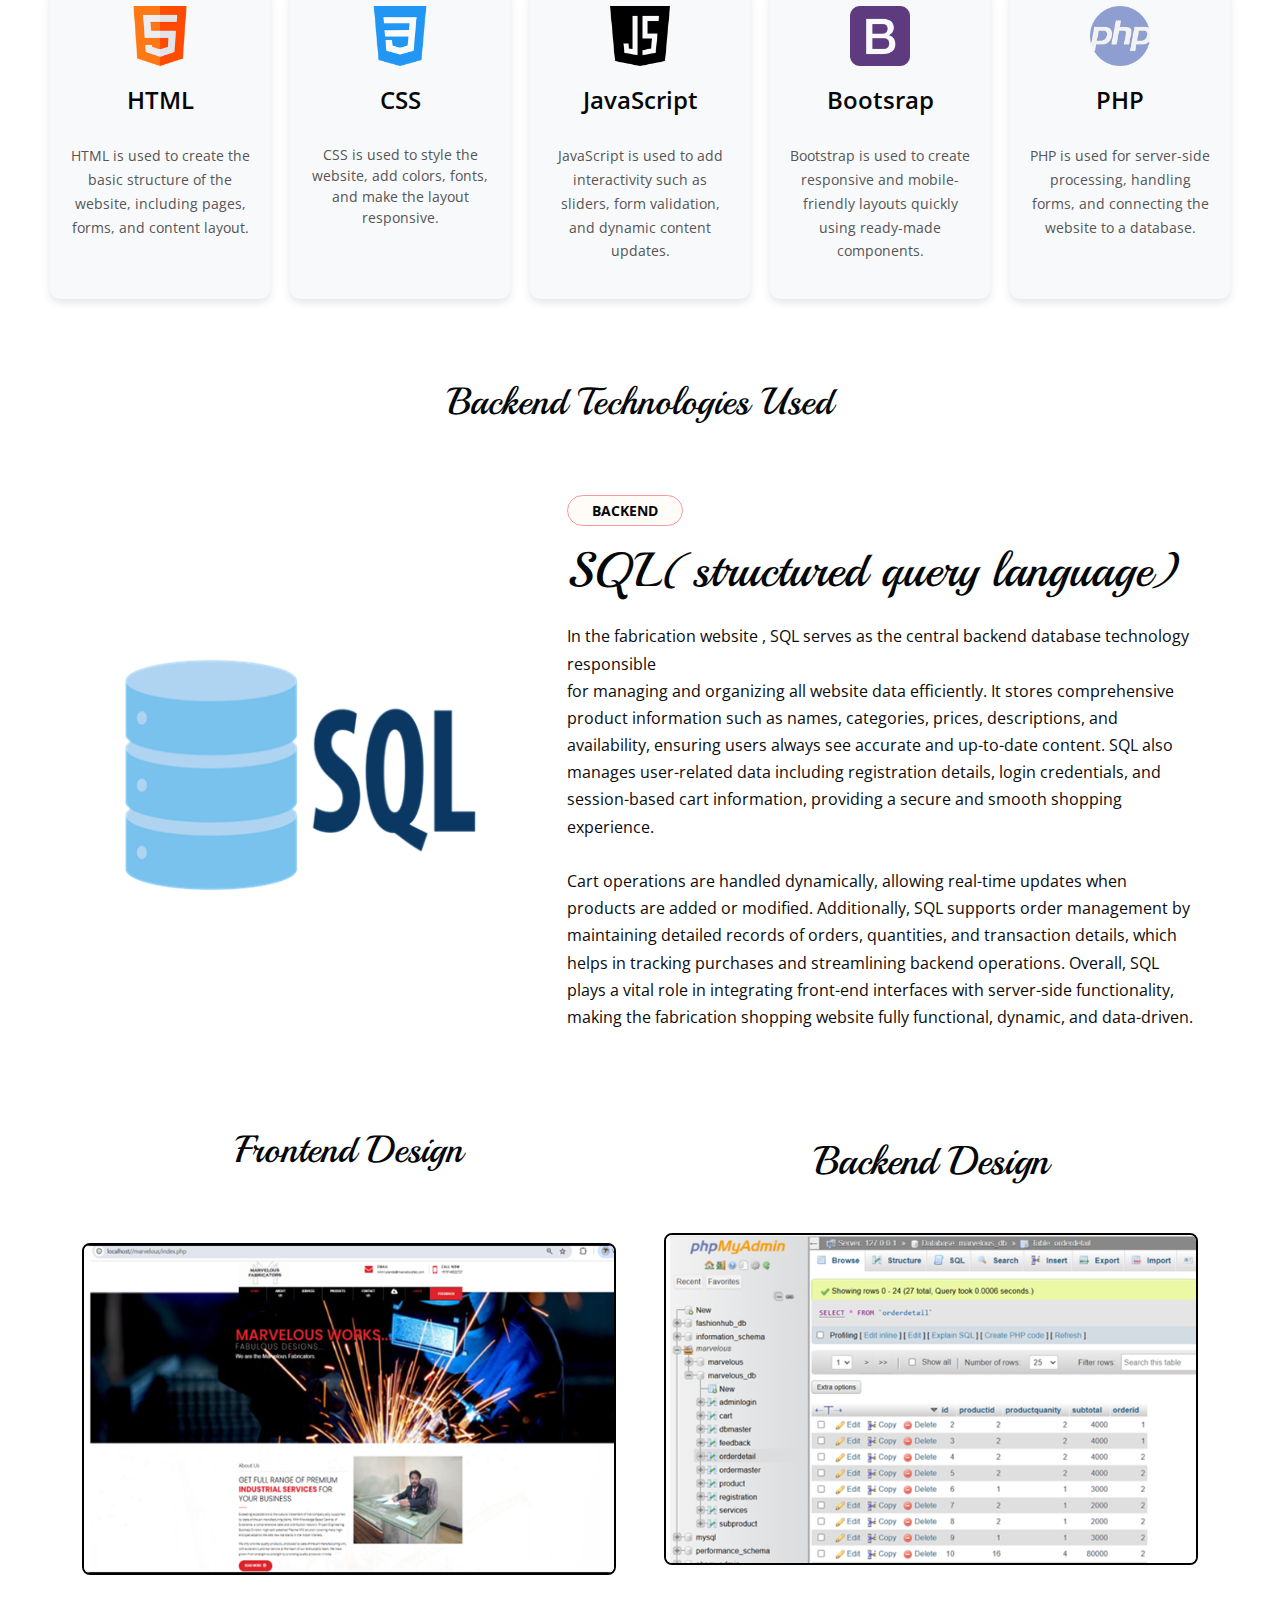
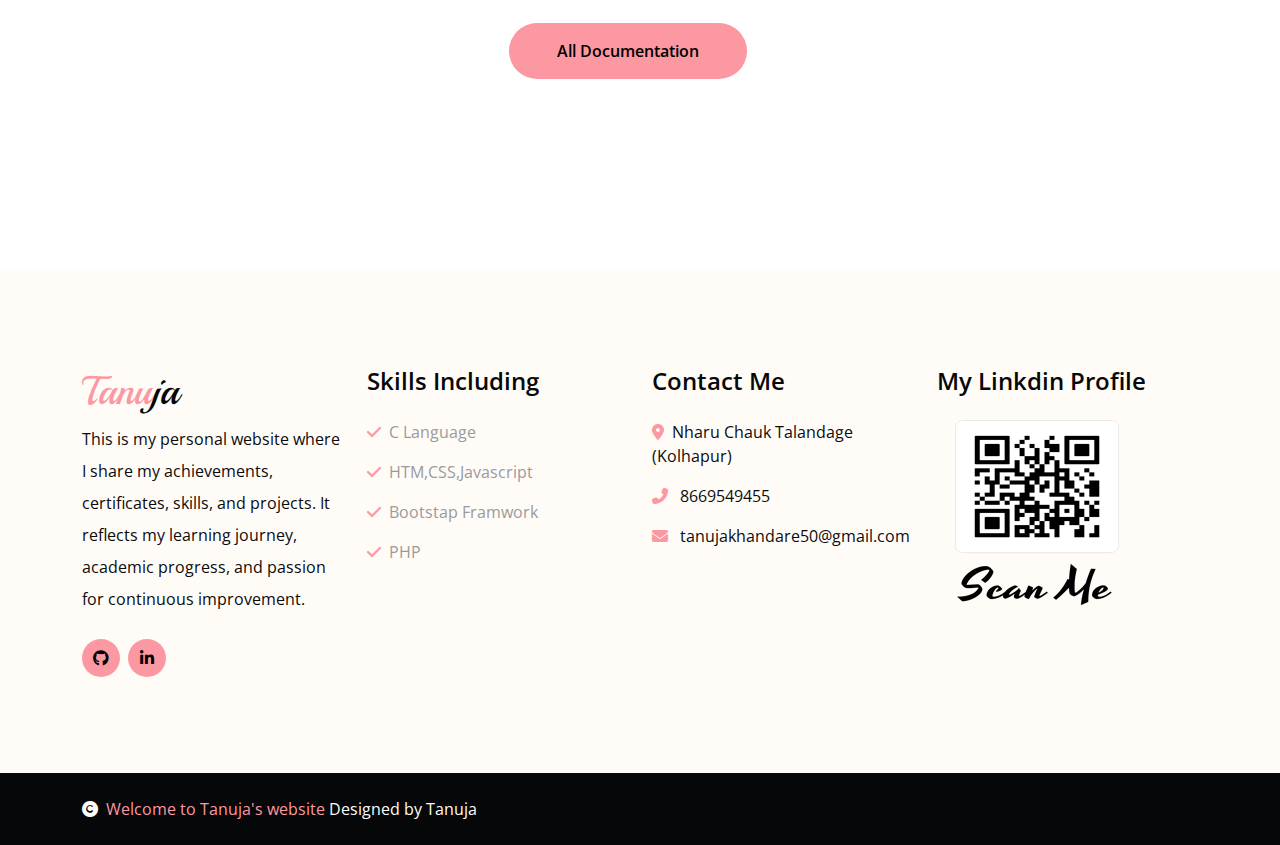
<file: projects.html>
<!DOCTYPE html>
<html lang="en">

<head>
    <meta charset="utf-8">
    <title>Tanuja's Website</title>
    <meta content="width=device-width, initial-scale=1.0" name="viewport">
    <meta content="" name="keywords">
    <meta content="" name="description">

    <!-- Google Web Fonts -->
    <link rel="preconnect" href="https://fonts.googleapis.com">
    <link rel="preconnect" href="https://fonts.gstatic.com" crossorigin>
    <link href="https://fonts.googleapis.com/css2?family=Open+Sans:wght@400;600&family=Playball&display=swap"
        rel="stylesheet">

    <!-- Icon Font Stylesheet -->
    <link rel="stylesheet" href="https://use.fontawesome.com/releases/v5.15.4/css/all.css" />
    <link href="https://cdn.jsdelivr.net/npm/bootstrap-icons@1.4.1/font/bootstrap-icons.css" rel="stylesheet">
    <link rel="stylesheet" href="https://cdnjs.cloudflare.com/ajax/libs/font-awesome/6.5.1/css/all.min.css">

    <!-- Libraries Stylesheet -->
    <link href="lib/animate/animate.min.css" rel="stylesheet">
    <link href="lib/lightbox/css/lightbox.min.css" rel="stylesheet">
    <link href="lib/owlcarousel/owl.carousel.min.css" rel="stylesheet">

    <!-- Customized Bootstrap Stylesheet -->
    <link href="css/bootstrap.min.css" rel="stylesheet">

    <!-- Template Stylesheet -->
    <link href="css/style.css" rel="stylesheet">

    <style>
        .text-primary {
            color: #fc98a1 !important;
        }


        .btn-primary {
            color: #000;
            background-color: #fc98a1;

        }


        .border-primary {
            border-color: #fc98a1 !important;
        }

        body {
            color: #0b0b0c;

        }


        .btn-primary:hover {
            background-color: #282424 !important;
            /* dark black */
            color: #fc98a1 !important;
            /* baby pink */
        }

        .skills {
            padding: 40px 0;
            text-align: center;
        }

        .section-title {
            font-size: 38px;
            margin-bottom: 30px;
        }

        .skills-container {
            display: flex;
            justify-content: center;
            gap: 20px;
            flex-wrap: wrap;
        }

        .skill-card {
            width: 220px;
            padding: 20px;
            border-radius: 10px;
            background: #f8f9fa;
            box-shadow: 0 4px 8px rgba(0, 0, 0, 0.1);
        }

        .skill-card img {
            width: 60px;
            margin-bottom: 10px;
        }

        .skill-card h4 {
            margin: 10px 0 5px;
        }

        .skill-card p {
            font-size: 14px;
            color: #555;
        }

        .btn-primary,
        .btn-primary:visited,
        .btn-primary:active,
        .btn-primary:focus {
            background-color: #fc98a1 !important;
            color: #000 !important;
            border-color: #fc98a1 !important;
        }

        /* Remove focus shadow */
        .btn-primary:focus,
        .btn-primary:active:focus {
            box-shadow: none !important;
        }

        /* Hover effect (keep your design) */
        .btn-primary:hover {
            background-color: #282424 !important;
            color: #fc98a1 !important;
        }

        .wow {
  visibility: visible !important;
}
    </style>
</head>

<body>

    <!-- Spinner Start -->
    <div id="spinner"
        class="show w-100 vh-100 bg-white position-fixed translate-middle top-50 start-50  d-flex align-items-center justify-content-center">
        <div class="spinner-grow text-primary" role="status"></div>
    </div>
    <!-- Spinner End -->


    <!-- Navbar start -->
    <div class="container-fluid nav-bar">
        <div class="container">
            <nav class="navbar navbar-light navbar-expand-lg py-4">
                <a href="index.html" class="navbar-brand">
                    <h1 class="text-primary fw-bold mb-0">Tanu<span class="text-dark">ja</span> </h1>
                </a>
                <button class="navbar-toggler py-2 px-3" type="button" data-bs-toggle="collapse"
                    data-bs-target="#navbarCollapse">
                    <span class="fa fa-bars text-primary"></span>
                </button>
                <div class="collapse navbar-collapse" id="navbarCollapse">
                    <div class="navbar-nav mx-auto">
                        <a href="index.html" class="nav-item nav-link">Home</a>
                        <a href="about.html" class="nav-item nav-link">About</a>
                        <a href="achievements.html" class="nav-item nav-link ">Achievements</a>
                        <a href="projects.html" class="nav-item nav-link active">Projects</a>


                        <div class="nav-item dropdown">
                            <a href="#" class="nav-link dropdown-toggle" data-bs-toggle="dropdown">Gallery</a>
                            <div class="dropdown-menu bg-light">
                                <a href="family.html" class="dropdown-item">Family</a>
                                <a href="friends.html" class="dropdown-item">Friends</a>

                            </div>
                        </div>

                        <a href="contact.html" class="nav-item nav-link">Contact</a>
                    </div>

                    <a href="contact.html"
                        class="btn btn-primary py-2 px-4 d-none d-xl-inline-block rounded-pill">Contact Now</a>

                </div>
            </nav>
        </div>
    </div>
    <!-- Navbar End -->


    <!-- Modal Search Start -->
    <div class="modal fade" id="searchModal" tabindex="-1" aria-labelledby="exampleModalLabel" aria-hidden="true">
        <div class="modal-dialog modal-fullscreen">
            <div class="modal-content rounded-0">

                <div class="modal-body d-flex align-items-center">
                    <div class="input-group w-75 mx-auto d-flex">
                        <input type="search" class="form-control bg-transparent p-3" placeholder="keywords"
                            aria-describedby="search-icon-1">
                        <span id="search-icon-1" class="input-group-text p-3"><i class="fa fa-search"></i></span>
                    </div>
                </div>
            </div>
        </div>
    </div>
    <!-- Modal Search End -->


    <!-- Hero Start -->
    <div class="container-fluid bg-light py-6 my-6 mt-0">
        <div class="container text-center animated bounceInDown">
            <h1 class="display-1 mb-4">Projects <img src="img/flower 2.png"></h1>
            <ol class="breadcrumb justify-content-center mb-0 animated bounceInDown">
                <li class="breadcrumb-item"><a href="#">Home</a></li>
                <li class="breadcrumb-item"><a href="#">Pages</a></li>
                <li class="breadcrumb-item text-dark" aria-current="page">Projects</li>
            </ol>
        </div>
    </div>
    <!-- Hero End -->

    <div>
        <h1 style="text-align: center; background-color :pink; margin-left:80px; margin-right:80px;">
            BCA Project
        </h1>
    </div><br><br>

    <div class="container-fluid py-6" style="padding-top: 2rem; padding-bottom: 2rem;">
        <div class="container">
            <div class="row gx-0 align-items-center">
                <div class="col-lg-5 wow bounceInUp" data-wow-delay="0.1s">
                    <img src="img/fabrication.png" class="img-fluid rounded" alt="" style="margin-top: 0px;"><br><br>

                </div>
                <div class="col-lg-7 wow bounceInUp" data-wow-delay="0.3s" style="margin-top: 0px;"><br>
                    <h1 class="display-5 mb-4" style="margin-left: 50px;"> Online Fabrication Shopping Website</h1>
                    <p class="mb-4" style="line-height: 1.7;margin-left: 50px;">In my BCA, I completed a Fabrication
                        Website project as a solo.
                        This website allows users to browse and shop various fabrication products, with the added
                        functionality to add items to a cart for easy purchasing.
                        I designed and developed a fully functional, user-friendly platform using HTML, CSS, JavaScript,
                        Bootstrap, and PHP to ensure a responsive and interactive
                        experience.<br><br> Handling all aspects of the project independently helped me improve my web
                        development skills and gain practical
                        experience in building an e-commerce style website tailored to fabrication services.</p>
                    <br>

                    <div class="row g-4 text-dark mb-5" style="margin-left: 50px;">
                        <div class="col-sm-6">
                            <i class="fas fa-share text-primary me-2"></i>Users can shop fabrication items online.
                        </div>
                        <div class="col-sm-6">
                            <i class="fas fa-share text-primary me-2"></i>Solo Project Development.
                        </div>
                        <div class="col-sm-6">
                            <i class="fas fa-share text-primary me-2"></i>Shopping & Cart Functionality.
                        </div>
                        <div class="col-sm-6">
                            <i class="fas fa-share text-primary me-2"></i> provided user-friendly layout,
                            opportunities
                        </div>

                        <a href="img/documentation.pdf"
                            class="btn btn-primary border-0 rounded-pill py-3 px-4 px-md-5 me-4 animated bounceInLeft"
                            target="_blank" rel="noopener noreferrer"
                            style="width: auto;margin-left: 40px;">Documentation</a>
                    </div>

                </div>
            </div>
        </div>
    </div>


    <!-- About End -->


    <section class="skills">
        <h1 class="section-title">Frontend Technologies Used</h1>

        <br><br>
        <div class="skills-container">
            <div class="skill-card">
                <img src="img/html.png" alt="HTML">
                <h4>HTML</h4><br>
                <p style="line-height: 1.7;">HTML is used to create the basic structure of the website, including pages,
                    forms, and content
                    layout.</p>
            </div>

            <div class="skill-card">
                <img src="img/css-3.png" alt="CSS">
                <h4>CSS</h4><br>
                <p>CSS is used to style the website, add colors, fonts, and make the layout responsive.</p>
            </div>

            <div class="skill-card">
                <img src="img/java-script.png" alt="JavaScript">
                <h4>JavaScript</h4><br>
                <p style="line-height: 1.7;">JavaScript is used to add interactivity such as sliders, form validation,
                    and dynamic content
                    updates.</p>
            </div>
            <div class="skill-card">
                <img src="img/bootstrap.png" alt="JavaScript">
                <h4>Bootsrap</h4><br>
                <p style="line-height: 1.7;">Bootstrap is used to create responsive and mobile-friendly layouts quickly
                    using ready-made
                    components.</p>
            </div>

            <div class="skill-card">
                <img src="img/php.png" alt="JavaScript">
                <h4>PHP</h4><br>
                <p style="line-height: 1.7;">PHP is used for server-side processing, handling forms, and connecting the
                    website to a database.</p>
            </div>

        </div>
    </section>


    <section class="skills">
        <h1 class="section-title">Backend Technologies Used</h1>
    </section>

    <div class="container-fluid py-6" style="padding-top:0rem ;padding-bottom: 2rem;">
        <div class="container">
            <div class="row g-5 align-items-center">
                <div class="col-lg-5 wow bounceInUp" data-wow-delay="0.1s">
                    <img src="img/sql.png" class="img-fluid rounded" alt="">
                </div>
                <div class="col-lg-7 wow bounceInUp" data-wow-delay="0.3s">
                    <small
                        class="d-inline-block fw-bold text-dark text-uppercase bg-light border border-primary rounded-pill px-4 py-1 mb-3">Backend</small>
                    <h1 class="display-5 mb-4">SQL(structured query language)</h1>
                    <p class="mb-4" style="line-height: 1.7;">In the fabrication website , SQL serves as the central
                        backend
                        database technology responsible<br> for managing and organizing all website data efficiently.
                        It stores comprehensive product information such as names, categories, prices, descriptions, and
                        availability, ensuring users always see accurate and up-to-date content. SQL also manages
                        user-related data
                        including registration details, login credentials, and session-based cart information, providing
                        a secure and
                        smooth shopping experience. <br><br>Cart operations are handled dynamically, allowing real-time
                        updates when products
                        are added or modified. Additionally, SQL supports order management by maintaining detailed
                        records of orders,
                        quantities, and transaction details, which helps in tracking purchases and streamlining backend
                        operations.
                        Overall, SQL plays a vital role in integrating front-end interfaces with server-side
                        functionality, making
                        the fabrication shopping website fully functional, dynamic, and data-driven.</p>


                </div>
            </div>
        </div>
    </div>


    <div class="container-fluid py-6" style="padding-top: 0rem;">
        <div class="container">
            <div class="row g-5 align-items-center">
                <div class="col-lg-6 wow bounceInUp" data-wow-delay="0.1s">
                    <section class="skills">
                        <h1 class="section-title">Frontend Design</h1>
                    </section>
                    <img src="img/fb.png" class="img-fluid rounded" alt="" style="border:2px solid black">
                </div>

                <div class="col-lg-6 wow bounceInUp" data-wow-delay="0.3s">
                    <section class="skills">
                        <h1>Backend Design</h1>
                    </section>
                    <img src="img/fb2.png" class="img-fluid rounded" alt="" style="border:2px solid black">
                </div>
                <center>
                    <a href="img/documentation.pdf"
                        class="btn btn-primary border-0 rounded-pill py-3 px-4 px-md-5 me-4 animated bounceInLeft"
                        target="_blank" rel="noopener noreferrer" style="width: auto;">All Documentation</a>
                </center>
            </div>
        </div>
    </div>
    </div>
    <!-- About End -->


    <!-- Footer Start -->
    <div class="container-fluid footer py-6 my-6 mb-0 bg-light wow bounceInUp" data-wow-delay="0.1s">
        <div class="container">
            <div class="row">
                <div class="col-lg-3 col-md-6">
                    <div class="footer-item">
                        <h1 class="text-primary">Tanu<span class="text-dark">ja</span></h1>
                        <p class="lh-lg mb-4" style="line-height: 1.7;">This is my personal website where I share my
                            achievements, certificates,
                            skills, and projects. It reflects my learning journey, academic progress, and passion for
                            continuous improvement.</p>
                        <div class="footer-icon d-flex">
                            <a href="https://github.com/tanuja-student/tanuja-Student"
                                class="btn btn-primary btn-sm-square me-2 rounded-circle"><i
                                    class="fa-brands fa-github"></i></a>
                            <a href="https://www.linkedin.com/in/tanuja-khandare-78061a322/"
                                class="btn btn-primary btn-sm-square rounded-circle"><i
                                    class="fab fa-linkedin-in"></i></a>
                        </div>
                    </div>
                </div>
                <div class="col-lg-3 col-md-6">
                    <div class="footer-item">
                        <h4 class="mb-4">Skills Including</h4>
                        <div class="d-flex flex-column align-items-start">
                            <a class="text-body mb-3" href=""><i class="fa fa-check text-primary me-2"></i>C
                                Language</a>
                            <a class="text-body mb-3" href=""><i
                                    class="fa fa-check text-primary me-2"></i>HTM,CSS,Javascript</a>
                            <a class="text-body mb-3" href=""><i class="fa fa-check text-primary me-2"></i>Bootstap
                                Framwork</a>
                            <a class="text-body mb-3" href=""><i class="fa fa-check text-primary me-2"></i>PHP</a>
                        </div>
                    </div>
                </div>
                <div class="col-lg-3 col-md-6">
                    <div class="footer-item">
                        <h4 class="mb-4">Contact Me</h4>
                        <div class="d-flex flex-column align-items-start">
                            <p><i class="fa fa-map-marker-alt text-primary me-2"></i>Nharu Chauk Talandage (Kolhapur)
                            </p>
                            <p><i class="fa fa-phone-alt text-primary me-2"></i> 8669549455</p>
                            <p><i class="fas fa-envelope text-primary me-2"></i> tanujakhandare50@gmail.com</p>
                        </div>
                    </div>
                </div>
                <div class="col-lg-3 col-md-6">
                    <div class="footer-item">
                        <h4 class="mb-4">My Linkdin Profile</h4>

                        <img src="img/linkdin QR 2.png">
                    </div>
                </div>
            </div>
        </div>
    </div>
    </div>
    </div>
    <!-- Footer End -->


    <!-- Copyright Start -->
    <div class="container-fluid copyright bg-dark py-4">
        <div class="container">
            <div class="row">
                <div class="col-md-6 text-center text-md-start mb-3 mb-md-0" style="text-align: center;">

                    <span class="text-light"><a href="#"><i class="fas fa-copyright text-light me-2"></i>Welcome to
                            Tanuja's website</a> Designed by Tanuja</span>

                </div>

            </div>
        </div>
    </div>
    <!-- Copyright End -->


    <!-- Back to Top -->
    <a href="#" class="btn btn-md-square btn-primary rounded-circle back-to-top"><i class="fa fa-arrow-up"></i></a>


    <!-- JavaScript Libraries -->
    <script src="https://ajax.googleapis.com/ajax/libs/jquery/1.12.4/jquery.min.js"></script>
    <script src="https://cdn.jsdelivr.net/npm/bootstrap@5.0.0/dist/js/bootstrap.bundle.min.js"></script>
    <script src="lib/wow/wow.min.js"></script>
    <script src="lib/easing/easing.min.js"></script>
    <script src="lib/waypoints/waypoints.min.js"></script>
    <script src="lib/counterup/counterup.min.js"></script>
    <script src="lib/lightbox/js/lightbox.min.js"></script>
    <script src="lib/owlcarousel/owl.carousel.min.js"></script>

    <!-- Template Javascript -->
    <script src="js/main.js"></script>
</body>

</html>
</file>
<file: css/style.css>
/*** Spinner Start ***/
#spinner {
    opacity: 0;
    visibility: hidden;
    transition: opacity .8s ease-out, visibility 0s linear .5s;
    z-index: 99999;
 }

 #spinner.show {
     transition: opacity .8s ease-out, visibility 0s linear .0s;
     visibility: visible;
     opacity: 1;
 }
/*** Spinner End ***/


.back-to-top {
    position: fixed;
    right: 30px;
    bottom: 30px;
    z-index: 99;
}

h1, h2, h3, .h1, .h2, .h3 {
    font-weight: 400 !important;
    font-family: 'Playball', cursive !important;
}

h4, h5, h6, .h4, .h5, .h6 {
    font-weight: 600 !important;
    font-family: 'Open Sans', sans-serif !important;
}

.my-6 {
    margin-top: 6rem;
    margin-bottom: 6rem;
}

.py-6 {
    padding-top: 6rem;
    padding-bottom: 6rem;
}

.wow,
.animated {
    animation-duration: 2s !important;
}


/*** Button Start ***/
.btn.btn-primary {
    border: 0;
}

.btn.btn-primary:hover {
    background: var(--bs-dark) !important;
    color: var(--bs-primary) !important;
}

.btn {
    font-weight: 600;
    transition: .5s;
}

.btn-square {
    width: 32px;
    height: 32px;
}

.btn-sm-square {
    width: 38px;
    height: 38px;
}

.btn-md-square {
    width: 44px;
    height: 44px;
}

.btn-lg-square {
    width: 56px;
    height: 56px;
}

.btn-square,
.btn-sm-square,
.btn-md-square,
.btn-lg-square {
    padding: 0;
    display: flex;
    align-items: center;
    justify-content: center;
    font-weight: normal;
}
/*** Button End ***/


/*** Navbar Start ***/
.nav-bar {
    background: var(--bs-light);
    border-bottom: 1px solid rgba(0, 0, 0, .05);
}

.navbar .navbar-nav .nav-link {
    padding: 10px 12px;
    font-weight: 400px;
    font-size: 17px;
    transition: .5s;
}

.navbar .navbar-nav .nav-link:hover,
.navbar .navbar-nav .nav-link.active {
    color: #fc98a1;
}

.navbar .dropdown-toggle::after {
    border: none;
    content: "\f107";
    font-family: "Font Awesome 5 Free";
    font-weight: 700;
    vertical-align: middle;
    margin-left: 8px;
}

@media (min-width: 1200px) {
    .navbar .nav-item .dropdown-menu {
        display: block;
        visibility: hidden;
        top: 100%;
        transform: rotateX(-75deg);
        transform-origin: 0% 0%;
        transition: .5s;
        opacity: 0;
    }
    
    .navbar .nav-item:hover .dropdown-menu {
        transform: rotateX(0deg);
        visibility: visible;
        opacity: 1;
    }
}

.dropdown .dropdown-menu a:hover {
    background: var(--bs-primary);
    color: var(--bs-white);
}

#searchModal .modal-content {
    background-color: rgba(255, 255, 255, .95);
}
/*** Navbar End ***/


/*** Events Start ***/
.event .tab-class .nav-item a.active {
    background: var(--bs-primary) !important;
}

.event .event-img .event-overlay {
    position: absolute;
    width: 100%;
    height: 100%;
    top: 0;
    left: 0;
    background: rgba(212, 167, 98, 0.7);
    border-radius: 8px;
    transition: 0.5s;
    opacity: 0;
    z-index: 1;
}

.event .event-img:hover .event-overlay {
    opacity: 1;
}
/*** Events End ***/


/*** service start ***/
.service .service-item {
    position: relative;
    height: 100%;
    border-radius: 8px;
    box-shadow: 0 0 45px rgba(0, 0, 0, .08);
}

.service-content::after {
    position: absolute;
    content: "";
    width: 100%;
    height: 0;
    top: 0;
    left: 0;
    bottom: auto;
    background: var(--bs-primary);
    border-radius: 8px;
    transition: 1s;
}

.service-item:hover .service-content::after {
    height: 100%;
    opacity: 1;
}

.service-item .service-content-icon {
    position: relative;
    z-index: 2;
}

.service-item .service-content-icon i,
.service-item .service-content-icon p {
    transition: 1s;
}

.service-item:hover .service-content-icon i {
    color: var(--bs-dark) !important;
}

.service-item:hover .service-content-icon p {
    color: var(--bs-white);
}

.service-item:hover .service-content-icon a.btn-primary {
    background: var(--bs-white);
    color: var(--bs-dark);
}

.service-item .service-content-icon a.btn-primary {
    transition: 1s !important;
}
/*** Services End ***/


/*** Menu Start ***/
.menu .nav-item a.active {
    background: var(--bs-primary) !important;
}

.menu .menu-item .border-bottom {
    border-bottom-style: dashed !important;
}
/*** Menu End ***/


/*** Youtube Video start ***/
.video {
    position: relative;
    height: 100%;
    min-height: 400px;
    background: linear-gradient(rgba(254, 218, 154, 0.1), rgba(254, 218, 154, 0.1)), url(../img/fact.jpg);
    background-position: center center;
    background-repeat: no-repeat;
    background-size: cover;
    border-radius: 8px;
}

.video .btn-play {
    position: absolute;
    z-index: 3;
    top: 50%;
    left: 50%;
    transform: translateX(-50%) translateY(-50%);
    box-sizing: content-box;
    display: block;
    width: 32px;
    height: 44px;
    border-radius: 50%;
    border: none;
    outline: none;
    padding: 18px 20px 18px 28px;
}

.video .btn-play:before {
    content: "";
    position: absolute;
    z-index: 0;
    left: 50%;
    top: 50%;
    transform: translateX(-50%) translateY(-50%);
    display: block;
    width: 100px;
    height: 100px;
    background: var(--bs-primary);
    border-radius: 50%;
    animation: pulse-border 1500ms ease-out infinite;
}

.video .btn-play:after {
    content: "";
    position: absolute;
    z-index: 1;
    left: 50%;
    top: 50%;
    transform: translateX(-50%) translateY(-50%);
    display: block;
    width: 100px;
    height: 100px;
    background: var(--bs-white);
    border-radius: 50%;
    transition: all 200ms;
}

.video .btn-play img {
    position: relative;
    z-index: 3;
    max-width: 100%;
    width: auto;
    height: auto;
}

.video .btn-play span {
    display: block;
    position: relative;
    z-index: 3;
    width: 0;
    height: 0;
    border-left: 32px solid var(--bs-dark);
    border-top: 22px solid transparent;
    border-bottom: 22px solid transparent;
}

@keyframes pulse-border {
    0% {
        transform: translateX(-50%) translateY(-50%) translateZ(0) scale(1);
        opacity: 1;
    }

    100% {
        transform: translateX(-50%) translateY(-50%) translateZ(0) scale(1.5);
        opacity: 0;
    }
}

#videoModal {
    z-index: 99999;
}

#videoModal .modal-dialog {
    position: relative;
    max-width: 800px;
    margin: 60px auto 0 auto;
}

#videoModal .modal-body {
    position: relative;
    padding: 0px;
}

#videoModal .close {
    position: absolute;
    width: 30px;
    height: 30px;
    right: 0px;
    top: -30px;
    z-index: 999;
    font-size: 30px;
    font-weight: normal;
    color: #FFFFFF;
    background: #000000;
    opacity: 1;
}
/*** Youtube Video End ***/


/*** Blog Start ***/
.blog-item {
    position: relative;
}

.blog-item img {
    transition: 0.5s;
}

.blog-item:hover img {
    transform: scale(1.3)
}

.blog-item .blog-content {
    position: relative;
    transform: translateY(-50%);
    box-shadow: 0 0 45px rgba(0, 0, 0, .08);
}

.blog-item .blog-content a.btn h5 {
    transition: 0.5s;
}

.blog-item:hover .blog-content a.btn h5 {
    color: var(--bs-primary) !important;
}
/*** Blog End ***/


/*** Team Start ***/
.team-item {
    width: 100%;
    height: 100%;
    position: relative;
}

.team-item .team-icon {
    position: absolute;
    top: 0;
    right: 0;
}

.team-item .team-icon .share-link {
    opacity: 0;
    transition: 0.9s;
}

.team-item:hover .share-link {
    opacity: 1;
}

.team-item .team-content {
    transition: 0.9s;
}

.team-item:hover .team-content {
    background: var(--bs-primary) !important;
    color: var(--bs-dark) !important;
}

.team-item .team-content h4,
.team-item .team-content p {
    transition: 0.5s;
}

.team-item:hover .team-content h4 {
    color: var(--bs-dark) !important;
}

.team-item:hover .team-content p {
    color: var(--bs-white);
}
/*** Team End ***/


/*** testimonial Start ***/
.testimonial-item {
    border: 1px solid var(--bs-primary);
    padding: 20px 20px;
}

.testimonial-carousel .owl-item img {
    width: 100px;
    height: 100px;
}

.testimonial-carousel.owl-rtl .testimonial-item {
    direction: ltr !important;
}
/*** testimonial End ***/


/*** Contact start ***/
.contact-form {
    box-shadow: 0 0 45px rgba(0, 0, 0, .08);
}

/*** Contact End ***/


/*** Footer Start ***/
.footer .footer-item a.text-body:hover {
    color: var(--bs-primary) !important;
}
/*** Footer End ***/
</file>
